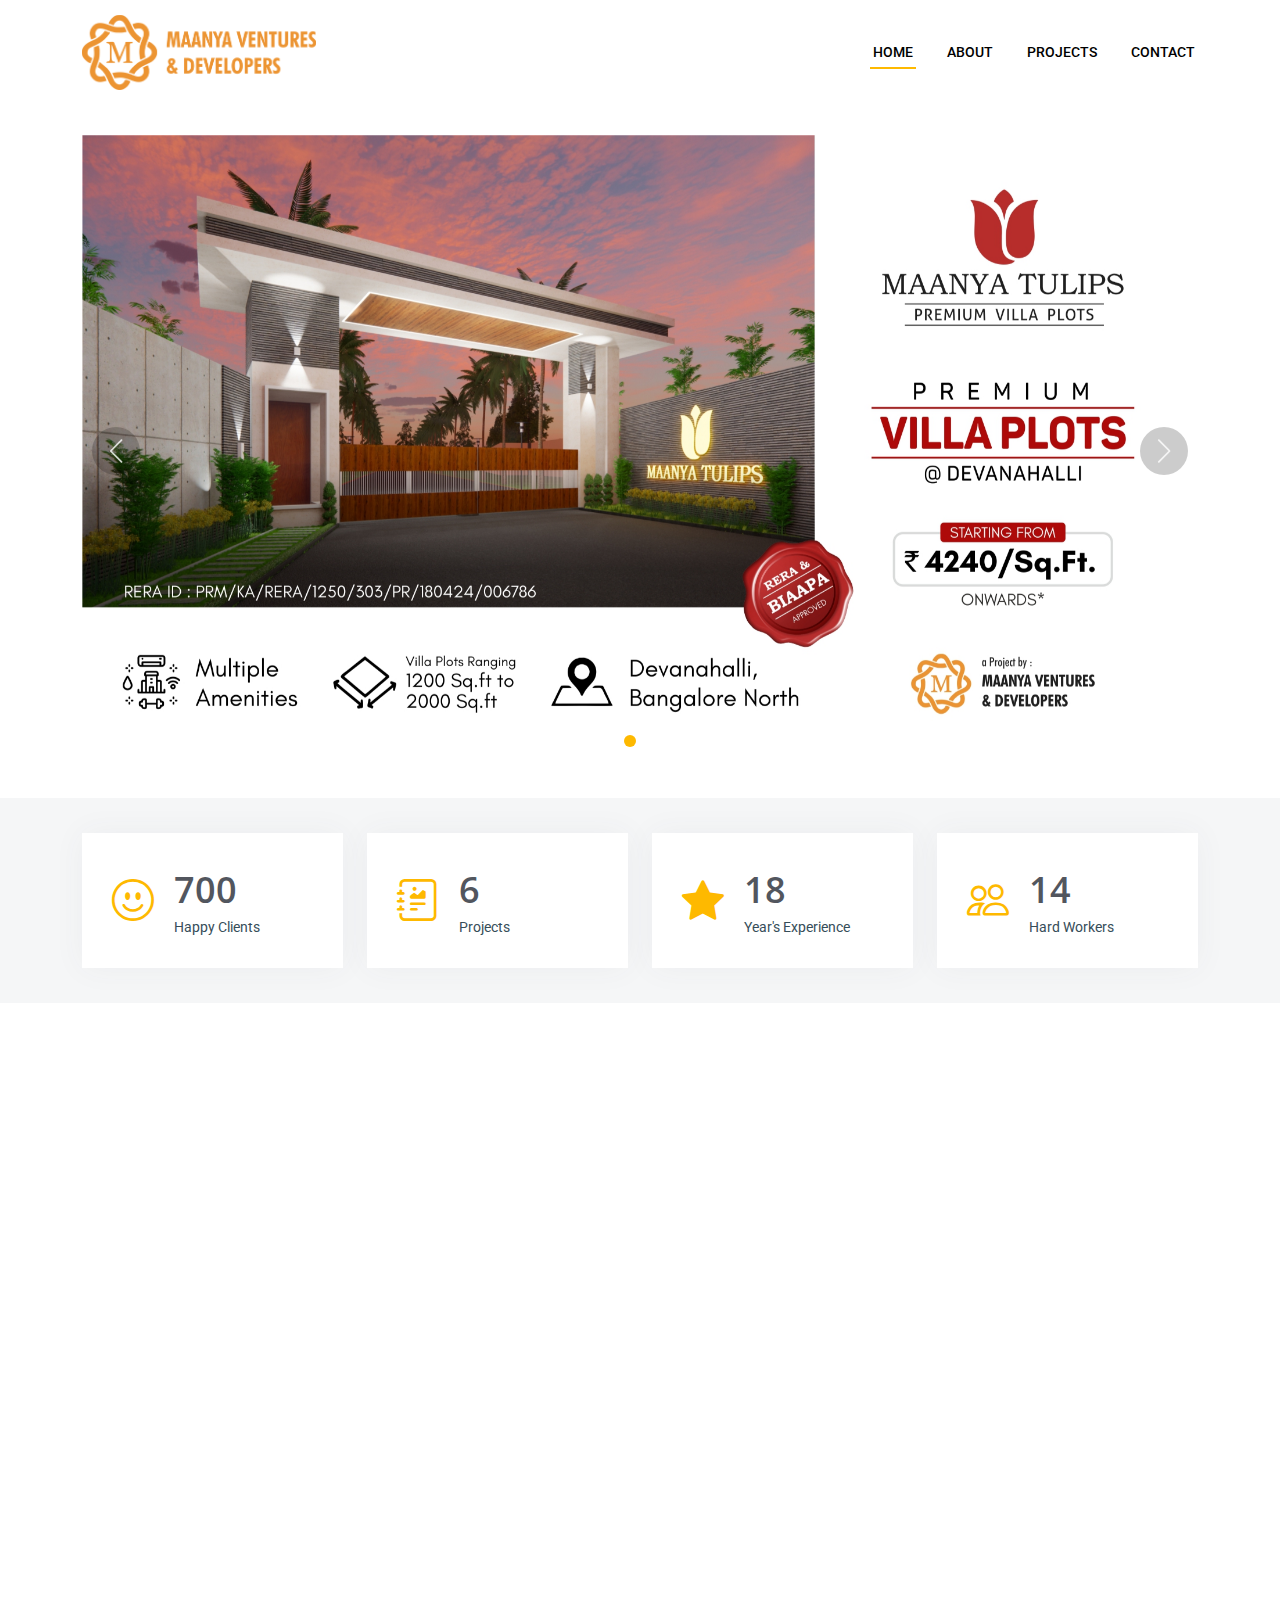
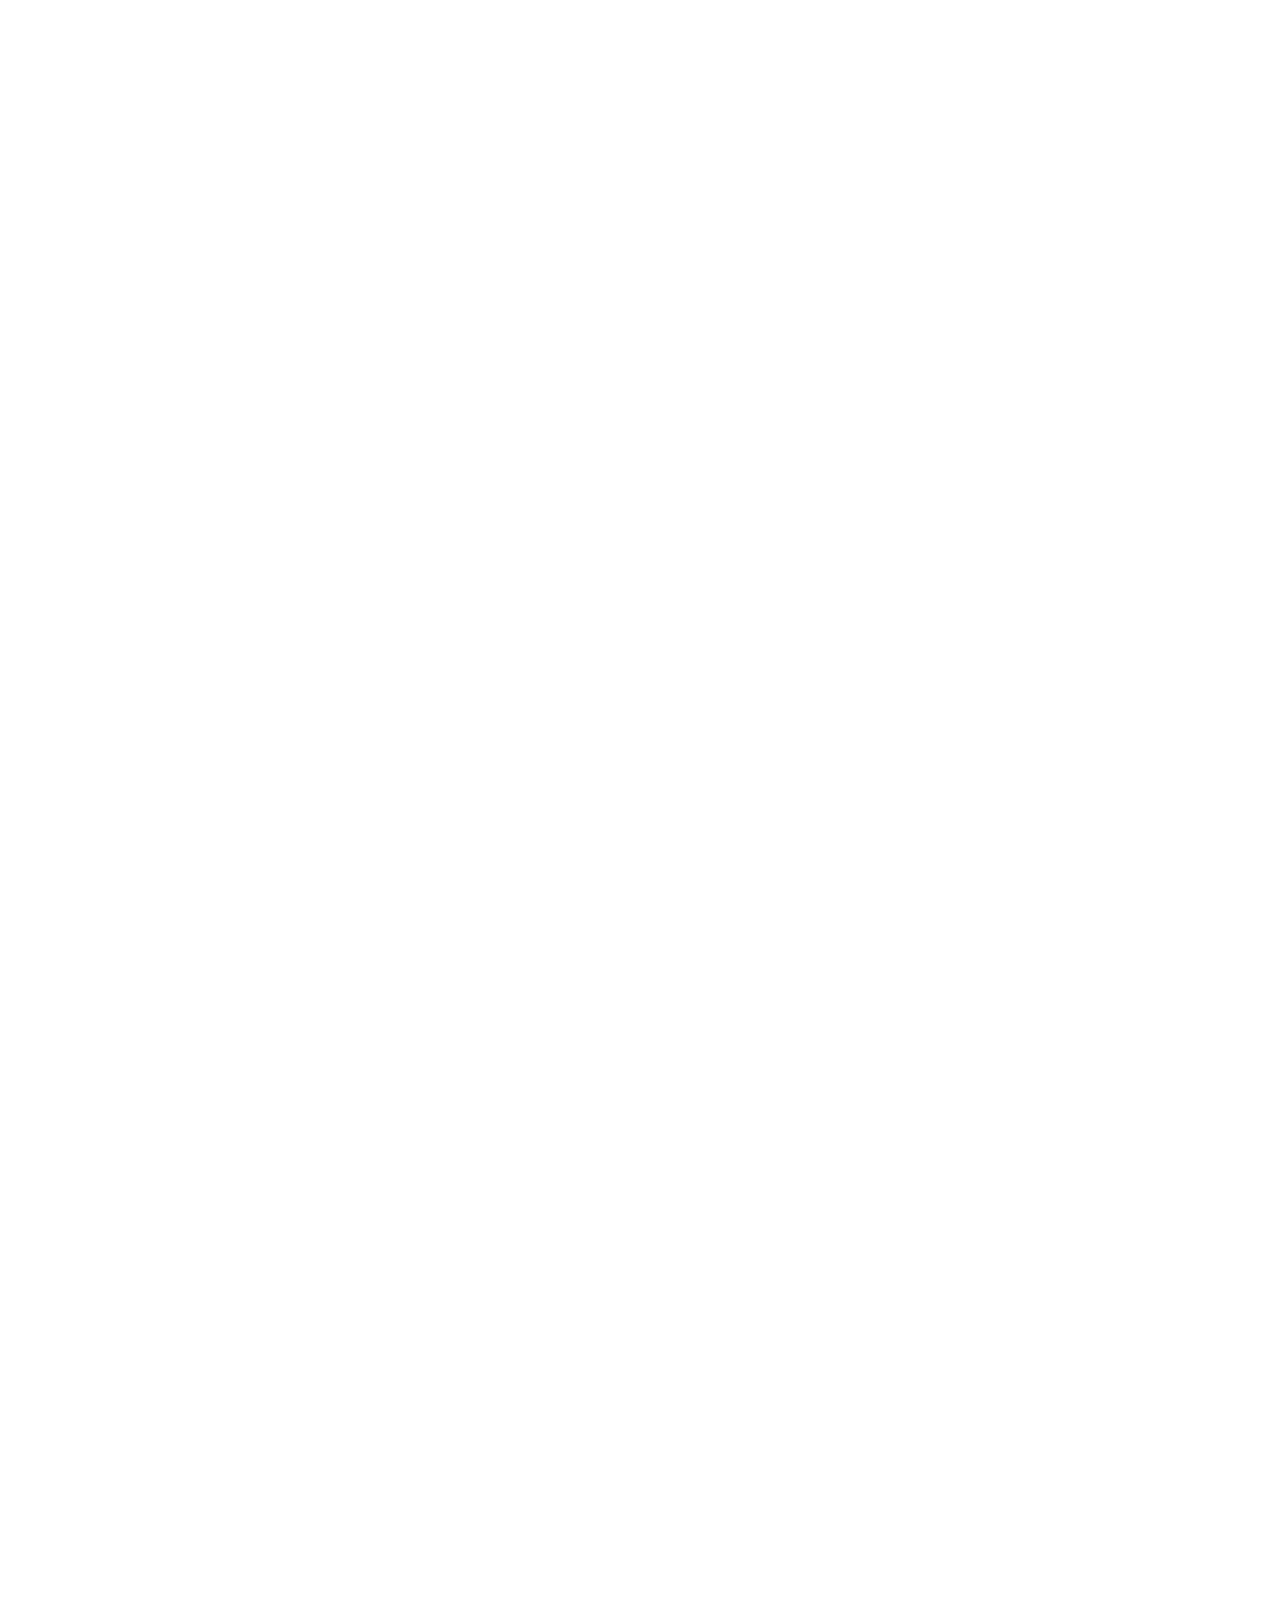
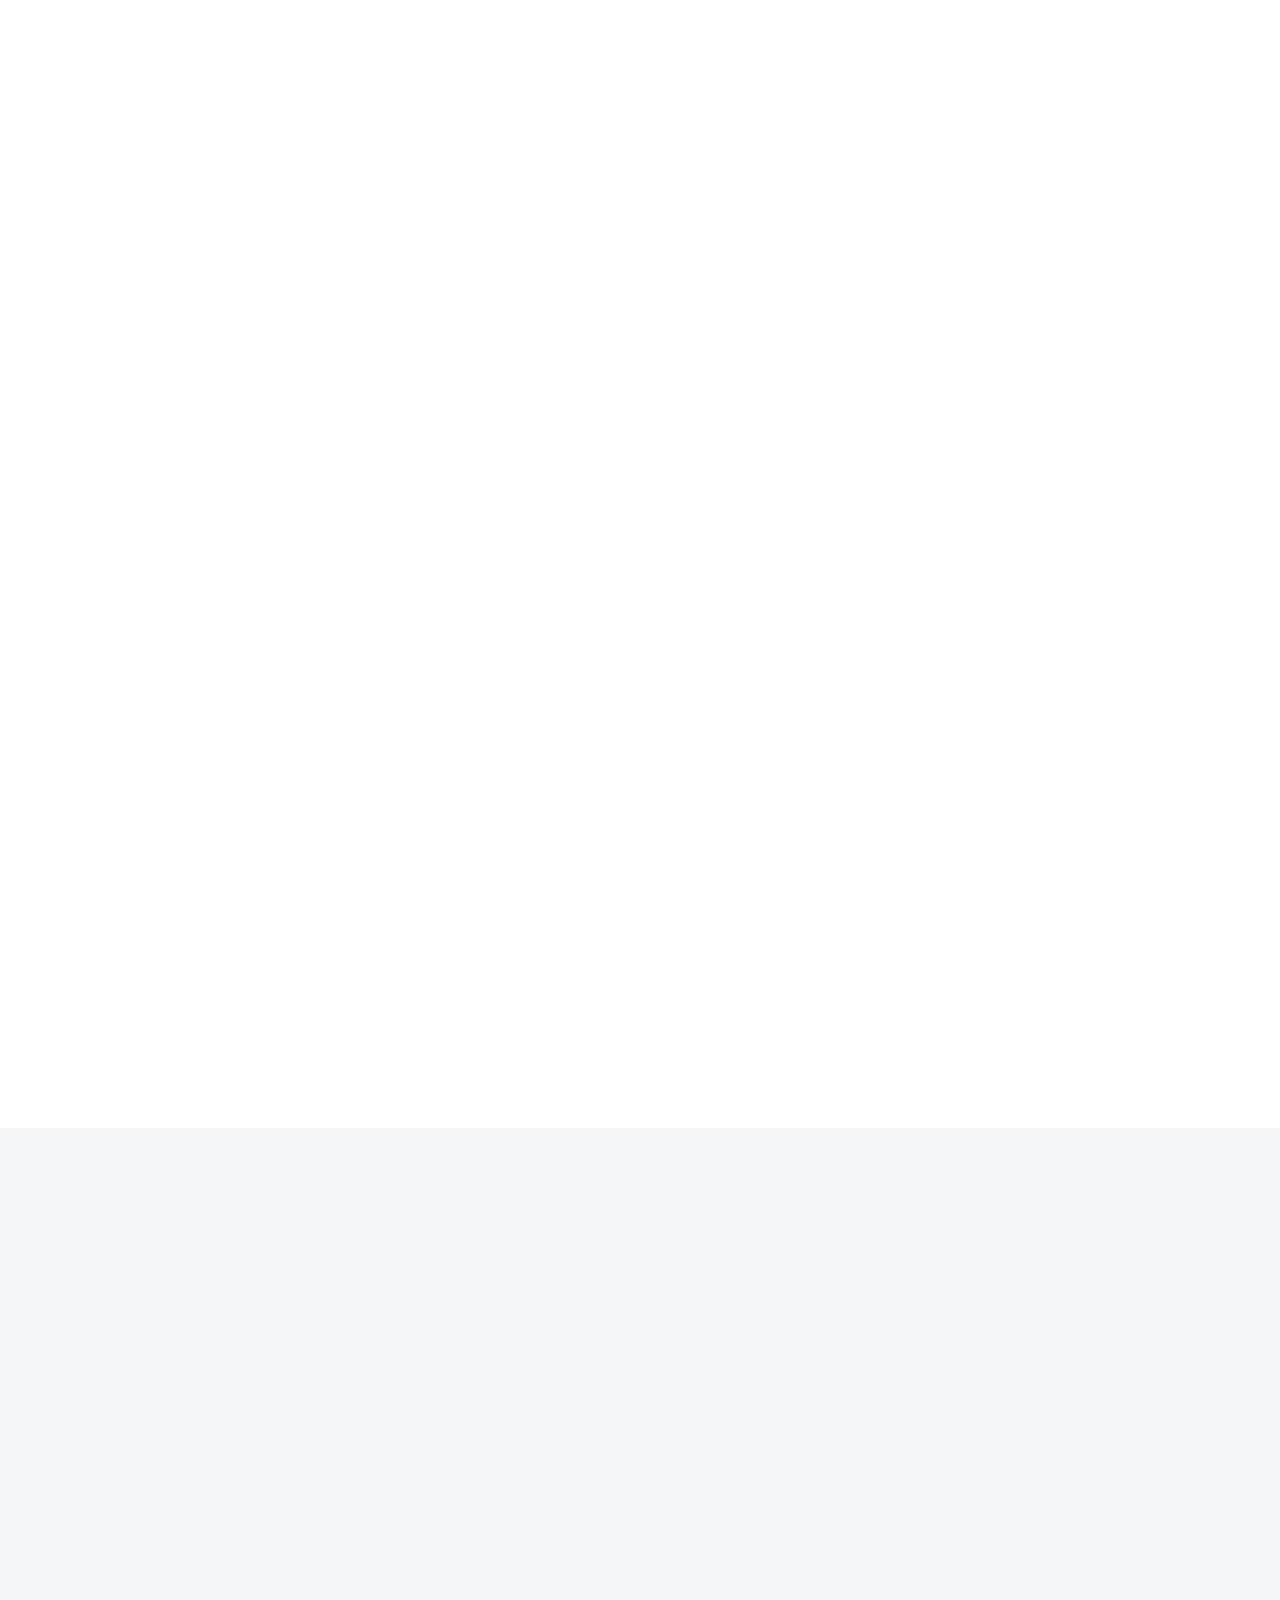
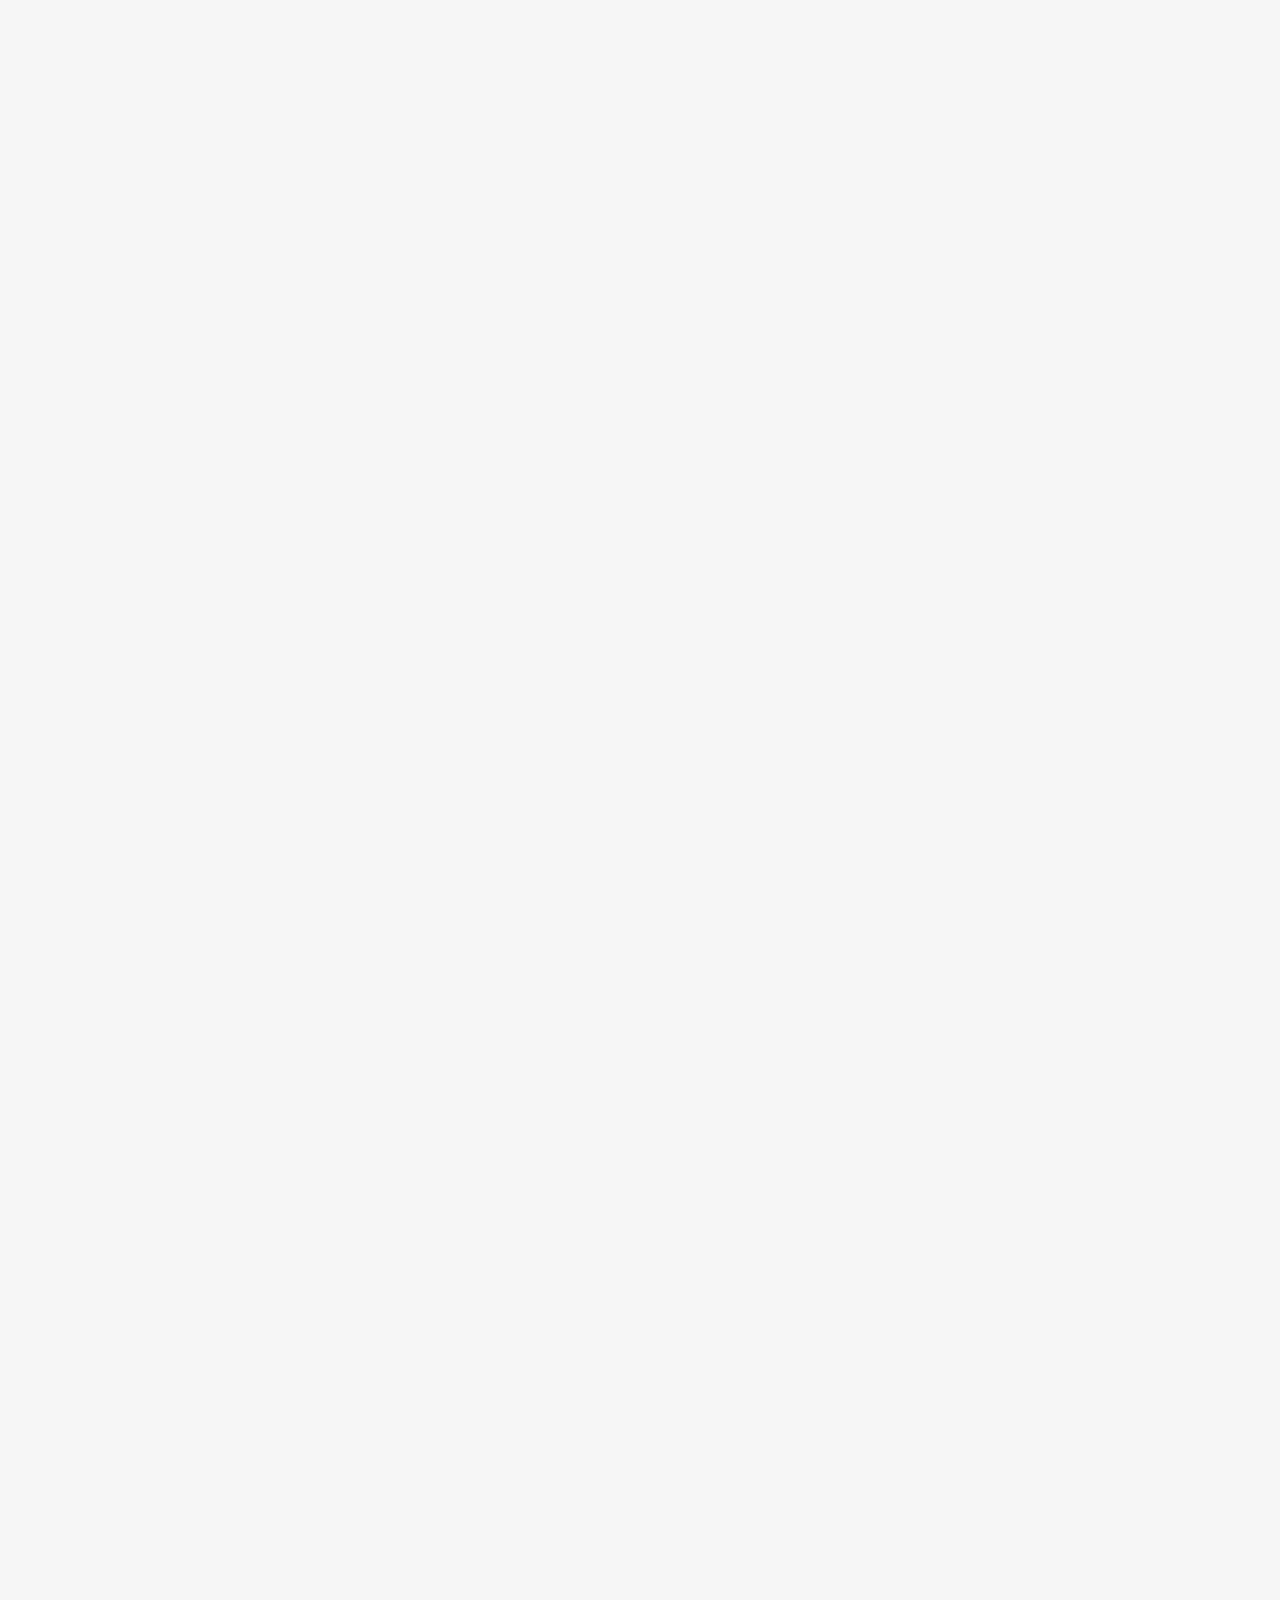
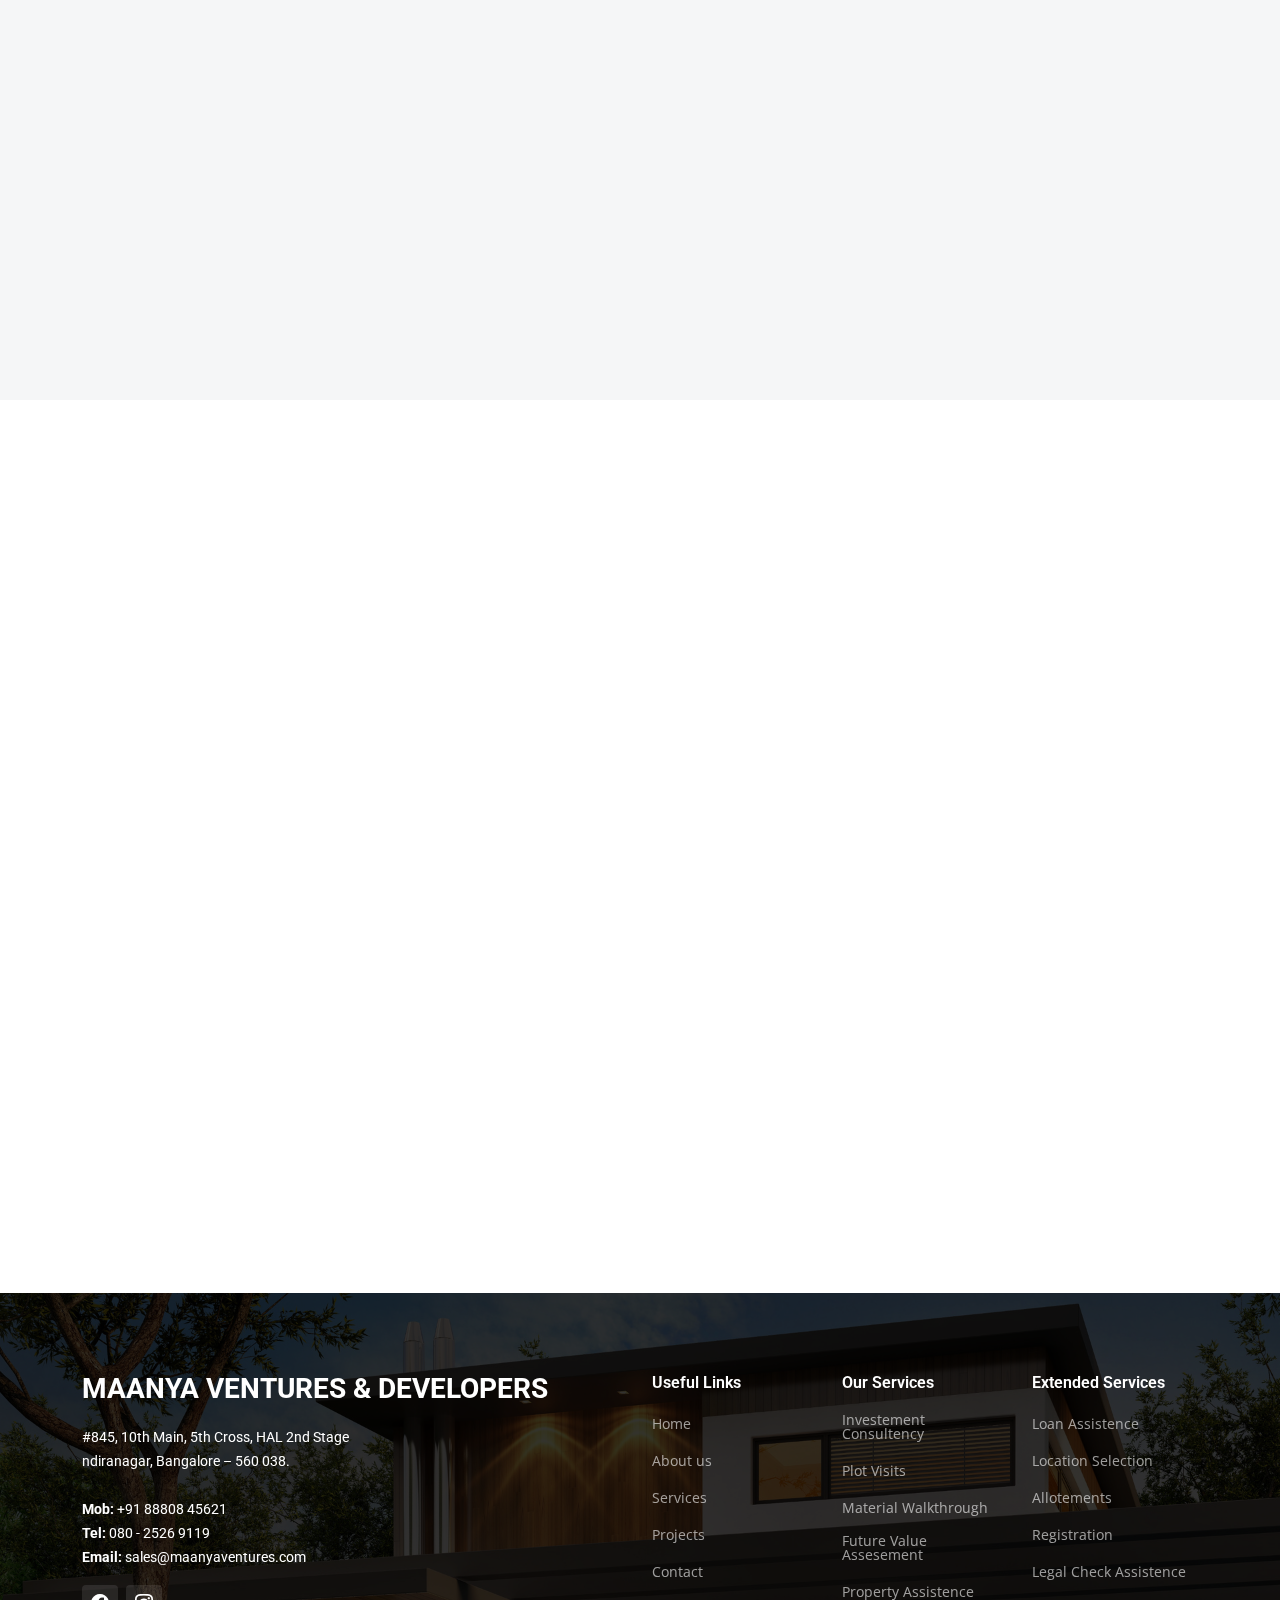
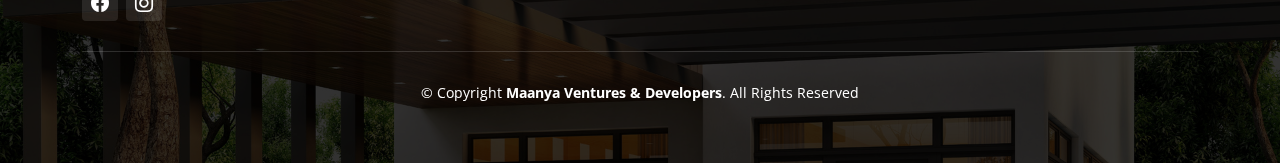
<file: index.html>
<!DOCTYPE html>
<html lang="en">
  <head>
    <meta charset="utf-8" />
    <meta content="width=device-width, initial-scale=1.0" name="viewport" />

    <title>Maanya Ventures & Developers - Index</title>
    <meta content="" name="description" />
    <meta content="" name="keywords" />

    <!-- Favicons -->
    <link href="assets/img/maanya-logo.png" rel="icon" />
    <link href="assets/img/maanya-logo.png" rel="apple-touch-icon" />

    <!-- Google Fonts -->
    <link rel="preconnect" href="https://fonts.googleapis.com" />
    <link rel="preconnect" href="https://fonts.gstatic.com" crossorigin />
    <link
      href="https://fonts.googleapis.com/css2?family=Open+Sans:ital,wght@0,300;0,400;0,500;0,600;0,700;1,300;1,400;1,600;1,700&family=Roboto:ital,wght@0,300;0,400;0,500;0,600;0,700;1,300;1,400;1,500;1,600;1,700&family=Work+Sans:ital,wght@0,300;0,400;0,500;0,600;0,700;1,300;1,400;1,500;1,600;1,700&display=swap"
      rel="stylesheet"
    />

    <!-- Vendor CSS Files -->
    <link
      href="assets/vendor/bootstrap/css/bootstrap.min.css"
      rel="stylesheet"
    />
    <link
      href="assets/vendor/bootstrap-icons/bootstrap-icons.css"
      rel="stylesheet"
    />
    <link
      href="assets/vendor/fontawesome-free/css/all.min.css"
      rel="stylesheet"
    />
    <link href="assets/vendor/aos/aos.css" rel="stylesheet" />    
    <link
      href="assets/vendor/glightbox/css/glightbox.min.css"
      rel="stylesheet"
    />
    <link href="assets/vendor/swiper/swiper-bundle.min.css" rel="stylesheet" />

    <!-- Template Main CSS File -->
    <link href="assets/css/main.css" rel="stylesheet" />
    <link href="assets/css/popup.css" rel="stylesheet" />

    <!-- =======================================================
  * Template Name: UpConstruction - v1.3.0
  * Template URL: https://bootstrapmade.com/upconstruction-bootstrap-construction-website-template/
  * Author: BootstrapMade.com
  * License: https://bootstrapmade.com/license/
  ======================================================== -->
    <script
      type="text/javascript"
      src="https://cdn.emailjs.com/dist/email.min.js"
    ></script>
    <script type="text/javascript">
      (function () {
        emailjs.init("X--WuJSN8HPmRe-GF");
      })();
    </script>
    <!-- Meta Pixel Code -->
    <script>
      !(function (f, b, e, v, n, t, s) {
        if (f.fbq) return;
        n = f.fbq = function () {
          n.callMethod
            ? n.callMethod.apply(n, arguments)
            : n.queue.push(arguments);
        };
        if (!f._fbq) f._fbq = n;
        n.push = n;
        n.loaded = !0;
        n.version = "2.0";
        n.queue = [];
        t = b.createElement(e);
        t.async = !0;
        t.src = v;
        s = b.getElementsByTagName(e)[0];
        s.parentNode.insertBefore(t, s);
      })(
        window,
        document,
        "script",
        "https://connect.facebook.net/en_US/fbevents.js"
      );
      fbq("init", "844946487449916");
      fbq("track", "PageView");
    </script>
    <noscript
      ><img
        height="1"
        width="1"
        style="display: none"
        src="https://www.facebook.com/tr?id=844946487449916&ev=PageView&noscript=1"
    /></noscript>
    <!-- End Meta Pixel Code -->

    <!-- Google tag (gtag.js) -->
    <script
      async
      src="https://www.googletagmanager.com/gtag/js?id=AW-16697902457"
    ></script>
    <script>
      window.dataLayer = window.dataLayer || [];
      function gtag() {
        dataLayer.push(arguments);
      }
      gtag("js", new Date());

      gtag("config", "AW-16697902457");
    </script>
  </head>

  <body>
    <script>
      window.onload = function () {
        document
          .getElementById("quote-form")
          .addEventListener("submit", function (event) {
            event.preventDefault();

            emailjs.sendForm("service_a81spew", "template_ahgdpai", this).then(
              function () {
                // alert('Email sent successfully!');
                document.getElementsByClassName(
                  "sent-message"
                )[0].style.display = "block";
                // console.log('SUCCESS!', response.status, response.text);
              },
              function (error) {
                console.log("FAILED...", error);
                alert("Failed to send email. Please try again later.");
              }
            );
          });
      };

      
      window.onload = function () {
        document
          .getElementById("popup-form")
          .addEventListener("submit", function (event) {
            event.preventDefault();

            // Hide the form and show the loader
            document.getElementsByClassName("popup-content")[0].style.display =
              "none";
            var loader = document.createElement("img");
            loader.src = "assets/img/loader.gif";
            loader.id = "loader";
            loader.className = "loader";
            document.getElementById("inject-loader").appendChild(loader);

            emailjs
              .sendForm("service_a81spew", "template_ahgdpai", this)
              .then(
                function (response) {
                  // Remove the loader
                  document.getElementById("loader").remove();

                  // Show the success message
                  var name = document.querySelector("input[name='name']").value;
                  var successMessage = document.createElement("div");
                  successMessage.className = "success-alert";
                  successMessage.innerHTML = `
          <div class="success-header"> Thank You ! </div>
          <p class="success-message"> Our team will get back to you soon.</p>          
        `;
                  document.getElementById("popup").appendChild(successMessage);
                  console.log("SUCCESS!", response.status, response.text);
                },
                function (error) {
                  // Remove the loader
                  document.getElementById("loader").remove();

                  // Show the error message
                  alert("Failed to send email. Please try again later.");
                  console.log("FAILED...", error);
                }
              );
          });
      };

      // Function to show the popup
      function showPopup() {
        document.getElementById("popup").style.display = "block";
      }

      // Example: Show the popup after 3 seconds
      setTimeout(showPopup, 8000);
    </script>
    <!-- ======= Header ======= -->
    <header id="header" class="header d-flex align-items-center">
      <div
        class="container-fluid container-xl d-flex align-items-center justify-content-between"
      >
        <a href="index.html" class="logo d-flex align-items-center">
          <!-- Uncomment the line below if you also wish to use an image logo -->
          <img src="assets/img/MAANYA_DEVLOPERS_LOGO.png" alt="" />
          <!-- <h1>Maanya Ventures & Developers<span>.</span></h1>-->
        </a>

        <i class="mobile-nav-toggle mobile-nav-show bi bi-list"></i>
        <i class="mobile-nav-toggle mobile-nav-hide d-none bi bi-x"></i>
        <nav id="navbar" class="navbar">
          <ul>
            <li>
              <a class="active" href="index.html" class="active">Home</a>
            </li>
            <li><a href="about.html">About</a></li>
            <li><a href="projects.html">Projects</a></li>
            <li><a href="contact.html">Contact</a></li>
          </ul>
        </nav>
        <!-- .navbar -->
      </div>
    </header>
    <!-- End Header -->

    <!-- ======= Hero Section ======= -->

    <section id="project-details" class="project-details">
      <div class="container" data-aos="fade-up" data-aos-delay="100">
        <div class="position-relative h-100">
          <div class="slides-1 portfolio-details-slider swiper">
            <div class="swiper-wrapper align-items-center">
              <div class="swiper-slide">
                <img
                  src="assets/img/hero-carousel/maanya_banner_1.jpg"
                  alt=""
                />
              </div>

              <div class="swiper-slide">
                <img
                  src="assets/img/hero-carousel/maanya_banner_2.jpg"
                  alt=""
                />
              </div>
            </div>
            <div class="swiper-pagination"></div>
          </div>
          <div class="swiper-button-prev"></div>
          <div class="swiper-button-next"></div>
        </div>
      </div>
    </section>
    <!-- End Hero Section -->

    <main id="main">
      <!-- ======= Stats Counter Section ======= -->
      <section id="stats-counter" class="stats-counter section-bg">
        <div class="container">
          <div class="row gy-4">
            <div class="col-lg-3 col-md-6">
              <div class="stats-item d-flex align-items-center w-100 h-100">
                <i class="bi bi-emoji-smile color-blue flex-shrink-0"></i>
                <div>
                  <span
                    data-purecounter-start="0"
                    data-purecounter-end="1000"
                    data-purecounter-duration="1"
                    class="purecounter"
                  ></span>
                  <p>Happy Clients</p>
                </div>
              </div>
            </div>
            <!-- End Stats Item -->

            <div class="col-lg-3 col-md-6">
              <div class="stats-item d-flex align-items-center w-100 h-100">
                <i
                  class="bi bi-journal-richtext color-orange flex-shrink-0"
                ></i>
                <div>
                  <span
                    data-purecounter-start="0"
                    data-purecounter-end="8"
                    data-purecounter-duration="1"
                    class="purecounter"
                  ></span>
                  <p>Projects</p>
                </div>
              </div>
            </div>
            <!-- End Stats Item -->

            <div class="col-lg-3 col-md-6">
              <div class="stats-item d-flex align-items-center w-100 h-100">
                <i class="bi bi-star-fill color-green flex-shrink-0"></i>
                <div>
                  <span
                    data-purecounter-start="0"
                    data-purecounter-end="25"
                    data-purecounter-duration="1"
                    class="purecounter"
                  ></span>
                  <p>Year's Experience</p>
                </div>
              </div>
            </div>
            <!-- End Stats Item -->

            <div class="col-lg-3 col-md-6">
              <div class="stats-item d-flex align-items-center w-100 h-100">
                <i class="bi bi-people color-pink flex-shrink-0"></i>
                <div>
                  <span
                    data-purecounter-start="0"
                    data-purecounter-end="20"
                    data-purecounter-duration="1"
                    class="purecounter"
                  ></span>
                  <p>Hard Workers</p>
                </div>
              </div>
            </div>
            <!-- End Stats Item -->
          </div>
        </div>
      </section>
      <!-- End Stats Counter Section -->

      <!-- ======= Our Projects Section ======= -->
      <section id="projects" class="projects">
        <div class="container" data-aos="fade-up">
          <div class="section-header">
            <h2>Our Projects</h2>
            <p>
              Discover prime plots in meticulously planned developments,
              offering ownership and opportunity for personalized construction.
            </p>
          </div>

          <!-- ======= main project Section ======= -->
          <section id="blog" class="blog">
            <div class="container" data-aos="fade-up" data-aos-delay="100">
              <div class="row gy-4 posts-list">
                <div class="col-xl-4 col-md-6">
                  <div class="post-item position-relative h-100">
                    <a href="project_maanyaTulips.html">
                      <div
                        class="post-img position-relative overflow-hidden d-flex align-items-center justify-content-center"
                      >
                        <img
                          src="assets/img/tulip_logo.svg"
                          class="img-fluid logo-img"
                          alt=""
                        />
                        <span class="post-date">May 2024</span>
                      </div>
                    </a>
                    <div class="post-content d-flex flex-column">
                      <p>
                        This residential project is located in North Bangalore
                        features the very best in Maanya’s signature luxury,
                        safety, facilities, and a host of other essentials
                        packaged with beautiful landscapes all around. Maanya
                        Tulips is guaranteed to bring a quality living
                        experience to the community of Devanahalli with
                        brilliant architecture and equivalent lifestyle.
                      </p>
                      <hr />

                      <a
                        href="project_maanyaTulips.html"
                        class="readmore stretched-link"
                        ><span>Read More</span><i class="bi bi-arrow-right"></i
                      ></a>
                    </div>
                  </div>
                </div>
                <!-- End post list item -->

                <div class="col-xl-4 col-md-6">
                  <div class="post-item position-relative h-100">
                    <a href="project_maanyaLotus.html">
                      <div
                        class="post-img position-relative overflow-hidden d-flex align-items-center justify-content-center"
                      >
                        <img
                          src="assets/img/lotus_logo.svg"
                          class="img-fluid logo-img"
                          alt=""
                        />
                        <span class="post-date">August 2022</span>
                      </div>
                    </a>
                    <div class="post-content d-flex flex-column">
                      <p>
                        Maanya Lotus is situated in a beautiful location,
                        surrounded by lush greenery and serene parks. The
                        property boasts of fresh air, abundant water, and the
                        blissful silence of the countryside, creating a perfect
                        escape from the hustle and bustle of city life. A short
                        pleasant drive across signal free roads of K R Puram
                        Biggest Hanging Bridge bring you to this green serene
                        location in less then few minutes drive from Old Madras
                        road junction.
                      </p>
                      <hr />

                      <a
                        href="project_maanyaLotus.html"
                        class="readmore stretched-link"
                        ><span>Read More</span><i class="bi bi-arrow-right"></i
                      ></a>
                    </div>
                  </div>
                </div>
                <!-- End post list item -->

                <div class="col-xl-4 col-md-6">
                  <div class="post-item position-relative h-100">
                    <a href="project_parijathaMeadows.html">
                      <div
                        class="post-img position-relative overflow-hidden d-flex align-items-center justify-content-center"
                      >
                        <img
                          src="assets/img/parijatha_logo.svg"
                          class="img-fluid logo-img"
                          alt=""
                        />
                        <span class="post-date">November 2014</span>
                      </div>
                    </a>
                    <div class="post-content d-flex flex-column">
                      <p>
                        Welcome to Parijatha Meadows, an ultra-premium
                        residential project in Hoskote, Bangalore. This
                        meticulously planned layout offers a perfect blend of
                        luxury and comfort, with every detail crafted to
                        perfection. With the final approval from BMRDA, you can
                        rest assured that your investment is secure and that you
                        are stepping into a community that meets the highest
                        standards of quality and excellence.
                      </p>
                      <hr />

                      <a
                        href="project_parijathaMeadows.html"
                        class="readmore stretched-link"
                        ><span>Read More</span><i class="bi bi-arrow-right"></i
                      ></a>
                    </div>
                  </div>
                </div>
                <!-- End post list item -->
              </div>
              <!-- End blog posts list -->
            </div>
          </section>
          <!--  main project Section -->

          <div
            class="portfolio-isotope"
            data-portfolio-filter="*"
            data-portfolio-layout="masonry"
            data-portfolio-sort="original-order"
          >
            <ul
              class="portfolio-flters"
              data-aos="fade-up"
              data-aos-delay="100"
            >
              <li data-filter="*" class="filter-active">All</li>
              <li data-filter=".filter-remodeling">Maanya Tulip</li>
              <li data-filter=".filter-construction">Maanya Lotus</li>
              <li data-filter=".filter-design">Parijatha Meadows</li>
              <!--  <li data-filter=".filter-design">Design</li> -->
            </ul>
            <!-- End Projects Filters -->

            <div
              class="row gy-4 portfolio-container"
              data-aos="fade-up"
              data-aos-delay="200"
            >
              <div class="col-lg-4 col-md-6 portfolio-item filter-remodeling">
                <div class="portfolio-content h-100">
                  <img
                    src="assets/img/projects/mt1.jpg"
                    class="img-fluid"
                    alt=""
                  />
                  <div class="portfolio-info">
                    <h4>Maanya Tulip</h4>
                    <p>Premium piece of paradise where lush greenery</p>
                    <a
                      href="assets/img/projects/mt1.jpg"
                      title="Remodeling 1"
                      data-gallery="portfolio-gallery-remodeling"
                      class="glightbox preview-link"
                      ><i class="bi bi-zoom-in"></i
                    ></a>
                    <a
                      href="project_maanyaTulips.html"
                      title="More Details"
                      class="details-link"
                      ><i class="bi bi-link-45deg"></i
                    ></a>
                  </div>
                </div>
              </div>
              <!-- End Projects Item -->

              <div class="col-lg-4 col-md-6 portfolio-item filter-remodeling">
                <div class="portfolio-content h-100">
                  <img
                    src="assets/img/projects/mt2.jpg"
                    class="img-fluid"
                    alt=""
                  />
                  <div class="portfolio-info">
                    <h4>Maanya Tulip</h4>
                    <p>Premium piece of paradise where lush greenery</p>
                    <a
                      href="assets/img/projects/mt2.jpg"
                      title="Remodeling 2"
                      data-gallery="portfolio-gallery-remodeling"
                      class="glightbox preview-link"
                      ><i class="bi bi-zoom-in"></i
                    ></a>
                    <a
                      href="project_maanyaTulips.html"
                      title="More Details"
                      class="details-link"
                      ><i class="bi bi-link-45deg"></i
                    ></a>
                  </div>
                </div>
              </div>
              <!-- End Projects Item -->

              <div class="col-lg-4 col-md-6 portfolio-item filter-remodeling">
                <div class="portfolio-content h-100">
                  <img
                    src="assets/img/projects/mt3.jpg"
                    class="img-fluid"
                    alt=""
                  />
                  <div class="portfolio-info">
                    <h4>Maanya Tulip</h4>
                    <p>Premium piece of paradise where lush greenery</p>
                    <a
                      href="assets/img/projects/mt3.jpg"
                      title="Remodeling 2"
                      data-gallery="portfolio-gallery-remodeling"
                      class="glightbox preview-link"
                      ><i class="bi bi-zoom-in"></i
                    ></a>
                    <a
                      href="project_maanyaTulips.html"
                      title="More Details"
                      class="details-link"
                      ><i class="bi bi-link-45deg"></i
                    ></a>
                  </div>
                </div>
              </div>
              <!-- End Projects Item -->

              <div class="col-lg-4 col-md-6 portfolio-item filter-remodeling">
                <div class="portfolio-content h-100">
                  <img
                    src="assets/img/projects/mt4.jpg"
                    class="img-fluid"
                    alt=""
                  />
                  <div class="portfolio-info">
                    <h4>Maanya Tulip</h4>
                    <p>Premium piece of paradise where lush greenery</p>
                    <a
                      href="assets/img/projects/mt4.jpg"
                      title="Remodeling 2"
                      data-gallery="portfolio-gallery-remodeling"
                      class="glightbox preview-link"
                      ><i class="bi bi-zoom-in"></i
                    ></a>
                    <a
                      href="project_maanyaTulips.html"
                      title="More Details"
                      class="details-link"
                      ><i class="bi bi-link-45deg"></i
                    ></a>
                  </div>
                </div>
              </div>
              <!-- End Projects Item -->

              <div class="col-lg-4 col-md-6 portfolio-item filter-remodeling">
                <div class="portfolio-content h-100">
                  <img
                    src="assets/img/projects/mt5.jpg"
                    class="img-fluid"
                    alt=""
                  />
                  <div class="portfolio-info">
                    <h4>Maanya Tulip</h4>
                    <p>Premium piece of paradise where lush greenery</p>
                    <a
                      href="assets/img/projects/mt5.jpg"
                      title="Remodeling 2"
                      data-gallery="portfolio-gallery-remodeling"
                      class="glightbox preview-link"
                      ><i class="bi bi-zoom-in"></i
                    ></a>
                    <a
                      href="project_maanyaTulips.html"
                      title="More Details"
                      class="details-link"
                      ><i class="bi bi-link-45deg"></i
                    ></a>
                  </div>
                </div>
              </div>
              <!-- End Projects Item -->

              <div class="col-lg-4 col-md-6 portfolio-item filter-remodeling">
                <div class="portfolio-content h-100">
                  <img
                    src="assets/img/projects/mt6.jpg"
                    class="img-fluid"
                    alt=""
                  />
                  <div class="portfolio-info">
                    <h4>Maanya Tulip</h4>
                    <p>Premium piece of paradise where lush greenery</p>
                    <a
                      href="assets/img/projects/mt6.jpg"
                      title="Remodeling 2"
                      data-gallery="portfolio-gallery-remodeling"
                      class="glightbox preview-link"
                      ><i class="bi bi-zoom-in"></i
                    ></a>
                    <a
                      href="project_maanyaTulips.html"
                      title="More Details"
                      class="details-link"
                      ><i class="bi bi-link-45deg"></i
                    ></a>
                  </div>
                </div>
              </div>
              <!-- End Projects Item -->

              <div class="col-lg-4 col-md-6 portfolio-item filter-construction">
                <div class="portfolio-content h-100">
                  <img
                    src="assets/img/projects/mlotus4.jpeg"
                    class="img-fluid"
                    alt=""
                  />
                  <div class="portfolio-info">
                    <h4>Maanya Lotus</h4>
                    <p>Each plot is harmonize with the natural environment</p>
                    <a
                      href="assets/img/projects/mlotus4.jpeg"
                      title="Construction 1"
                      data-gallery="portfolio-gallery-construction"
                      class="glightbox preview-link"
                      ><i class="bi bi-zoom-in"></i
                    ></a>
                    <a
                      href="project_maanyaLotus.html"
                      title="More Details"
                      class="details-link"
                      ><i class="bi bi-link-45deg"></i
                    ></a>
                  </div>
                </div>
              </div>
              <!-- End Projects Item -->

              <div class="col-lg-4 col-md-6 portfolio-item filter-construction">
                <div class="portfolio-content h-100">
                  <img
                    src="assets/img/projects/mlotus2.jpeg"
                    class="img-fluid"
                    alt=""
                  />
                  <div class="portfolio-info">
                    <h4>Maanya Lotus</h4>
                    <p>Each plot is harmonize with the natural environment</p>
                    <a
                      href="assets/img/projects/mlotus2.jpeg"
                      title="Repairs 1"
                      data-gallery="portfolio-gallery-repairs"
                      class="glightbox preview-link"
                      ><i class="bi bi-zoom-in"></i
                    ></a>
                    <a
                      href="project_maanyaLotus.html"
                      title="More Details"
                      class="details-link"
                      ><i class="bi bi-link-45deg"></i
                    ></a>
                  </div>
                </div>
              </div>
              <!-- End Projects Item -->

              <div class="col-lg-4 col-md-6 portfolio-item filter-construction">
                <div class="portfolio-content h-100">
                  <img
                    src="assets/img/projects/mlotus6.jpeg"
                    class="img-fluid"
                    alt=""
                  />
                  <div class="portfolio-info">
                    <h4>Maanya Lotus</h4>
                    <p>Each plot is harmonize with the natural environment</p>
                    <a
                      href="assets/img/projects/mlotus6.jpeg"
                      title="Repairs 1"
                      data-gallery="portfolio-gallery-book"
                      class="glightbox preview-link"
                      ><i class="bi bi-zoom-in"></i
                    ></a>
                    <a
                      href="project_maanyaLotus.html"
                      title="More Details"
                      class="details-link"
                      ><i class="bi bi-link-45deg"></i
                    ></a>
                  </div>
                </div>
              </div>
              <!-- End Projects Item -->

              <div class="col-lg-4 col-md-6 portfolio-item filter-design">
                <div class="portfolio-content h-100">
                  <img
                    src="assets/img/projects/pm.jpeg"
                    class="img-fluid"
                    alt=""
                  />
                  <div class="portfolio-info">
                    <h4>Parijatha Meadows</h4>
                    <p>Construct your house in your best plot</p>
                    <a
                      href="assets/img/projects/pm.jpeg"
                      title="Remodeling 2"
                      data-gallery="portfolio-gallery-remodeling"
                      class="glightbox preview-link"
                      ><i class="bi bi-zoom-in"></i
                    ></a>
                    <a
                      href="project-details.html"
                      title="More Details"
                      class="details-link"
                      ><i class="bi bi-link-45deg"></i
                    ></a>
                  </div>
                </div>
              </div>
              <!-- End Projects Item -->

              <div class="col-lg-4 col-md-6 portfolio-item filter-design">
                <div class="portfolio-content h-100">
                  <img
                    src="assets/img/projects/mlotus5.jpeg"
                    class="img-fluid"
                    alt=""
                  />
                  <div class="portfolio-info">
                    <h4>Parijatha Meadows</h4>
                    <p>Construct your house in your best plot</p>
                    <a
                      href="assets/img/projects/mlotus5.jpeg"
                      title="Construction 2"
                      data-gallery="portfolio-gallery-construction"
                      class="glightbox preview-link"
                      ><i class="bi bi-zoom-in"></i
                    ></a>
                    <a
                      href="project-details.html"
                      title="More Details"
                      class="details-link"
                      ><i class="bi bi-link-45deg"></i
                    ></a>
                  </div>
                </div>
              </div>
              <!-- End Projects Item -->

              <div class="col-lg-4 col-md-6 portfolio-item filter-design">
                <div class="portfolio-content h-100">
                  <img
                    src="assets/img/projects/pm2.jpeg"
                    class="img-fluid"
                    alt=""
                  />
                  <div class="portfolio-info">
                    <h4>Parijatha Meadows</h4>
                    <p>Construct your house in your best plot</p>
                    <a
                      href="assets/img/projects/pm2.jpeg"
                      title="Repairs 3"
                      data-gallery="portfolio-gallery-book"
                      class="glightbox preview-link"
                      ><i class="bi bi-zoom-in"></i
                    ></a>
                    <a
                      href="project-details.html"
                      title="More Details"
                      class="details-link"
                      ><i class="bi bi-link-45deg"></i
                    ></a>
                  </div>
                </div>
              </div>
              <!-- End Projects Item -->
            </div>
            <!-- End Projects Container -->
          </div>
        </div>
      </section>
      <!-- End Our Projects Section -->

      <!-- ======= Constructions Section ======= -->
      <section id="constructions" class="constructions">
        <div class="container" data-aos="fade-up">
          <div class="section-header">
            <h2>Quality of Constructions</h2>
            <p>
              Our developments exemplify superior construction quality, built
              with meticulous attention to detail and premium materials to
              ensure lasting value and satisfaction. All our infrastructure
              built by High-Grade concreate and steel of grade 25.
            </p>
          </div>

          <div class="row gy-4">
            <div class="col-lg-6" data-aos="fade-up" data-aos-delay="100">
              <div class="card-item">
                <div class="row">
                  <div class="col-xl-5">
                    <div
                      class="card-bg"
                      style="background-image: url(assets/img/astralpipes.jpg)"
                    ></div>
                  </div>
                  <div class="col-xl-7 d-flex align-items-center">
                    <div class="card-body">
                      <h4 class="card-title">High Grade UPVC PIPES</h4>
                      <p>
                        High grade Pipes/UPVCs offer a reliable and
                        cost-effective solution for a wide range of piping
                        applications, providing durability, versatility, and
                        ease of installation. We are using ASTRAL Brand which is
                        best brand available in the market.
                      </p>
                    </div>
                  </div>
                </div>
              </div>
            </div>
            <!-- End Card Item -->

            <div class="col-lg-6" data-aos="fade-up" data-aos-delay="200">
              <div class="card-item">
                <div class="row">
                  <div class="col-xl-5">
                    <div
                      class="card-bg"
                      style="
                        background-image: url(assets/img/Feeder\ Pillar\ Panel.jpg);
                      "
                    ></div>
                  </div>
                  <div class="col-xl-7 d-flex align-items-center">
                    <div class="card-body">
                      <h4 class="card-title">Saftey Electrical Setup</h4>
                      <p>
                        We work with brands which are safe & energy efficient
                        products and solutions delight our customers. In our
                        layouts we are using POLYCAB AND SCHINDLER ELECTRIC
                        Brands which is best available in the market. We set up
                        best brand LED Streetlights of across the layout.
                      </p>
                    </div>
                  </div>
                </div>
              </div>
            </div>
            <!-- End Card Item -->

            <div class="col-lg-6" data-aos="fade-up" data-aos-delay="300">
              <div class="card-item">
                <div class="row">
                  <div class="col-xl-5">
                    <div
                      class="card-bg"
                      style="background-image: url(assets/img/water_sus.jpg)"
                    ></div>
                  </div>
                  <div class="col-xl-7 d-flex align-items-center">
                    <div class="card-body">
                      <h4 class="card-title">Sustainable Water</h4>
                      <p>
                        Water tank with 1,30,000/- liters including 65,000 liter
                        sump and 65,000 liter overhead capacity. We are making
                        sure ample ammount of water, which can evantually save
                        the water harvesting cost in future.
                      </p>
                    </div>
                  </div>
                </div>
              </div>
            </div>
            <!-- End Card Item -->

            <div class="col-lg-6" data-aos="fade-up" data-aos-delay="400">
              <div class="card-item">
                <div class="row">
                  <div class="col-xl-5">
                    <div
                      class="card-bg"
                      style="background-image: url(assets/img/ECO_STP.jpeg)"
                    ></div>
                  </div>
                  <div class="col-xl-7 d-flex align-items-center">
                    <div class="card-body">
                      <h4 class="card-title">Eco Friendly STP</h4>
                      <p>
                        We incorporated ECO STP for sewerage treatment plant in
                        the layout which is the finest to provide the most
                        eco-friendly sewage treatment solution possible to meet
                        client needs.
                      </p>
                    </div>
                  </div>
                </div>
              </div>
            </div>

            <div class="col-lg-6" data-aos="fade-up" data-aos-delay="400">
              <div class="card-item">
                <div class="row">
                  <div class="col-xl-5">
                    <div
                      class="card-bg"
                      style="
                        background-image: url(assets/img/constructions-3.jpg);
                      "
                    ></div>
                  </div>
                  <div class="col-xl-7 d-flex align-items-center">
                    <div class="card-body">
                      <h4 class="card-title">
                        High quality concrete, steel and bricks
                      </h4>
                      <p>
                        We emphasize on using M25 or higher-grade concrete for
                        all our structural works. We use the best and good
                        quality grade steel that is available in the market. We
                        use best quality of engineered bricks and red bricks.
                      </p>
                    </div>
                  </div>
                </div>
              </div>
            </div>

            <div class="col-lg-6" data-aos="fade-up" data-aos-delay="400">
              <div class="card-item">
                <div class="row">
                  <div class="col-xl-5">
                    <div
                      class="card-bg"
                      style="
                        background-image: url(assets/img/water_harvest.jpeg);
                      "
                    ></div>
                  </div>
                  <div class="col-xl-7 d-flex align-items-center">
                    <div class="card-body">
                      <h4 class="card-title">Rain Water harvesting</h4>
                      <p>
                        We emphasize on rain water harvesting pits across the
                        layout so that maximum water will be recharged back to
                        the ground which helps raising the ground water levels.
                      </p>
                    </div>
                  </div>
                </div>
              </div>
            </div>
            <!-- End Card Item -->
          </div>
        </div>
      </section>
      <!-- End Constructions Section -->

      <!-- ======= Services Section ======= -->
      <section id="services" class="services section-bg">
        <div class="container" data-aos="fade-up">
          <div class="section-header">
            <h2>Services</h2>
            <p>
              Tailored solutions to meet your needs. Streamlined services for
              optimal results./p>
            </p>
          </div>

          <div class="row gy-4">
            <div
              class="col-lg-4 col-md-6"
              data-aos="fade-up"
              data-aos-delay="100"
            >
              <div class="service-item position-relative">
                <div class="icon">
                  <i class="fa-solid fa-mountain-city"></i>
                </div>
                <h3>Investement Consultency</h3>
                <p>
                  Providing specialized advice and guidance to individuals or
                  entities looking to invest in plots of land for various
                  purposes, such as residential development, commercial
                  projects, or investment opportunities.
                </p>
                <!--<a href="service-details.html" class="readmore stretched-link">Learn more <i
                  class="bi bi-arrow-right"></i></a> -->
              </div>
            </div>
            <!-- End Service Item -->

            <div
              class="col-lg-4 col-md-6"
              data-aos="fade-up"
              data-aos-delay="200"
            >
              <div class="service-item position-relative">
                <div class="icon">
                  <i class="fa-solid fa-arrow-up-from-ground-water"></i>
                </div>
                <h3>Plot Visits</h3>
                <p>
                  Providing an invaluable opportunity for potential buyers to
                  connect with the project, visualize their future investment,
                  and gain insights that facilitate confident decision-making..
                </p>
                <!-- <a href="service-details.html" class="readmore stretched-link">Learn more <i
                  class="bi bi-arrow-right"></i></a> -->
              </div>
            </div>
            <!-- End Service Item -->

            <div
              class="col-lg-4 col-md-6"
              data-aos="fade-up"
              data-aos-delay="300"
            >
              <div class="service-item position-relative">
                <div class="icon">
                  <i class="fa-solid fa-compass-drafting"></i>
                </div>
                <h3>Material Walkthrough</h3>
                <p>
                  Walkthrough aims to provide potential buyers with a
                  comprehensive understanding of the development's quality,
                  offerings, and value proposition.
                </p>
                <!-- <a href="service-details.html" class="readmore stretched-link">Learn more <i
                  class="bi bi-arrow-right"></i></a> -->
              </div>
            </div>
            <!-- End Service Item -->

            <div
              class="col-lg-4 col-md-6"
              data-aos="fade-up"
              data-aos-delay="400"
            >
              <div class="service-item position-relative">
                <div class="icon">
                  <i class="fa-solid fa-trowel-bricks"></i>
                </div>
                <h3>Future Value Assesement</h3>
                <p>
                  Our professionals use certain methodologies and considerations
                  to make informed assessments. Some key factors are Location
                  Factors, Market Trends, Economic Stability and Natural
                  Features.
                </p>
                <!--<a href="service-details.html" class="readmore stretched-link">Learn more <i
                  class="bi bi-arrow-right"></i></a>-->
              </div>
            </div>
            <!-- End Service Item -->

            <div
              class="col-lg-4 col-md-6"
              data-aos="fade-up"
              data-aos-delay="500"
            >
              <div class="service-item position-relative">
                <div class="icon">
                  <i class="fa-solid fa-helmet-safety"></i>
                </div>
                <h3>Property Assistence</h3>
                <p>
                  Our professionals conduct a detailed consultation with buyers
                  to understand their requirements, including budget, preferred
                  location, plot size, orientation, and specific amenities they
                  desire.
                </p>
                <!--<a href="service-details.html" class="readmore stretched-link">Learn more <i
                  class="bi bi-arrow-right"></i></a>-->
              </div>
            </div>
            <!-- End Service Item -->

            <div
              class="col-lg-4 col-md-6"
              data-aos="fade-up"
              data-aos-delay="600"
            >
              <div class="service-item position-relative">
                <div class="icon">
                  <i class="fa-solid fa-arrow-up-from-ground-water"></i>
                </div>
                <h3>Loan Assistence</h3>
                <p>
                  Our professionals specializing in plotted development leverage
                  their industry expertise and network of financial partners to
                  streamline the loan process, mitigate risks, and support
                  successful project execution.
                </p>
                <!--<a href="service-details.html" class="readmore stretched-link">Learn more <i
                  class="bi bi-arrow-right"></i></a>-->
              </div>
            </div>
            <!-- End Service Item -->
          </div>
        </div>
      </section>
      <!-- End Services Section -->

      <!-- ======= Get Started Section ======= -->
      <section id="get-started" class="get-started section-bg">
        <div class="container">
          <div class="row justify-content-between gy-4">
            <div class="col-lg-6 d-flex align-items-center" data-aos="fade-up">
              <div class="content">
                <h3>
                  Discover Your Dream Plot: Contact Us to Explore Available
                  Options.
                </h3>
                <p>
                  Are you envisioning the perfect location for your dream home,
                  vacation retreat, or investment property? Look no further! Our
                  exclusive selection of plots offers the opportunity to turn
                  your vision into reality. When you choose to "Discover Your
                  Dream Plot," you embark on a journey to find the ideal piece
                  of land that matches your aspirations and goals.
                </p>

                <p>
                  Why Contact Us? <br /><br />
                  <b>Expert Guidance:</b> Our experienced advisors are here to
                  assist you at every step of the process. From understanding
                  zoning regulations to evaluating investment potential, we
                  provide valuable insights to inform your decision.
                  <br />
                  <b>Tailored Solutions:</b> By reaching out to us, you open the
                  door to personalized solutions and recommendations based on
                  your preferences, budget, and long-term goals. Take the First
                  Step!
                </p>
                <p>
                  Contact us today to begin your journey of discovery. Let's
                  explore the available options together and find the plot that
                  promises a bright future for your dream project.
                </p>
              </div>
            </div>

            <div class="col-lg-5" data-aos="fade">
              <form id="quote-form" class="php1-email-form">
                <h3>Get a quote</h3>
                <p>
                  Request a Quote: Unlock Competitive Pricing and Superior
                  Selection.
                </p>
                <div class="row gy-3">
                  <div class="col-md-12">
                    <input
                      type="text"
                      name="name"
                      class="form-control"
                      placeholder="Name"
                      required
                    />
                  </div>

                  <div class="col-md-12">
                    <input
                      type="email"
                      class="form-control"
                      name="email"
                      placeholder="Email"
                      required
                    />
                  </div>

                  <div class="col-md-12">
                    <input
                      type="text"
                      class="form-control"
                      name="phone"
                      placeholder="Phone"
                      required
                    />
                  </div>

                  <div class="col-md-12">
                    <textarea
                      class="form-control"
                      name="message"
                      rows="6"
                      placeholder="Message"
                      required
                    ></textarea>
                  </div>

                  <div class="col-md-12 text-center">
                    <div class="loading">Loading</div>
                    <div class="error-message"></div>
                    <div class="sent-message">
                      Your quote request has been sent successfully. Thank you!
                    </div>

                    <button type="submit">Get a quote</button>
                  </div>
                </div>
              </form>
            </div>
            <!-- End Quote Form -->
          </div>
        </div>
      </section>
      <!-- End Get Started Section -->

      <!-- ======= Testimonials Section ======= -->
      <section id="testimonials" class="testimonials section-bg">
        <div class="container" data-aos="fade-up">
          <div class="section-header">
            <h2>Testimonials</h2>
            <p>
              At <b>Maanya Ventures & Developers</b>, we take pride in
              delivering exceptional service and helping our clients find their
              perfect plot of land. Don't just take our word for it—read what
              our valued customers have to say about their experience purchasing
              a plot with us:
            </p>
          </div>

          <div class="slides-2 swiper">
            <div class="swiper-wrapper">
              <div class="swiper-slide">
                <div class="testimonial-wrap">
                  <div class="testimonial-item">
                    <img
                      src="assets/img/testimonials/pnj.jpg"
                      class="testimonial-img"
                      alt=""
                    />
                    <h3>Pushkar Nath Jha</h3>
                    <h4>Director of Engineering</h4>
                    <div class="stars">
                      <i class="bi bi-star-fill"></i
                      ><i class="bi bi-star-fill"></i
                      ><i class="bi bi-star-fill"></i
                      ><i class="bi bi-star-fill"></i
                      ><i class="bi bi-star-fill"></i>
                    </div>
                    <p>
                      <i class="bi bi-quote quote-icon-left"></i>
                      I am thrilled with my decision to invest in 3 plots in
                      <a href="project_maanyaTulips.html">Maanya Tulip</a> and
                      <a href="project_maanyaLotus.html">Maanya Lotus</a> in
                      naturefull beautiful plotted development. The location is
                      ideal, surrounded by scenic landscapes and essential
                      amenities. The entire process, from selecting the plot to
                      completing the purchase, was smooth and well-managed by
                      the team. I am confident that this investment will yield
                      great returns in the future, thanks to the strategic
                      vision and quality of the development by
                      <b>Mr. Santhosh Reddy Tadi</b>. Highly recommended!
                      <i class="bi bi-quote quote-icon-right"></i>
                    </p>
                  </div>
                </div>
              </div>
              <!-- End testimonial item -->

              <div class="swiper-slide">
                <div class="testimonial-wrap">
                  <div class="testimonial-item">
                    <img
                      src="assets/img/testimonials/raviranjan.jpeg"
                      class="testimonial-img"
                      alt=""
                    />
                    <h3>Ravi Ranjan</h3>
                    <h4>SalesForce Architect (IT Professional)</h4>
                    <div class="stars">
                      <i class="bi bi-star-fill"></i
                      ><i class="bi bi-star-fill"></i
                      ><i class="bi bi-star-fill"></i
                      ><i class="bi bi-star-fill"></i
                      ><i class="bi bi-star-fill"></i>
                    </div>
                    <p>
                      <i class="bi bi-quote quote-icon-left"></i>
                      I purchased 2 plots in these exceptional plotted
                      development
                      <a href="project_maanyaTulips.html">Maanya Tulip</a> and
                      <a href="project_maanyaLotus.html">Maanya Lotus</a>. The
                      location is perfect, offering serene surroundings and
                      convenient access to Highways. The sales team was
                      incredibly helpful throughout the entire process,
                      providing detailed information and guidance at every step.
                      Most impressive thing is the professionalism and
                      transparency demonstrated by
                      <b>Mr. Santhosh Reddy Tadi</b>
                      and his assistence in loan process. I expect a good
                      appreciation of my plot in future.
                      <i class="bi bi-quote quote-icon-right"></i>
                    </p>
                  </div>
                </div>
              </div>
              <!-- End testimonial item -->

              <div class="swiper-slide">
                <div class="testimonial-wrap">
                  <div class="testimonial-item">
                    <img
                      src="assets/img/testimonials/sumit.jpeg"
                      class="testimonial-img"
                      alt=""
                    />
                    <h3>Sumit Kumar</h3>
                    <h4>Principle Engineer (IT Professional)</h4>
                    <div class="stars">
                      <i class="bi bi-star-fill"></i
                      ><i class="bi bi-star-fill"></i
                      ><i class="bi bi-star-fill"></i
                      ><i class="bi bi-star-fill"></i
                      ><i class="bi bi-star-fill"></i>
                    </div>
                    <p>
                      <i class="bi bi-quote quote-icon-left"></i>
                      My experience purchasing a plot in
                      <a href="project_maanyaLotus.html">Maanya Lotus</a>
                      plotted development has been outstanding. The location is
                      picturesque, nestled amidst greenery and with convenient
                      access to essential facilities. The sales team was
                      incredibly knowledgeable and guided me through the entire
                      process seamlessly. The best thing about this location is
                      it's surrounded by nature and highway's. I'm excited about
                      the potential of my plot and confident in the future
                      prospects of this well-planned development.
                      <i class="bi bi-quote quote-icon-right"></i>
                    </p>
                  </div>
                </div>
              </div>
              <!-- End testimonial item -->

              <div class="swiper-slide">
                <div class="testimonial-wrap">
                  <div class="testimonial-item">
                    <img
                      src="assets/img/testimonials/divyesh.jpeg"
                      class="testimonial-img"
                      alt=""
                    />
                    <h3>Divyesh Rupawala</h3>
                    <h4>Architect (IT Professional)</h4>
                    <div class="stars">
                      <i class="bi bi-star-fill"></i
                      ><i class="bi bi-star-fill"></i
                      ><i class="bi bi-star-fill"></i
                      ><i class="bi bi-star-fill"></i
                      ><i class="bi bi-star-fill"></i>
                    </div>
                    <p>
                      <i class="bi bi-quote quote-icon-left"></i>
                      I couldn't be happier with my purchase of a plot in
                      <a href="project_maanyaLotus.html">Maanya Lotus</a>
                      plotted development. The location is serene, away from the
                      hustle and bustle yet conveniently located near schools
                      and big highway's. The sales process was transparent, and
                      the developers were accommodating to my specific needs.
                      I'm confident that my plot will appreciate in value, given
                      the thoughtful planning and vision of this development.
                      Thanks to <b>Mr. Santhosh Reddy Tadi</b> for overall
                      guidance.
                      <i class="bi bi-quote quote-icon-right"></i>
                    </p>
                  </div>
                </div>
              </div>
              <!-- End testimonial item -->

              <div class="swiper-slide">
                <div class="testimonial-wrap">
                  <div class="testimonial-item">
                    <img
                      src="assets/img/testimonials/dhiraj.jpeg"
                      class="testimonial-img"
                      alt=""
                    />
                    <h3>Dhiraj Kumar</h3>
                    <h4>Infrastructure Professional</h4>
                    <div class="stars">
                      <i class="bi bi-star-fill"></i
                      ><i class="bi bi-star-fill"></i
                      ><i class="bi bi-star-fill"></i
                      ><i class="bi bi-star-fill"></i
                      ><i class="bi bi-star-fill"></i>
                    </div>
                    <p>
                      <i class="bi bi-quote quote-icon-left"></i>
                      From the moment I visited
                      <a href="project_maanyaLotus.html">Maanya Lotus</a>
                      plotted development, I knew it was the right choice for
                      me. The plots are well-laid out, offering privacy and
                      scenic views. The entire buying process was smooth and
                      efficient, thanks to the dedicated sales team. I'm excited
                      about the future prospects of this development and can't
                      wait to start building my dream home on my plot. I feel
                      optimistic about the future growth potential of this area
                      and confident in my decision to purchase a plot here.
                      <i class="bi bi-quote quote-icon-right"></i>
                    </p>
                  </div>
                </div>
              </div>
              <!-- End testimonial item -->
            </div>
            <div class="swiper-pagination"></div>
          </div>
        </div>
      </section>
      <!-- End Testimonials Section -->

      <!-- ======= Our Team Section ======= -->
      <section id="team" class="team">
        <div class="container" data-aos="fade-up">
          <div class="section-header">
            <h2>Our Team</h2>
            <p>
              Learn About the Talented Individuals Who Make Up
              <b>Maanya Ventures & Developers</b>.
            </p>
          </div>

          <div class="row gy-5">
            <div
              class="col-lg-4 col-md-6 member"
              data-aos="fade-up"
              data-aos-delay="100"
            >
              <div class="member-img">
                <img
                  src="assets/img/team/vreddy.jpeg"
                  class="img-fluid"
                  alt=""
                />
                <div class="social">
                  <a href="#"><i class="bi bi-twitter"></i></a>
                  <a href="#"><i class="bi bi-facebook"></i></a>
                  <a href="#"><i class="bi bi-instagram"></i></a>
                  <a href="#"><i class="bi bi-linkedin"></i></a>
                </div>
              </div>
              <div class="member-info text-center">
                <h4>Venkata Reddy</h4>
                <span>Visionary & Founder</span>
                <p>The Visionary Founder Behind Maanya Ventures & Developers</p>
              </div>
            </div>
            <!-- End Team Member -->

            <div
              class="col-lg-4 col-md-6 member"
              data-aos="fade-up"
              data-aos-delay="200"
            >
              <div class="member-img">
                <img
                  src="assets/img/team/sreddy2.jpeg"
                  class="img-fluid"
                  alt=""
                />
                <div class="social">
                  <a href="#"><i class="bi bi-twitter"></i></a>
                  <a href="#"><i class="bi bi-facebook"></i></a>
                  <a href="#"><i class="bi bi-instagram"></i></a>
                  <a href="#"><i class="bi bi-linkedin"></i></a>
                </div>
              </div>
              <div class="member-info text-center">
                <h4>Santhosh Reddy Tadi</h4>
                <span>Development & Sales Head</span>
                <p>Transforming Landscapes through Sales Excellence</p>
              </div>
            </div>
            <!-- End Team Member -->

            <div
              class="col-lg-4 col-md-6 member"
              data-aos="fade-up"
              data-aos-delay="300"
            >
              <div class="member-img">
                <img
                  src="assets/img/team/pruthivi.jpeg"
                  class="img-fluid"
                  alt=""
                />
                <div class="social">
                  <a href="#"><i class="bi bi-twitter"></i></a>
                  <a href="#"><i class="bi bi-facebook"></i></a>
                  <a href="#"><i class="bi bi-instagram"></i></a>
                  <a href="#"><i class="bi bi-linkedin"></i></a>
                </div>
              </div>
              <div class="member-info text-center">
                <h4>Pruthvi Reddy Kovvuri</h4>
                <span>Finance Head</span>
                <p>Empowering Growth through Financial Innovation</p>
              </div>
            </div>
            <!-- End Team Member -->

            <div
              class="col-lg-4 col-md-6 member"
              data-aos="fade-up"
              data-aos-delay="400"
            >
              <div class="member-img">
                <img
                  src="assets/img/team/ganesh.jpeg"
                  class="img-fluid"
                  alt=""
                />
                <div class="social">
                  <a href="#"><i class="bi bi-twitter"></i></a>
                  <a href="#"><i class="bi bi-facebook"></i></a>
                  <a href="#"><i class="bi bi-instagram"></i></a>
                  <a href="#"><i class="bi bi-linkedin"></i></a>
                </div>
              </div>
              <div class="member-info text-center">
                <h4>Kadum Ganesh Kumar</h4>
                <span>Operations Executive</span>
                <p>Leading Operational Strategy</p>
              </div>
            </div>
            <!-- End Team Member -->

            <div
              class="col-lg-4 col-md-6 member"
              data-aos="fade-up"
              data-aos-delay="500"
            >
              <div class="member-img">
                <img
                  src="assets/img/team/sunil.jpeg"
                  class="img-fluid"
                  alt=""
                />
                <div class="social">
                  <a href="#"><i class="bi bi-twitter"></i></a>
                  <a href="#"><i class="bi bi-facebook"></i></a>
                  <a href="#"><i class="bi bi-instagram"></i></a>
                  <a href="#"><i class="bi bi-linkedin"></i></a>
                </div>
              </div>
              <div class="member-info text-center">
                <h4>Sunil Kumar K</h4>
                <span>Legal Adovocate</span>
                <p>Navigating Legal Complexities</p>
              </div>
            </div>
            <!-- End Team Member -->

            <div
              class="col-lg-4 col-md-6 member"
              data-aos="fade-up"
              data-aos-delay="600"
            >
              <div class="member-img">
                <img
                  src="assets/img/team/hchauhan.png"
                  class="img-fluid"
                  alt=""
                />
                <div class="social">
                  <a href="#"><i class="bi bi-twitter"></i></a>
                  <a href="#"><i class="bi bi-facebook"></i></a>
                  <a href="#"><i class="bi bi-instagram"></i></a>
                  <a href="#"><i class="bi bi-linkedin"></i></a>
                </div>
              </div>
              <div class="member-info text-center">
                <h4>Hiral Chauhan</h4>
                <span>Brand & Marketing</span>
                <p>Elevating Brands with Creativity</p>
              </div>
            </div>
            <!-- End Team Member -->
          </div>
        </div>
      </section>
      <!-- End Our Team Section -->
    </main>
    <!-- End #main -->

    <!-- ======= Footer ======= -->
    <footer id="footer" class="footer">
      <div class="footer-content position-relative">
        <div class="container">
          <div class="row">
            <div class="col-lg-6 col-md-9">
              <div class="footer-info">
                <h3>Maanya Ventures & Developers</h3>
                <p>
                  #845, 10th Main, 5th Cross, HAL 2nd Stage <br />
                  ndiranagar, Bangalore – 560 038.<br /><br />
                  <strong>Mob:</strong> +91 88808 45621<br />
                  <strong>Tel:</strong> 080 - 2526 9119<br />
                  <strong>Email:</strong> sales@maanyaventures.com<br />
                </p>
                <div class="social-links d-flex mt-3">
                  <a
                    href="https://www.facebook.com/profile.php?id=61559555138668"
                    class="d-flex align-items-center justify-content-center"
                    target="_blank"
                    ><i class="bi bi-facebook"></i
                  ></a>
                  <a
                    href="https://www.instagram.com/maanyaventures_official/"
                    class="d-flex align-items-center justify-content-center"
                    ><i class="bi bi-instagram"></i
                  ></a>
                </div>
              </div>
            </div>
            <!-- End footer info column-->

            <div class="col-lg-2 col-md-3 footer-links">
              <h4>Useful Links</h4>
              <ul>
                <li><a href="#">Home</a></li>
                <li><a href="#">About us</a></li>
                <li><a href="#">Services</a></li>
                <li><a href="#">Projects</a></li>
                <li><a href="#">Contact</a></li>
              </ul>
            </div>
            <!-- End footer links column-->

            <div class="col-lg-2 col-md-3 footer-links">
              <h4>Our Services</h4>
              <ul>
                <li><a href="#">Investement Consultency</a></li>
                <li><a href="#">Plot Visits</a></li>
                <li><a href="#">Material Walkthrough</a></li>
                <li><a href="#">Future Value Assesement</a></li>
                <li><a href="#">Property Assistence</a></li>
              </ul>
            </div>
            <!-- End footer links column-->

            <div class="col-lg-2 col-md-3 footer-links">
              <h4>Extended Services</h4>
              <ul>
                <li><a href="#">Loan Assistence</a></li>
                <li><a href="#">Location Selection</a></li>
                <li><a href="#">Allotements</a></li>
                <li><a href="#">Registration</a></li>
                <li><a href="#">Legal Check Assistence</a></li>
              </ul>
            </div>
            <!-- End footer links column-->
          </div>
        </div>
      </div>

      <div class="footer-legal text-center position-relative">
        <div class="container">
          <div class="copyright">
            &copy; Copyright
            <strong><span>Maanya Ventures & Developers</span></strong
            >. All Rights Reserved
          </div>
        </div>
      </div>
    </footer>
    <!-- End Footer -->

    <!-- <div class="popup" id="popup">
      <div class="popup-header">Find Your Dream Property</div>
      <span class="close-btn" id="close-btn">&times;</span>
      <div class="popup-content">
        <div class="popup-form">
          <form id="popup-form">
            <input type="text" name="name" placeholder="Your Name" required />
            <input
              type="email"
              name="email"
              placeholder="Your Email"
              required
            />
            <input
              type="tel"
              name="phone"
              placeholder="Your Phone Number"
              required
            />
            <button type="submit">Get a quote</button>
          </form>
        </div>
      </div>
    </div> -->

    <div class="popup" id="popup">      
      <div class="popup-header">Find Your Dream Property</div>
      <span class="close-btn" id="close-btn">×</span>
      <div id="inject-loader"></div>
      <div class="popup-content">        
        <div class="popup-form">
          <form id="popup-form">
            <input type="text" name="name" placeholder="Your Name" required />
            <input
              type="email"
              name="email"
              placeholder="Your Email"
              required
            />
            <input
              type="tel"
              name="phone"
              placeholder="Your Phone Number"
              required
            />
            <button type="submit">Get a quote</button>
          </form>
        </div>
      </div>
    </div>

    <a
      href="#"
      class="scroll-top d-flex align-items-center justify-content-center"
      ><i class="bi bi-arrow-up-short"></i
    ></a>

    <div id="preloader"></div>

    <!-- Vendor JS Files -->
    <script src="assets/vendor/bootstrap/js/bootstrap.bundle.min.js"></script>
    <script src="assets/vendor/aos/aos.js"></script>
    <script src="assets/vendor/glightbox/js/glightbox.min.js"></script>
    <script src="assets/vendor/isotope-layout/isotope.pkgd.min.js"></script>
    <script src="assets/vendor/swiper/swiper-bundle.min.js"></script>
    <script src="assets/vendor/purecounter/purecounter_vanilla.js"></script>
    <script src="assets/vendor/php-email-form/validate.js"></script>

    <!-- Template Main JS File -->
    <script src="assets/js/main.js"></script>

    <script>
      document.addEventListener("DOMContentLoaded", function () {
        document
          .getElementById("close-btn")
          .addEventListener("click", function () {
            document.getElementById("popup").style.display = "none";
          });
      });
    </script>
  </body>
</html>
</file>
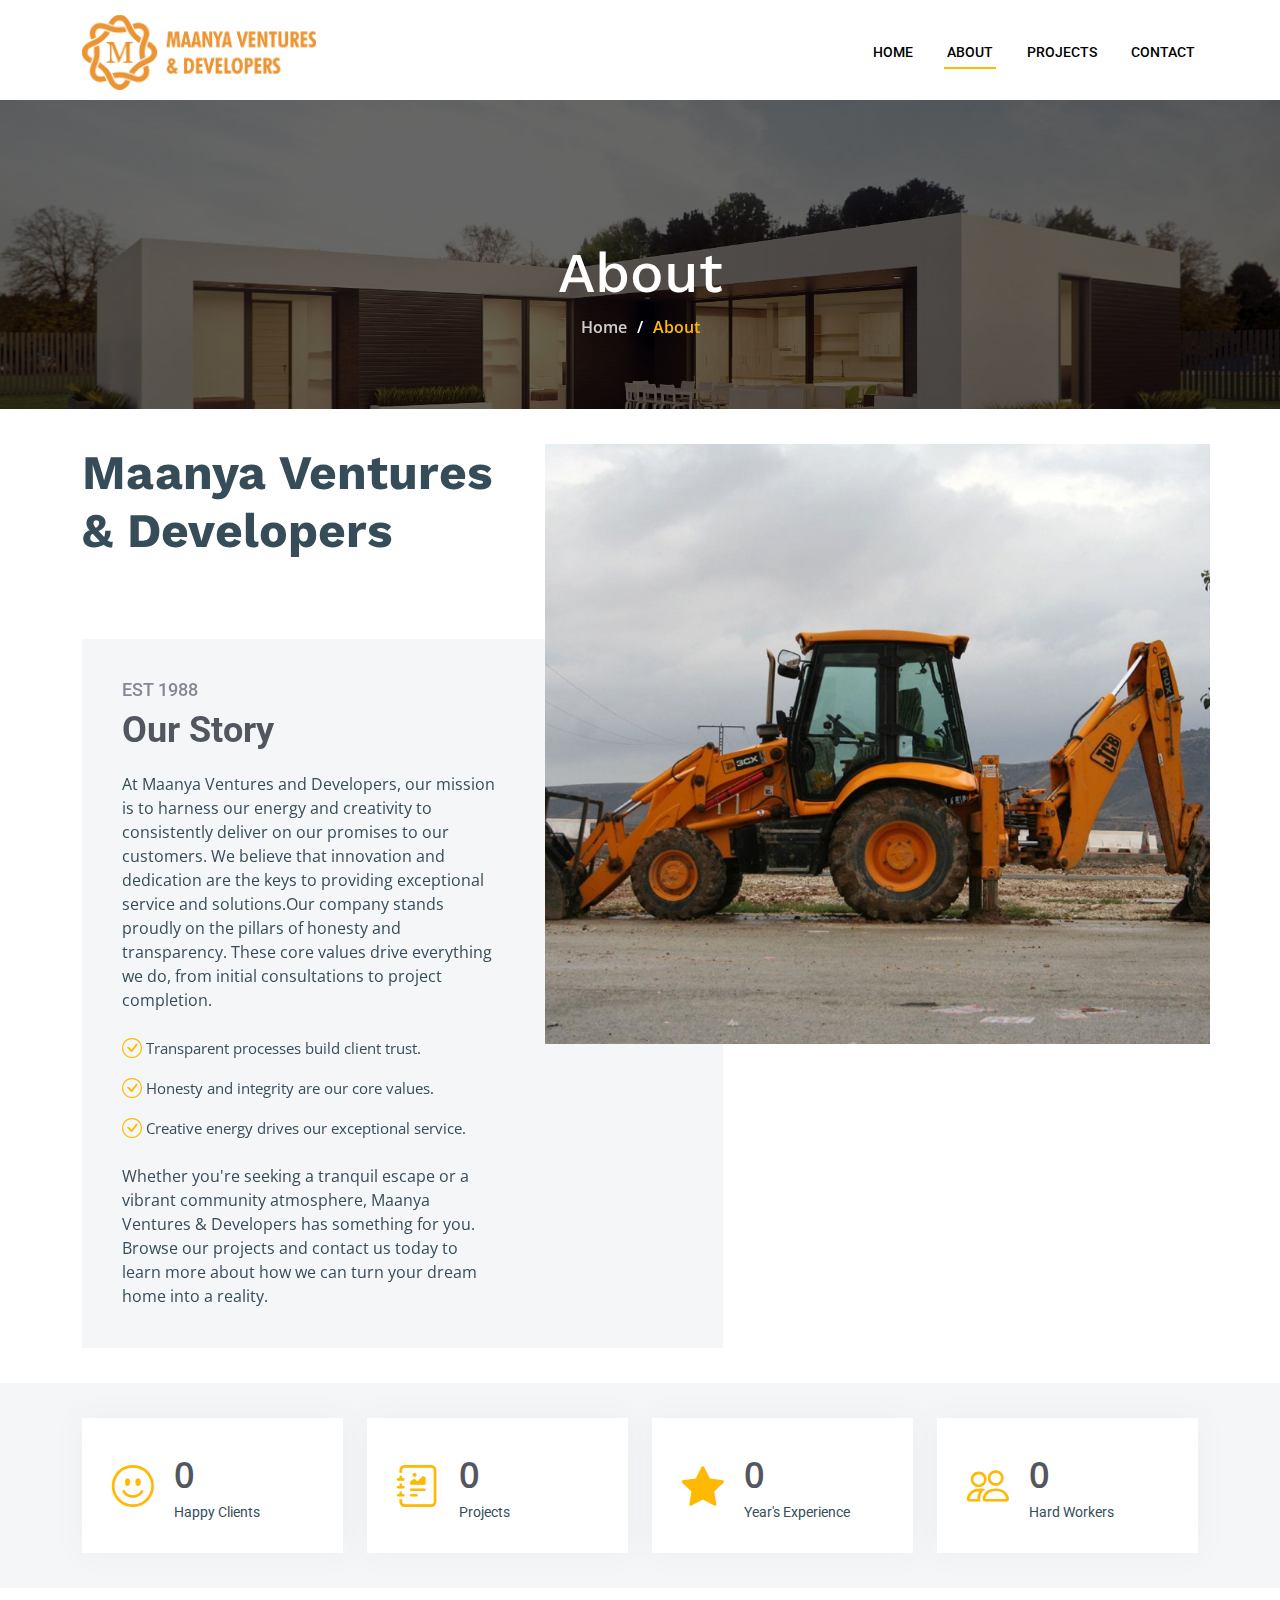
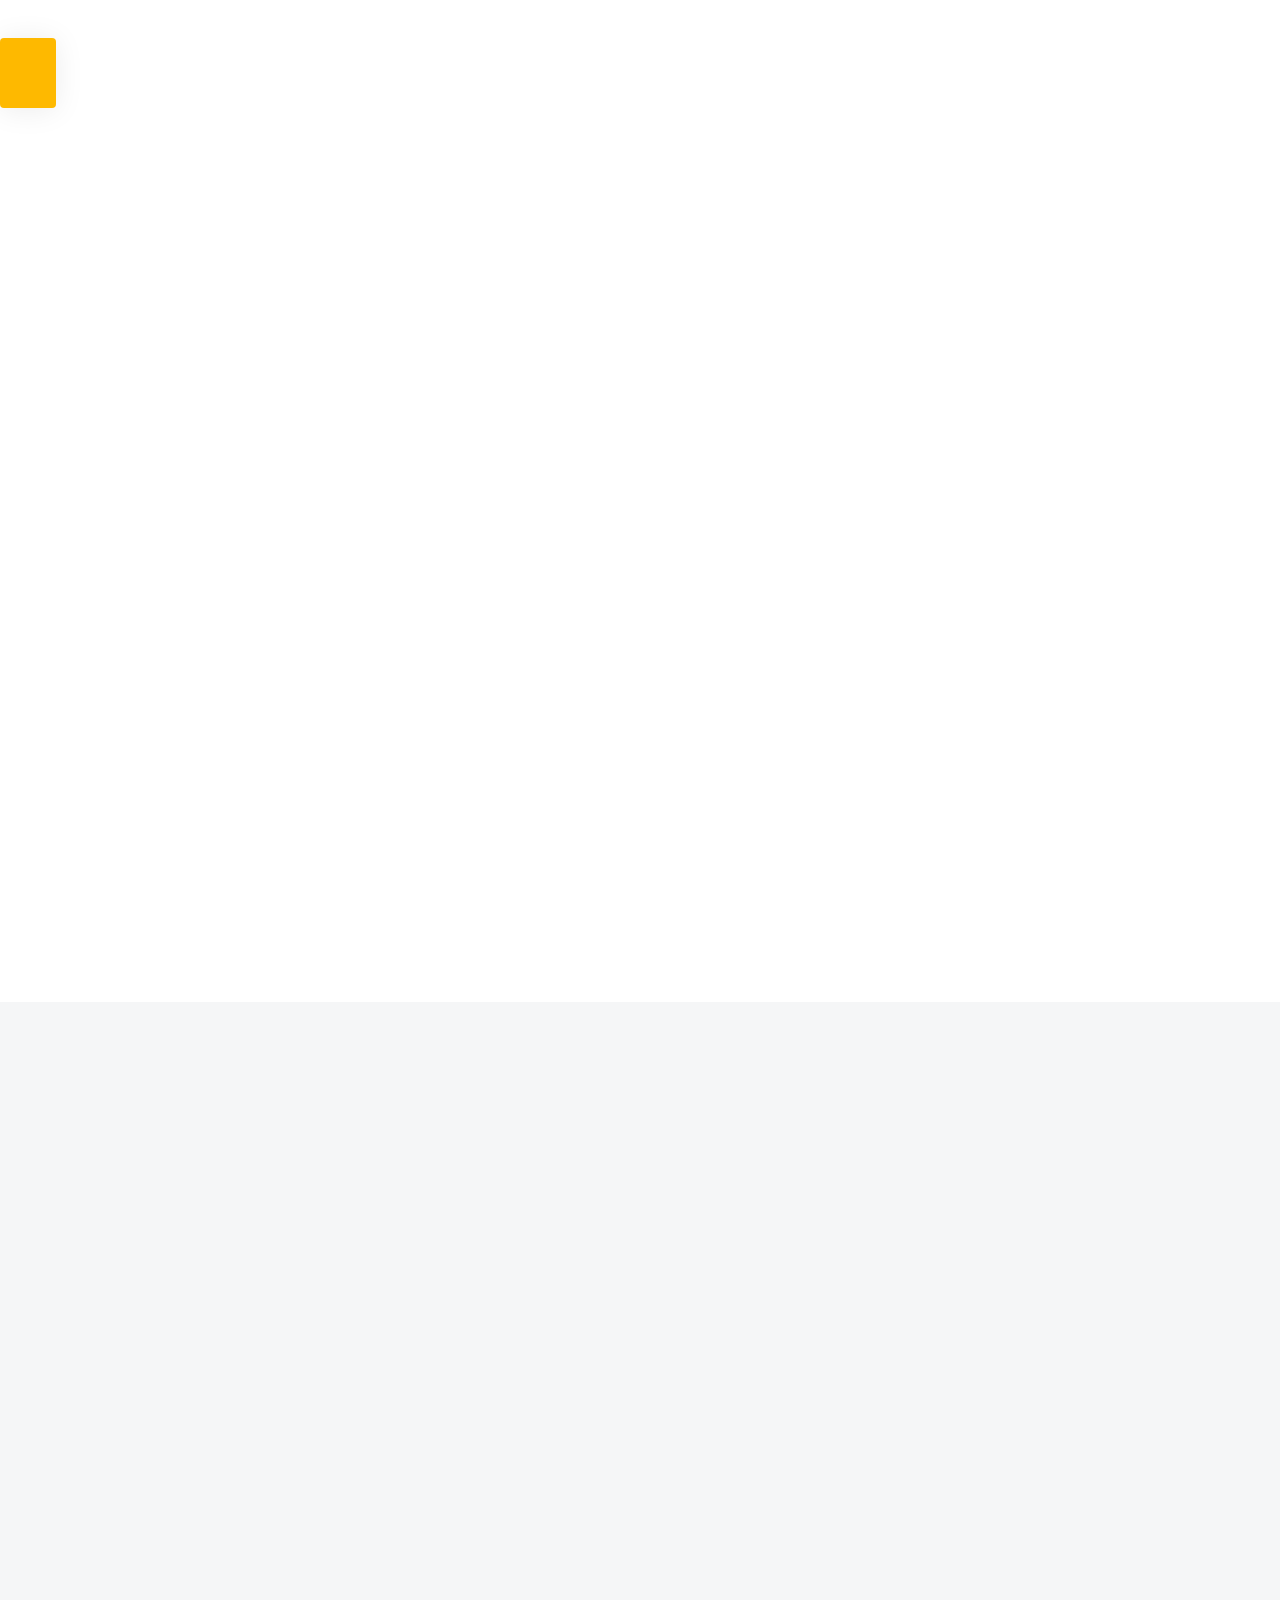
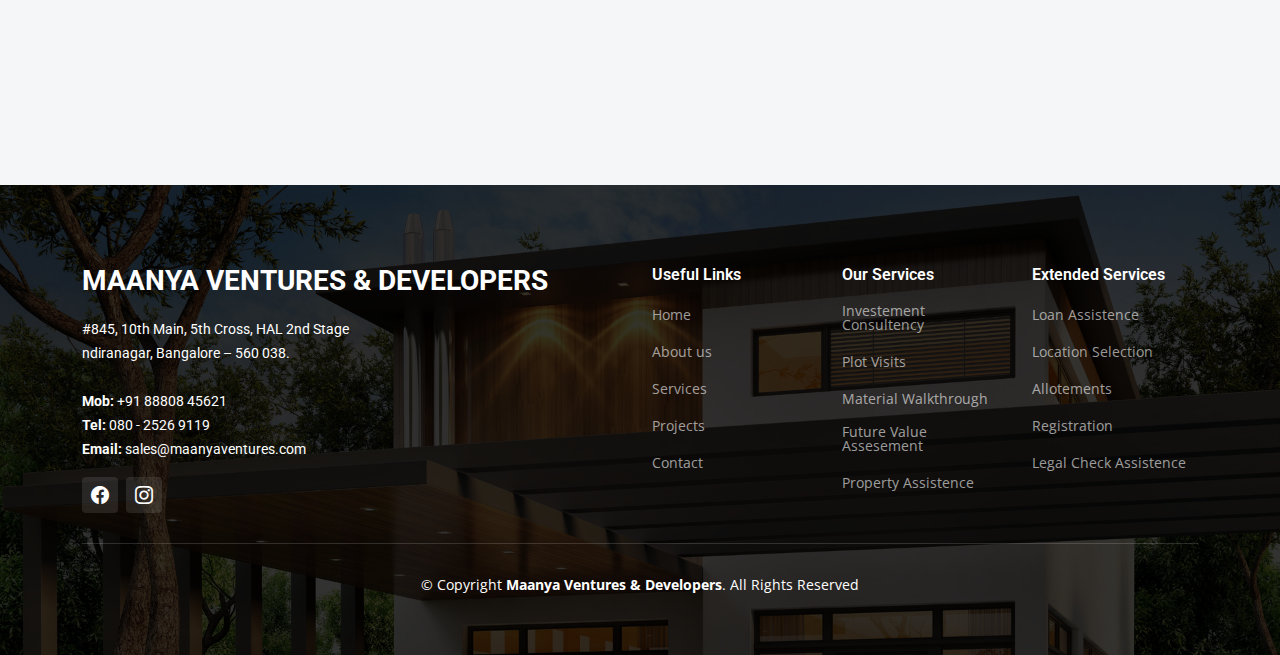
<file: about.html>
<!DOCTYPE html>
<html lang="en">
  <head>
    <meta charset="utf-8" />
    <meta content="width=device-width, initial-scale=1.0" name="viewport" />

    <title>Maanya Ventures & Developers - About</title>
    <meta content="" name="description" />
    <meta content="" name="keywords" />

    <!-- Favicons -->
    <link href="assets/img/maanya-logo.png" rel="icon" />
    <link href="assets/img/maanya-logo.png" rel="apple-touch-icon" />

    <!-- Google Fonts -->
    <link rel="preconnect" href="https://fonts.googleapis.com" />
    <link rel="preconnect" href="https://fonts.gstatic.com" crossorigin />
    <link
      href="https://fonts.googleapis.com/css2?family=Open+Sans:ital,wght@0,300;0,400;0,500;0,600;0,700;1,300;1,400;1,600;1,700&family=Roboto:ital,wght@0,300;0,400;0,500;0,600;0,700;1,300;1,400;1,500;1,600;1,700&family=Work+Sans:ital,wght@0,300;0,400;0,500;0,600;0,700;1,300;1,400;1,500;1,600;1,700&display=swap"
      rel="stylesheet"
    />

    <!-- Vendor CSS Files -->
    <link
      href="assets/vendor/bootstrap/css/bootstrap.min.css"
      rel="stylesheet"
    />
    <link
      href="assets/vendor/bootstrap-icons/bootstrap-icons.css"
      rel="stylesheet"
    />
    <link
      href="assets/vendor/fontawesome-free/css/all.min.css"
      rel="stylesheet"
    />
    <link href="assets/vendor/aos/aos.css" rel="stylesheet" />
    <link
      href="assets/vendor/glightbox/css/glightbox.min.css"
      rel="stylesheet"
    />
    <link href="assets/vendor/swiper/swiper-bundle.min.css" rel="stylesheet" />

    <!-- Template Main CSS File -->
    <link href="assets/css/main.css" rel="stylesheet" />

    <!-- =======================================================
  * Template Name: UpConstruction - v1.3.0
  * Template URL: https://bootstrapmade.com/upconstruction-bootstrap-construction-website-template/
  * Author: BootstrapMade.com
  * License: https://bootstrapmade.com/license/
  ======================================================== -->

    <!-- Meta Pixel Code -->
    <script>
      !(function (f, b, e, v, n, t, s) {
        if (f.fbq) return;
        n = f.fbq = function () {
          n.callMethod
            ? n.callMethod.apply(n, arguments)
            : n.queue.push(arguments);
        };
        if (!f._fbq) f._fbq = n;
        n.push = n;
        n.loaded = !0;
        n.version = "2.0";
        n.queue = [];
        t = b.createElement(e);
        t.async = !0;
        t.src = v;
        s = b.getElementsByTagName(e)[0];
        s.parentNode.insertBefore(t, s);
      })(
        window,
        document,
        "script",
        "https://connect.facebook.net/en_US/fbevents.js"
      );
      fbq("init", "844946487449916");
      fbq("track", "PageView");
    </script>
    <noscript
      ><img
        height="1"
        width="1"
        style="display: none"
        src="https://www.facebook.com/tr?id=844946487449916&ev=PageView&noscript=1"
    /></noscript>
    <!-- End Meta Pixel Code -->
    <!-- Google tag (gtag.js) -->
    <script
      async
      src="https://www.googletagmanager.com/gtag/js?id=AW-16697902457"
    ></script>
    <script>
      window.dataLayer = window.dataLayer || [];
      function gtag() {
        dataLayer.push(arguments);
      }
      gtag("js", new Date());

      gtag("config", "AW-16697902457");
    </script>
  </head>

  <body>
    <!-- ======= Header ======= -->
    <header id="header" class="header d-flex align-items-center">
      <div
        class="container-fluid container-xl d-flex align-items-center justify-content-between"
      >
        <a href="index.html" class="logo d-flex align-items-center">
          <!-- Uncomment the line below if you also wish to use an image logo -->
          <img src="assets/img/MAANYA_DEVLOPERS_LOGO.png" alt="" />
          <!-- <h1>UpConstruction<span>.</span></h1> -->
        </a>

        <i class="mobile-nav-toggle mobile-nav-show bi bi-list"></i>
        <i class="mobile-nav-toggle mobile-nav-hide d-none bi bi-x"></i>
        <nav id="navbar" class="navbar">
          <ul>
            <li><a href="index.html">Home</a></li>
            <li><a href="about.html" class="active">About</a></li>
            <li><a href="projects.html">Projects</a></li>
            <li><a href="contact.html">Contact</a></li>
          </ul>
        </nav>
        <!-- .navbar -->
      </div>
    </header>
    <!-- End Header -->

    <main id="main">
      <!-- ======= Breadcrumbs ======= -->
      <div
        class="breadcrumbs d-flex align-items-center"
        style="background-image: url('assets/img/breadcrumb.jpg')"
      >
        <div
          class="container position-relative d-flex flex-column align-items-center"
          data-aos="fade"
        >
          <h2>About</h2>
          <ol>
            <li><a href="index.html">Home</a></li>
            <li>About</li>
          </ol>
        </div>
      </div>
      <!-- End Breadcrumbs -->

      <!-- ======= About Section ======= -->
      <section id="about" class="about">
        <div class="container" data-aos="fade-up">
          <div class="row position-relative">
            <div
              class="col-lg-7 about-img"
              style="background-image: url(assets/img/about.jpg)"
            ></div>

            <div class="col-lg-7">
              <h2>Maanya Ventures & Developers</h2>
              <div class="our-story">
                <h4>Est 1988</h4>
                <h3>Our Story</h3>
                <p>
                  At Maanya Ventures and Developers, our mission is to harness
                  our energy and creativity to consistently deliver on our
                  promises to our customers. We believe that innovation and
                  dedication are the keys to providing exceptional service and
                  solutions.Our company stands proudly on the pillars of honesty
                  and transparency. These core values drive everything we do,
                  from initial consultations to project completion.
                </p>
                <ul>
                  <li>
                    <i class="bi bi-check-circle"></i>
                    <span>Transparent processes build client trust.</span>
                  </li>
                  <li>
                    <i class="bi bi-check-circle"></i>
                    <span>Honesty and integrity are our core values.</span>
                  </li>
                  <li>
                    <i class="bi bi-check-circle"></i>
                    <span
                      >Creative energy drives our exceptional service.
                    </span>
                  </li>
                </ul>
                <p>
                  Whether you're seeking a tranquil escape or a vibrant
                  community atmosphere, Maanya Ventures & Developers has
                  something for you. Browse our projects and contact us today to
                  learn more about how we can turn your dream home into a
                  reality.
                </p>

                <!-- <div
                  class="watch-video d-flex align-items-center position-relative"
                >
                  <i class="bi bi-play-circle"></i>
                  <a
                    href="https://www.youtube.com/watch?v=LXb3EKWsInQ"
                    class="glightbox stretched-link"
                    >Watch Video</a
                  >
                </div> -->
              </div>
            </div>
          </div>
        </div>
      </section>
      <!-- End About Section -->

      <!-- ======= Stats Counter Section ======= -->
      <section id="stats-counter" class="stats-counter section-bg">
        <div class="container">
          <div class="row gy-4">
            <div class="col-lg-3 col-md-6">
              <div class="stats-item d-flex align-items-center w-100 h-100">
                <i class="bi bi-emoji-smile color-blue flex-shrink-0"></i>
                <div>
                  <span
                    data-purecounter-start="0"
                    data-purecounter-end="1000"
                    data-purecounter-duration="1"
                    class="purecounter"
                  ></span>
                  <p>Happy Clients</p>
                </div>
              </div>
            </div>
            <!-- End Stats Item -->

            <div class="col-lg-3 col-md-6">
              <div class="stats-item d-flex align-items-center w-100 h-100">
                <i
                  class="bi bi-journal-richtext color-orange flex-shrink-0"
                ></i>
                <div>
                  <span
                    data-purecounter-start="0"
                    data-purecounter-end="8"
                    data-purecounter-duration="1"
                    class="purecounter"
                  ></span>
                  <p>Projects</p>
                </div>
              </div>
            </div>
            <!-- End Stats Item -->

            <div class="col-lg-3 col-md-6">
              <div class="stats-item d-flex align-items-center w-100 h-100">
                <i class="bi bi-star-fill color-green flex-shrink-0"></i>
                <div>
                  <span
                    data-purecounter-start="0"
                    data-purecounter-end="25"
                    data-purecounter-duration="1"
                    class="purecounter"
                  ></span>
                  <p>Year's Experience</p>
                </div>
              </div>
            </div>
            <!-- End Stats Item -->

            <div class="col-lg-3 col-md-6">
              <div class="stats-item d-flex align-items-center w-100 h-100">
                <i class="bi bi-people color-pink flex-shrink-0"></i>
                <div>
                  <span
                    data-purecounter-start="0"
                    data-purecounter-end="20"
                    data-purecounter-duration="1"
                    class="purecounter"
                  ></span>
                  <p>Hard Workers</p>
                </div>
              </div>
            </div>
            <!-- End Stats Item -->
          </div>
        </div>
      </section>
      <!-- End Stats Counter Section -->

      <!-- ======= Alt Services Section ======= -->
      <section id="alt-services" class="alt-services">
        <div class="container" data-aos="fade-up">
          <div class="row justify-content-around gy-4">
            <div
              class="col-lg-6 img-bg"
              style="background-image: url(assets/img/values.jpg)"
              data-aos="zoom-in"
              data-aos-delay="100"
            ></div>

            <div class="col-lg-5 d-flex flex-column justify-content-center">
              <h3>Our Values</h3>
              <p>
                The Guiding Principles That Drive Our Commitment to Excellence
              </p>

              <div
                class="icon-box d-flex position-relative"
                data-aos="fade-up"
                data-aos-delay="100"
              >
                <i class="bi bi-patch-check flex-shrink-0"></i>
                <div>
                  <h4><a href="" class="stretched-link">Integrity</a></h4>
                  <p>
                    We uphold the highest standards of honesty and ethical
                    conduct in all our actions. Integrity is the cornerstone of
                    our relationships with clients and partners.
                  </p>
                </div>
              </div>
              <!-- End Icon Box -->

              <div
                class="icon-box d-flex position-relative"
                data-aos="fade-up"
                data-aos-delay="200"
              >
                <i class="bi bi-cpu-fill flex-shrink-0"></i>
                <div>
                  <h4><a href="" class="stretched-link">Innovation</a></h4>
                  <p>
                    We constantly seek creative solutions and embrace new ideas.
                    Our innovative approach ensures we deliver cutting-edge
                    services and stay ahead in the industry.
                  </p>
                </div>
              </div>
              <!-- End Icon Box -->

              <div
                class="icon-box d-flex position-relative"
                data-aos="fade-up"
                data-aos-delay="300"
              >
                <i class="bi bi-brightness-high flex-shrink-0"></i>
                <div>
                  <h4><a href="" class="stretched-link">Transparency</a></h4>
                  <p>
                    We maintain open and clear communication throughout every
                    project. Transparency ensures our clients are well-informed
                    and confident in our processes.
                  </p>
                </div>
              </div>
              <!-- End Icon Box -->

              <div
                class="icon-box d-flex position-relative"
                data-aos="fade-up"
                data-aos-delay="400"
              >
                <i class="bi bi-person-check-fill flex-shrink-0"></i>
                <div>
                  <h4>
                    <a href="" class="stretched-link">Customer-Centricity</a>
                  </h4>
                  <p>
                    We prioritize our clients' needs and strive to exceed their
                    expectations. Our success is measured by the satisfaction
                    and success of our customers.
                  </p>
                </div>
              </div>
              <!-- End Icon Box -->
            </div>
          </div>
        </div>
      </section>
      <!-- End Alt Services Section -->

      <!-- ======= Our Team Section ======= -->
      <section id="team" class="team">
        <div class="container" data-aos="fade-up">
          <div class="section-header">
            <h2>Our Team</h2>
            <p>
              Learn About the Talented Individuals Who Make Up
              <b>Maanya Ventures & Developers</b>.
            </p>
          </div>

          <div class="row gy-5">
            <div
              class="col-lg-4 col-md-6 member"
              data-aos="fade-up"
              data-aos-delay="100"
            >
              <div class="member-img">
                <img
                  src="assets/img/team/vreddy.jpeg"
                  class="img-fluid"
                  alt=""
                />
                <div class="social">
                  <a href="#"><i class="bi bi-twitter"></i></a>
                  <a href="#"><i class="bi bi-facebook"></i></a>
                  <a href="#"><i class="bi bi-instagram"></i></a>
                  <a href="#"><i class="bi bi-linkedin"></i></a>
                </div>
              </div>
              <div class="member-info text-center">
                <h4>Venkata Reddy</h4>
                <span>Visionary & Founder</span>
                <p>The Visionary Founder Behind Maanya Ventures & Developers</p>
              </div>
            </div>
            <!-- End Team Member -->

            <div
              class="col-lg-4 col-md-6 member"
              data-aos="fade-up"
              data-aos-delay="200"
            >
              <div class="member-img">
                <img
                  src="assets/img/team/sreddy2.jpeg"
                  class="img-fluid"
                  alt=""
                />
                <div class="social">
                  <a href="#"><i class="bi bi-twitter"></i></a>
                  <a href="#"><i class="bi bi-facebook"></i></a>
                  <a href="#"><i class="bi bi-instagram"></i></a>
                  <a href="#"><i class="bi bi-linkedin"></i></a>
                </div>
              </div>
              <div class="member-info text-center">
                <h4>Santhosh Reddy Tadi</h4>
                <span>Development & Sales Head</span>
                <p>Transforming Landscapes through Sales Excellence</p>
              </div>
            </div>
            <!-- End Team Member -->

            <div
              class="col-lg-4 col-md-6 member"
              data-aos="fade-up"
              data-aos-delay="300"
            >
              <div class="member-img">
                <img
                  src="assets/img/team/pruthivi.jpeg"
                  class="img-fluid"
                  alt=""
                />
                <div class="social">
                  <a href="#"><i class="bi bi-twitter"></i></a>
                  <a href="#"><i class="bi bi-facebook"></i></a>
                  <a href="#"><i class="bi bi-instagram"></i></a>
                  <a href="#"><i class="bi bi-linkedin"></i></a>
                </div>
              </div>
              <div class="member-info text-center">
                <h4>Pruthvi Reddy Kovvuri</h4>
                <span>Finance Head</span>
                <p>Empowering Growth through Financial Innovation</p>
              </div>
            </div>
            <!-- End Team Member -->

            <div
              class="col-lg-4 col-md-6 member"
              data-aos="fade-up"
              data-aos-delay="400"
            >
              <div class="member-img">
                <img
                  src="assets/img/team/ganesh.jpeg"
                  class="img-fluid"
                  alt=""
                />
                <div class="social">
                  <a href="#"><i class="bi bi-twitter"></i></a>
                  <a href="#"><i class="bi bi-facebook"></i></a>
                  <a href="#"><i class="bi bi-instagram"></i></a>
                  <a href="#"><i class="bi bi-linkedin"></i></a>
                </div>
              </div>
              <div class="member-info text-center">
                <h4>Kadum Ganesh Kumar</h4>
                <span>Operations Executive</span>
                <p>Leading Operational Strategy</p>
              </div>
            </div>
            <!-- End Team Member -->

            <div
              class="col-lg-4 col-md-6 member"
              data-aos="fade-up"
              data-aos-delay="500"
            >
              <div class="member-img">
                <img
                  src="assets/img/team/sunil.jpeg"
                  class="img-fluid"
                  alt=""
                />
                <div class="social">
                  <a href="#"><i class="bi bi-twitter"></i></a>
                  <a href="#"><i class="bi bi-facebook"></i></a>
                  <a href="#"><i class="bi bi-instagram"></i></a>
                  <a href="#"><i class="bi bi-linkedin"></i></a>
                </div>
              </div>
              <div class="member-info text-center">
                <h4>Sunil Kumar K</h4>
                <span>Legal Adovocate</span>
                <p>Navigating Legal Complexities</p>
              </div>
            </div>
            <!-- End Team Member -->

            <div
              class="col-lg-4 col-md-6 member"
              data-aos="fade-up"
              data-aos-delay="600"
            >
              <div class="member-img">
                <img
                  src="assets/img/team/hchauhan.png"
                  class="img-fluid"
                  alt=""
                />
                <div class="social">
                  <a href="#"><i class="bi bi-twitter"></i></a>
                  <a href="#"><i class="bi bi-facebook"></i></a>
                  <a href="#"><i class="bi bi-instagram"></i></a>
                  <a href="#"><i class="bi bi-linkedin"></i></a>
                </div>
              </div>
              <div class="member-info text-center">
                <h4>Hiral Chauhan</h4>
                <span>Brand & Marketing</span>
                <p>Elevating Brands with Creativity</p>
              </div>
            </div>
            <!-- End Team Member -->
          </div>
        </div>
      </section>
      <!-- End Our Team Section -->

      <!-- ======= Testimonials Section ======= -->
      <section id="testimonials" class="testimonials section-bg">
        <div class="container" data-aos="fade-up">
          <div class="section-header">
            <h2>Testimonials</h2>
            <p>
              At <b>Maanya Ventures & Developers</b>, we take pride in
              delivering exceptional service and helping our clients find their
              perfect plot of land. Don't just take our word for it—read what
              our valued customers have to say about their experience purchasing
              a plot with us:
            </p>
          </div>

          <div class="slides-2 swiper">
            <div class="swiper-wrapper">
              <div class="swiper-slide">
                <div class="testimonial-wrap">
                  <div class="testimonial-item">
                    <img
                      src="assets/img/testimonials/pnj.jpg"
                      class="testimonial-img"
                      alt=""
                    />
                    <h3>Pushkar Nath Jha</h3>
                    <h4>Director of Engineering</h4>
                    <div class="stars">
                      <i class="bi bi-star-fill"></i
                      ><i class="bi bi-star-fill"></i
                      ><i class="bi bi-star-fill"></i
                      ><i class="bi bi-star-fill"></i
                      ><i class="bi bi-star-fill"></i>
                    </div>
                    <p>
                      <i class="bi bi-quote quote-icon-left"></i>
                      I am thrilled with my decision to invest in 3 plots in
                      <a href="project_maanyaTulips.html">Maanya Tulip</a> and
                      <a href="project_maanyaLotus.html">Maanya Lotus</a> in
                      naturefull beautiful plotted development. The location is
                      ideal, surrounded by scenic landscapes and essential
                      amenities. The entire process, from selecting the plot to
                      completing the purchase, was smooth and well-managed by
                      the team. I am confident that this investment will yield
                      great returns in the future, thanks to the strategic
                      vision and quality of the development by
                      <b>Mr. Santhosh Reddy Tadi</b>. Highly recommended!
                      <i class="bi bi-quote quote-icon-right"></i>
                    </p>
                  </div>
                </div>
              </div>
              <!-- End testimonial item -->

              <div class="swiper-slide">
                <div class="testimonial-wrap">
                  <div class="testimonial-item">
                    <img
                      src="assets/img/testimonials/raviranjan.jpeg"
                      class="testimonial-img"
                      alt=""
                    />
                    <h3>Ravi Ranjan</h3>
                    <h4>SalesForce Architect (IT Professional)</h4>
                    <div class="stars">
                      <i class="bi bi-star-fill"></i
                      ><i class="bi bi-star-fill"></i
                      ><i class="bi bi-star-fill"></i
                      ><i class="bi bi-star-fill"></i
                      ><i class="bi bi-star-fill"></i>
                    </div>
                    <p>
                      <i class="bi bi-quote quote-icon-left"></i>
                      I purchased 2 plots in these exceptional plotted
                      development
                      <a href="project_maanyaTulips.html">Maanya Tulip</a> and
                      <a href="project_maanyaLotus.html">Maanya Lotus</a>. The
                      location is perfect, offering serene surroundings and
                      convenient access to Highways. The sales team was
                      incredibly helpful throughout the entire process,
                      providing detailed information and guidance at every step.
                      Most impressive thing is the professionalism and
                      transparency demonstrated by
                      <b>Mr. Santhosh Reddy Tadi</b>
                      and his assistence in loan process. I expect a good
                      appreciation of my plot in future.
                      <i class="bi bi-quote quote-icon-right"></i>
                    </p>
                  </div>
                </div>
              </div>
              <!-- End testimonial item -->

              <div class="swiper-slide">
                <div class="testimonial-wrap">
                  <div class="testimonial-item">
                    <img
                      src="assets/img/testimonials/sumit.jpeg"
                      class="testimonial-img"
                      alt=""
                    />
                    <h3>Sumit Kumar</h3>
                    <h4>Principle Engineer (IT Professional)</h4>
                    <div class="stars">
                      <i class="bi bi-star-fill"></i
                      ><i class="bi bi-star-fill"></i
                      ><i class="bi bi-star-fill"></i
                      ><i class="bi bi-star-fill"></i
                      ><i class="bi bi-star-fill"></i>
                    </div>
                    <p>
                      <i class="bi bi-quote quote-icon-left"></i>
                      My experience purchasing a plot in
                      <a href="project_maanyaLotus.html">Maanya Lotus</a>
                      plotted development has been outstanding. The location is
                      picturesque, nestled amidst greenery and with convenient
                      access to essential facilities. The sales team was
                      incredibly knowledgeable and guided me through the entire
                      process seamlessly. The best thing about this location is
                      it's surrounded by nature and highway's. I'm excited about
                      the potential of my plot and confident in the future
                      prospects of this well-planned development.
                      <i class="bi bi-quote quote-icon-right"></i>
                    </p>
                  </div>
                </div>
              </div>
              <!-- End testimonial item -->

              <div class="swiper-slide">
                <div class="testimonial-wrap">
                  <div class="testimonial-item">
                    <img
                      src="assets/img/testimonials/divyesh.jpeg"
                      class="testimonial-img"
                      alt=""
                    />
                    <h3>Divyesh Rupawala</h3>
                    <h4>Architect (IT Professional)</h4>
                    <div class="stars">
                      <i class="bi bi-star-fill"></i
                      ><i class="bi bi-star-fill"></i
                      ><i class="bi bi-star-fill"></i
                      ><i class="bi bi-star-fill"></i
                      ><i class="bi bi-star-fill"></i>
                    </div>
                    <p>
                      <i class="bi bi-quote quote-icon-left"></i>
                      I couldn't be happier with my purchase of a plot in
                      <a href="project_maanyaLotus.html">Maanya Lotus</a>
                      plotted development. The location is serene, away from the
                      hustle and bustle yet conveniently located near schools
                      and big highway's. The sales process was transparent, and
                      the developers were accommodating to my specific needs.
                      I'm confident that my plot will appreciate in value, given
                      the thoughtful planning and vision of this development.
                      Thanks to <b>Mr. Santhosh Reddy Tadi</b> for overall
                      guidance.
                      <i class="bi bi-quote quote-icon-right"></i>
                    </p>
                  </div>
                </div>
              </div>
              <!-- End testimonial item -->

              <div class="swiper-slide">
                <div class="testimonial-wrap">
                  <div class="testimonial-item">
                    <img
                      src="assets/img/testimonials/dhiraj.jpeg"
                      class="testimonial-img"
                      alt=""
                    />
                    <h3>Dhiraj Kumar</h3>
                    <h4>Infrastructure Professional</h4>
                    <div class="stars">
                      <i class="bi bi-star-fill"></i
                      ><i class="bi bi-star-fill"></i
                      ><i class="bi bi-star-fill"></i
                      ><i class="bi bi-star-fill"></i
                      ><i class="bi bi-star-fill"></i>
                    </div>
                    <p>
                      <i class="bi bi-quote quote-icon-left"></i>
                      From the moment I visited
                      <a href="project_maanyaLotus.html">Maanya Lotus</a>
                      plotted development, I knew it was the right choice for
                      me. The plots are well-laid out, offering privacy and
                      scenic views. The entire buying process was smooth and
                      efficient, thanks to the dedicated sales team. I'm excited
                      about the future prospects of this development and can't
                      wait to start building my dream home on my plot. I feel
                      optimistic about the future growth potential of this area
                      and confident in my decision to purchase a plot here.
                      <i class="bi bi-quote quote-icon-right"></i>
                    </p>
                  </div>
                </div>
              </div>
              <!-- End testimonial item -->
            </div>
            <div class="swiper-pagination"></div>
          </div>
        </div>
      </section>
      <!-- End Testimonials Section -->
    </main>
    <!-- End #main -->

    <!-- ======= Footer ======= -->
    <footer id="footer" class="footer">
      <div class="footer-content position-relative">
        <div class="container">
          <div class="row">
            <div class="col-lg-6 col-md-9">
              <div class="footer-info">
                <h3>Maanya Ventures & Developers</h3>
                <p>
                  #845, 10th Main, 5th Cross, HAL 2nd Stage <br />
                  ndiranagar, Bangalore – 560 038.<br /><br />
                  <strong>Mob:</strong> +91 88808 45621<br />
                  <strong>Tel:</strong> 080 - 2526 9119<br />
                  <strong>Email:</strong> sales@maanyaventures.com<br />
                </p>
                <div class="social-links d-flex mt-3">
                  <a
                    href="https://www.facebook.com/profile.php?id=61559555138668"
                    class="d-flex align-items-center justify-content-center"
                    target="_blank"
                    ><i class="bi bi-facebook"></i
                  ></a>
                  <a
                    href="https://www.instagram.com/maanyaventures_official/"
                    class="d-flex align-items-center justify-content-center"
                    ><i class="bi bi-instagram"></i
                  ></a>
                </div>
              </div>
            </div>
            <!-- End footer info column-->

            <div class="col-lg-2 col-md-3 footer-links">
              <h4>Useful Links</h4>
              <ul>
                <li><a href="#">Home</a></li>
                <li><a href="#">About us</a></li>
                <li><a href="#">Services</a></li>
                <li><a href="#">Projects</a></li>
                <li><a href="#">Contact</a></li>
              </ul>
            </div>
            <!-- End footer links column-->

            <div class="col-lg-2 col-md-3 footer-links">
              <h4>Our Services</h4>
              <ul>
                <li><a href="#">Investement Consultency</a></li>
                <li><a href="#">Plot Visits</a></li>
                <li><a href="#">Material Walkthrough</a></li>
                <li><a href="#">Future Value Assesement</a></li>
                <li><a href="#">Property Assistence</a></li>
              </ul>
            </div>
            <!-- End footer links column-->

            <div class="col-lg-2 col-md-3 footer-links">
              <h4>Extended Services</h4>
              <ul>
                <li><a href="#">Loan Assistence</a></li>
                <li><a href="#">Location Selection</a></li>
                <li><a href="#">Allotements</a></li>
                <li><a href="#">Registration</a></li>
                <li><a href="#">Legal Check Assistence</a></li>
              </ul>
            </div>
            <!-- End footer links column-->
          </div>
        </div>
      </div>

      <div class="footer-legal text-center position-relative">
        <div class="container">
          <div class="copyright">
            &copy; Copyright
            <strong><span>Maanya Ventures & Developers</span></strong
            >. All Rights Reserved
          </div>
        </div>
      </div>
    </footer>
    <!-- End Footer -->

    <a
      href="#"
      class="scroll-top d-flex align-items-center justify-content-center"
      ><i class="bi bi-arrow-up-short"></i
    ></a>

    <div id="preloader"></div>

    <!-- Vendor JS Files -->
    <script src="assets/vendor/bootstrap/js/bootstrap.bundle.min.js"></script>
    <script src="assets/vendor/aos/aos.js"></script>
    <script src="assets/vendor/glightbox/js/glightbox.min.js"></script>
    <script src="assets/vendor/isotope-layout/isotope.pkgd.min.js"></script>
    <script src="assets/vendor/swiper/swiper-bundle.min.js"></script>
    <script src="assets/vendor/purecounter/purecounter_vanilla.js"></script>
    <script src="assets/vendor/php-email-form/validate.js"></script>

    <!-- Template Main JS File -->
    <script src="assets/js/main.js"></script>
  </body>
</html>
</file>
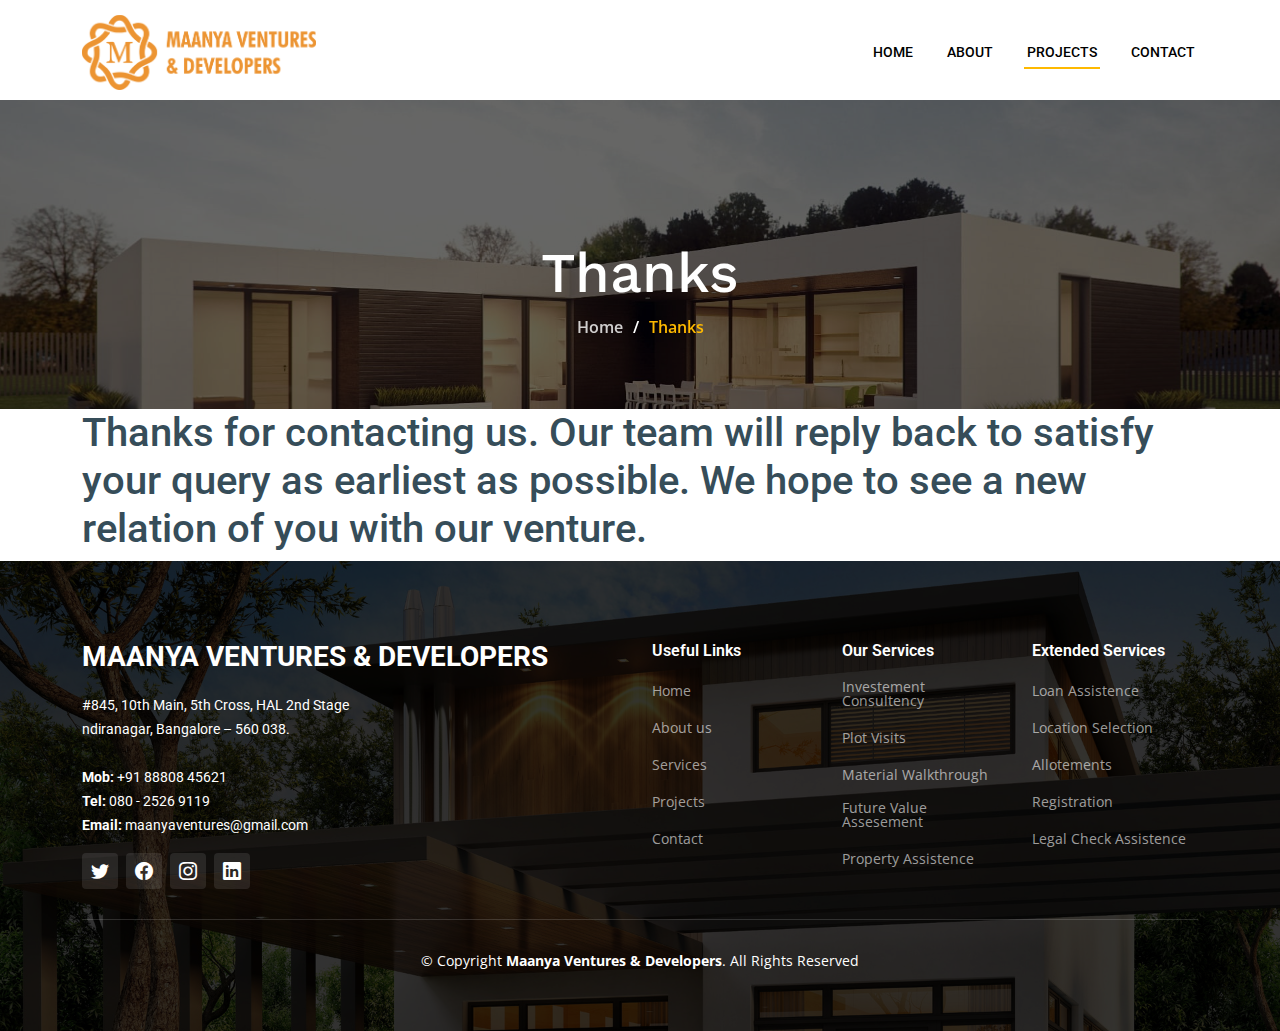
<file: blog.html>
<!DOCTYPE html>
<html lang="en">
  <head>
    <meta charset="utf-8" />
    <meta content="width=device-width, initial-scale=1.0" name="viewport" />

    <title>Maanya Ventures & Developers - Thanks</title>
    <meta content="" name="description" />
    <meta content="" name="keywords" />

    <!-- Favicons -->
    <link href="assets/img/maanya-logo.png" rel="icon" />
    <link href="assets/img/maanya-logo.png" rel="apple-touch-icon" />

    <!-- Google Fonts -->
    <link rel="preconnect" href="https://fonts.googleapis.com" />
    <link rel="preconnect" href="https://fonts.gstatic.com" crossorigin />
    <link
      href="https://fonts.googleapis.com/css2?family=Open+Sans:ital,wght@0,300;0,400;0,500;0,600;0,700;1,300;1,400;1,600;1,700&family=Roboto:ital,wght@0,300;0,400;0,500;0,600;0,700;1,300;1,400;1,500;1,600;1,700&family=Work+Sans:ital,wght@0,300;0,400;0,500;0,600;0,700;1,300;1,400;1,500;1,600;1,700&display=swap"
      rel="stylesheet"
    />

    <!-- Vendor CSS Files -->
    <link
      href="assets/vendor/bootstrap/css/bootstrap.min.css"
      rel="stylesheet"
    />
    <link
      href="assets/vendor/bootstrap-icons/bootstrap-icons.css"
      rel="stylesheet"
    />
    <link
      href="assets/vendor/fontawesome-free/css/all.min.css"
      rel="stylesheet"
    />
    <link href="assets/vendor/aos/aos.css" rel="stylesheet" />
    <link
      href="assets/vendor/glightbox/css/glightbox.min.css"
      rel="stylesheet"
    />
    <link href="assets/vendor/swiper/swiper-bundle.min.css" rel="stylesheet" />

    <!-- Template Main CSS File -->
    <link href="assets/css/main.css" rel="stylesheet" />

    <!-- =======================================================
  * Template Name: UpConstruction - v1.3.0
  * Template URL: https://bootstrapmade.com/upconstruction-bootstrap-construction-website-template/
  * Author: BootstrapMade.com
  * License: https://bootstrapmade.com/license/
  ======================================================== -->
  </head>

  <body>
    <!-- ======= Header ======= -->
    <header id="header" class="header d-flex align-items-center">
      <div
        class="container-fluid container-xl d-flex align-items-center justify-content-between"
      >
        <a href="index.html" class="logo d-flex align-items-center">
          <!-- Uncomment the line below if you also wish to use an image logo -->
          <img src="assets/img/MAANYA_DEVLOPERS_LOGO.png" alt="" height="75" />
          <!-- <h1>UpConstruction<span>.</span></h1> -->
        </a>

        <i class="mobile-nav-toggle mobile-nav-show bi bi-list"></i>
        <i class="mobile-nav-toggle mobile-nav-hide d-none bi bi-x"></i>
        <nav id="navbar" class="navbar">
          <ul>
            <li><a href="index.html">Home</a></li>
            <li><a href="about.html">About</a></li>
            <li><a href="projects.html" class="active">Projects</a></li>
            <li><a href="contact.html">Contact</a></li>
          </ul>
        </nav>
        <!-- .navbar -->
      </div>
    </header>
    <!-- End Header -->

    <main id="main">
      <!-- ======= Breadcrumbs ======= -->
      <div
        class="breadcrumbs d-flex align-items-center"
        style="background-image: url('assets/img/breadcrumb.jpg')"
      >
        <div
          class="container position-relative d-flex flex-column align-items-center"
          data-aos="fade"
        >
          <h2>Thanks</h2>
          <ol>
            <li><a href="index.html">Home</a></li>
            <li>Thanks</li>
          </ol>
        </div>
      </div>
      <!-- End Breadcrumbs -->

      <!-- ======= Thanks Section ======= -->
      <main id="main">
        <div
        class="container d-flex align-items-center">
      <H1>Thanks for contacting us. Our team will reply back to satisfy your query as earliest as possible. 
        We hope to see a new relation of you with our venture.</H1>
      </div>
      <!--  Thanks Section -->
      </main>


    </main>
    <!-- End #main -->

    <!-- ======= Footer ======= -->
    <footer id="footer" class="footer">
      <div class="footer-content position-relative">
        <div class="container">
          <div class="row">
            <div class="col-lg-6 col-md-9">
              <div class="footer-info">
                <h3>Maanya Ventures & Developers</h3>
                <p>
                  #845, 10th Main, 5th Cross, HAL 2nd Stage <br />
                  ndiranagar, Bangalore – 560 038.<br /><br />
                  <strong>Mob:</strong> +91 88808 45621<br />
                  <strong>Tel:</strong> 080 - 2526 9119<br />
                  <strong>Email:</strong> maanyaventures@gmail.com<br />
                </p>
                <div class="social-links d-flex mt-3">
                  <a
                    href="#"
                    class="d-flex align-items-center justify-content-center"
                    ><i class="bi bi-twitter"></i
                  ></a>
                  <a
                    href="#"
                    class="d-flex align-items-center justify-content-center"
                    ><i class="bi bi-facebook"></i
                  ></a>
                  <a
                    href="#"
                    class="d-flex align-items-center justify-content-center"
                    ><i class="bi bi-instagram"></i
                  ></a>
                  <a
                    href="#"
                    class="d-flex align-items-center justify-content-center"
                    ><i class="bi bi-linkedin"></i
                  ></a>
                </div>
              </div>
            </div>
            <!-- End footer info column-->

            <div class="col-lg-2 col-md-3 footer-links">
              <h4>Useful Links</h4>
              <ul>
                <li><a href="#">Home</a></li>
                <li><a href="#">About us</a></li>
                <li><a href="#">Services</a></li>
                <li><a href="#">Projects</a></li>
                <li><a href="#">Contact</a></li>
              </ul>
            </div>
            <!-- End footer links column-->

            <div class="col-lg-2 col-md-3 footer-links">
              <h4>Our Services</h4>
              <ul>
                <li><a href="#">Investement Consultency</a></li>
                <li><a href="#">Plot Visits</a></li>
                <li><a href="#">Material Walkthrough</a></li>
                <li><a href="#">Future Value Assesement</a></li>
                <li><a href="#">Property Assistence</a></li>
              </ul>
            </div>
            <!-- End footer links column-->

            <div class="col-lg-2 col-md-3 footer-links">
              <h4>Extended Services</h4>
              <ul>
                <li><a href="#">Loan Assistence</a></li>
                <li><a href="#">Location Selection</a></li>
                <li><a href="#">Allotements</a></li>
                <li><a href="#">Registration</a></li>
                <li><a href="#">Legal Check Assistence</a></li>
              </ul>
            </div>
            <!-- End footer links column-->
          </div>
        </div>
      </div>

      <div class="footer-legal text-center position-relative">
        <div class="container">
          <div class="copyright">
            &copy; Copyright
            <strong><span>Maanya Ventures & Developers</span></strong
            >. All Rights Reserved
          </div>
          
        </div>
      </div>
    </footer>
    <!-- End Footer -->

    <a
      href="#"
      class="scroll-top d-flex align-items-center justify-content-center"
      ><i class="bi bi-arrow-up-short"></i
    ></a>

    <div id="preloader"></div>

    <!-- Vendor JS Files -->
    <script src="assets/vendor/bootstrap/js/bootstrap.bundle.min.js"></script>
    <script src="assets/vendor/aos/aos.js"></script>
    <script src="assets/vendor/glightbox/js/glightbox.min.js"></script>
    <script src="assets/vendor/isotope-layout/isotope.pkgd.min.js"></script>
    <script src="assets/vendor/swiper/swiper-bundle.min.js"></script>
    <script src="assets/vendor/purecounter/purecounter_vanilla.js"></script>
    <script src="assets/vendor/php-email-form/validate.js"></script>

    <!-- Template Main JS File -->
    <script src="assets/js/main.js"></script>
  </body>
</html>
</file>
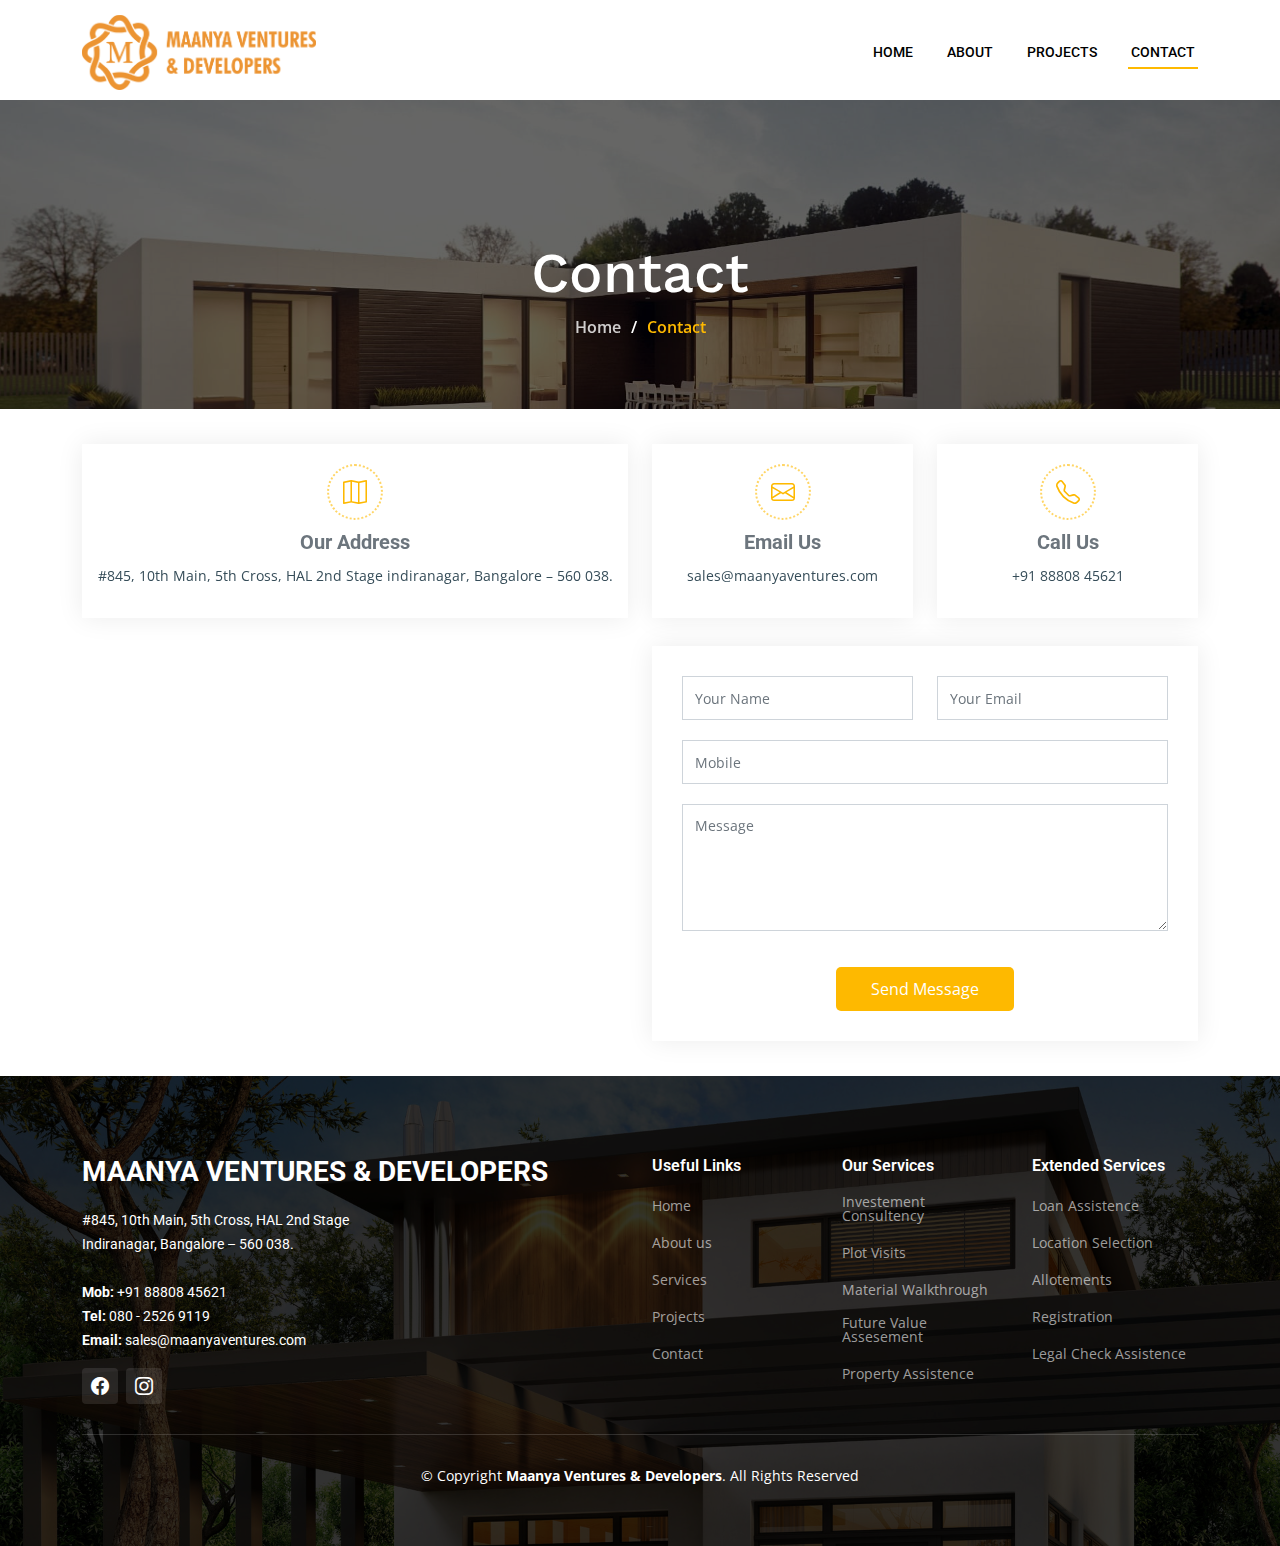
<file: contact.html>
<!DOCTYPE html>
<html lang="en">
  <head>
    <meta charset="utf-8" />
    <meta content="width=device-width, initial-scale=1.0" name="viewport" />

    <title>Maanya Ventures & Developers - Contact</title>
    <meta content="" name="description" />
    <meta content="" name="keywords" />

    <!-- Favicons -->
    <link href="assets/img/maanya-logo.png" rel="icon" />
    <link href="assets/img/maanya-logo.png" rel="apple-touch-icon" />

    <!-- Google Fonts -->
    <link rel="preconnect" href="https://fonts.googleapis.com" />
    <link rel="preconnect" href="https://fonts.gstatic.com" crossorigin />
    <link
      href="https://fonts.googleapis.com/css2?family=Open+Sans:ital,wght@0,300;0,400;0,500;0,600;0,700;1,300;1,400;1,600;1,700&family=Roboto:ital,wght@0,300;0,400;0,500;0,600;0,700;1,300;1,400;1,500;1,600;1,700&family=Work+Sans:ital,wght@0,300;0,400;0,500;0,600;0,700;1,300;1,400;1,500;1,600;1,700&display=swap"
      rel="stylesheet"
    />

    <!-- Vendor CSS Files -->
    <link
      href="assets/vendor/bootstrap/css/bootstrap.min.css"
      rel="stylesheet"
    />
    <link
      href="assets/vendor/bootstrap-icons/bootstrap-icons.css"
      rel="stylesheet"
    />
    <link
      href="assets/vendor/fontawesome-free/css/all.min.css"
      rel="stylesheet"
    />
    <link href="assets/vendor/aos/aos.css" rel="stylesheet" />
    <link
      href="assets/vendor/glightbox/css/glightbox.min.css"
      rel="stylesheet"
    />
    <link href="assets/vendor/swiper/swiper-bundle.min.css" rel="stylesheet" />

    <!-- Template Main CSS File -->
    <link href="assets/css/main.css" rel="stylesheet" />

    <!-- =======================================================
  * Template Name: UpConstruction - v1.3.0
  * Template URL: https://bootstrapmade.com/upconstruction-bootstrap-construction-website-template/
  * Author: BootstrapMade.com
  * License: https://bootstrapmade.com/license/
  ======================================================== -->
    <script
      type="text/javascript"
      src="https://cdn.emailjs.com/dist/email.min.js"
    ></script>
    <script type="text/javascript">
      (function () {
        emailjs.init("X--WuJSN8HPmRe-GF");
      })();
    </script>
    <!-- Meta Pixel Code -->
    <script>
      !(function (f, b, e, v, n, t, s) {
        if (f.fbq) return;
        n = f.fbq = function () {
          n.callMethod
            ? n.callMethod.apply(n, arguments)
            : n.queue.push(arguments);
        };
        if (!f._fbq) f._fbq = n;
        n.push = n;
        n.loaded = !0;
        n.version = "2.0";
        n.queue = [];
        t = b.createElement(e);
        t.async = !0;
        t.src = v;
        s = b.getElementsByTagName(e)[0];
        s.parentNode.insertBefore(t, s);
      })(
        window,
        document,
        "script",
        "https://connect.facebook.net/en_US/fbevents.js"
      );
      fbq("init", "844946487449916");
      fbq("track", "PageView");
    </script>
    <noscript
      ><img
        height="1"
        width="1"
        style="display: none"
        src="https://www.facebook.com/tr?id=844946487449916&ev=PageView&noscript=1"
    /></noscript>
    <!-- End Meta Pixel Code -->

    <!-- Google tag (gtag.js) -->
    <script
      async
      src="https://www.googletagmanager.com/gtag/js?id=AW-16697902457"
    ></script>
    <script>
      window.dataLayer = window.dataLayer || [];
      function gtag() {
        dataLayer.push(arguments);
      }
      gtag("js", new Date());

      gtag("config", "AW-16697902457");
    </script>
  </head>

  <body>
    <script>
      window.onload = function () {
        document
          .getElementById("contact-form")
          .addEventListener("submit", function (event) {
            event.preventDefault();

            emailjs.sendForm("service_a81spew", "template_raxyw0e", this).then(
              function () {
                // alert('Email sent successfully!');
                document.getElementsByClassName(
                  "sent-message"
                )[0].style.display = "block";
                // console.log('SUCCESS!', response.status, response.text);
              },
              function (error) {
                console.log("FAILED...", error);
                alert("Failed to send email. Please try again later.");
              }
            );
          });
      };
    </script>
    <!-- ======= Header ======= -->
    <header id="header" class="header d-flex align-items-center">
      <div
        class="container-fluid container-xl d-flex align-items-center justify-content-between"
      >
        <a href="index.html" class="logo d-flex align-items-center">
          <!-- Uncomment the line below if you also wish to use an image logo -->
          <img src="assets/img/MAANYA_DEVLOPERS_LOGO.png" alt="" />
        </a>

        <i class="mobile-nav-toggle mobile-nav-show bi bi-list"></i>
        <i class="mobile-nav-toggle mobile-nav-hide d-none bi bi-x"></i>
        <nav id="navbar" class="navbar">
          <ul>
            <li><a href="index.html">Home</a></li>
            <li><a href="about.html">About</a></li>
            <li><a href="projects.html">Projects</a></li>
            <li><a href="contact.html" class="active">Contact</a></li>
          </ul>
        </nav>
        <!-- .navbar -->
      </div>
    </header>
    <!-- End Header -->

    <main id="main">
      <!-- ======= Breadcrumbs ======= -->
      <div
        class="breadcrumbs d-flex align-items-center"
        style="background-image: url('assets/img/breadcrumb.jpg')"
      >
        <div
          class="container position-relative d-flex flex-column align-items-center"
          data-aos="fade"
        >
          <h2>Contact</h2>
          <ol>
            <li><a href="index.html">Home</a></li>
            <li>Contact</li>
          </ol>
        </div>
      </div>
      <!-- End Breadcrumbs -->

      <!-- ======= Contact Section ======= -->
      <section id="contact" class="contact">
        <div class="container" data-aos="fade-up" data-aos-delay="100">
          <div class="row gy-4">
            <div class="col-lg-6">
              <div
                class="info-item d-flex flex-column justify-content-center align-items-center"
              >
                <i class="bi bi-map"></i>
                <h3>Our Address</h3>
                <p>
                  #845, 10th Main, 5th Cross, HAL 2nd Stage indiranagar,
                  Bangalore – 560 038.
                </p>
              </div>
            </div>
            <!-- End Info Item -->

            <div class="col-lg-3 col-md-6">
              <div
                class="info-item d-flex flex-column justify-content-center align-items-center"
              >
                <i class="bi bi-envelope"></i>
                <h3>Email Us</h3>
                <p>sales@maanyaventures.com</p>
              </div>
            </div>
            <!-- End Info Item -->

            <div class="col-lg-3 col-md-6">
              <div
                class="info-item d-flex flex-column justify-content-center align-items-center"
              >
                <i class="bi bi-telephone"></i>
                <h3>Call Us</h3>
                <p>+91 88808 45621</p>
              </div>
            </div>
            <!-- End Info Item -->
          </div>

          <div class="row gy-4 mt-1">
            <div class="col-lg-6">
              <iframe
                src="https://www.google.com/maps/embed?pb=!1m18!1m12!1m3!1d1168.787037117144!2d77.64327191829086!3d12.970934499837881!2m3!1f0!2f0!3f0!3m2!1i1024!2i768!4f13.1!3m3!1m2!1s0x3bae16a842964fd9%3A0x1aff842c5ebb4447!2s10th%20Main%20Rd%20%26%205th%20Cross%2C%208th%20cross%2C%20HAL%202nd%20Stage%2C%20Indiranagar%2C%20Bengaluru%2C%20Karnataka%20560038!5e0!3m2!1sen!2sin!4v1716034439931!5m2!1sen!2sin"
                style="border: 0; width: 100%; height: 384px"
                allowfullscreen
              ></iframe>
            </div>
            <!-- End Google Maps -->

            <div class="col-lg-6">
              <form id="contact-form" class="php1-email-form">
                <div class="row gy-4">
                  <div class="col-lg-6 form-group">
                    <input
                      type="text"
                      name="name"
                      class="form-control"
                      id="name"
                      placeholder="Your Name"
                      required
                    />
                  </div>
                  <div class="col-lg-6 form-group">
                    <input
                      type="email"
                      class="form-control"
                      name="email"
                      id="email"
                      placeholder="Your Email"
                      required
                    />
                  </div>
                </div>
                <div class="form-group">
                  <input
                    type="number"
                    class="form-control"
                    name="mobile"
                    id="mobile"
                    placeholder="Mobile"
                    required
                  />
                </div>
                <div class="form-group">
                  <textarea
                    class="form-control"
                    name="message"
                    rows="5"
                    placeholder="Message"
                    required
                  ></textarea>
                </div>
                <div class="my-3">
                  <div class="loading">Loading</div>
                  <div class="sent-message">
                    Your message has been sent. Thank you!
                  </div>
                </div>
                <div class="text-center">
                  <button type="submit">Send Message</button>
                </div>
              </form>
            </div>
            <!-- End Contact Form -->
          </div>
        </div>
      </section>
      <!-- End Contact Section -->
    </main>
    <!-- End #main -->

    <!-- ======= Footer ======= -->
    <footer id="footer" class="footer">
      <div class="footer-content position-relative">
        <div class="container">
          <div class="row">
            <div class="col-lg-6 col-md-9">
              <div class="footer-info">
                <h3>Maanya Ventures & Developers</h3>
                <p>
                  #845, 10th Main, 5th Cross, HAL 2nd Stage <br />
                  Indiranagar, Bangalore – 560 038.<br /><br />
                  <strong>Mob:</strong> +91 88808 45621<br />
                  <strong>Tel:</strong> 080 - 2526 9119<br />
                  <strong>Email:</strong> sales@maanyaventures.com<br />
                </p>
                <div class="social-links d-flex mt-3">
                  <a
                    href="https://www.facebook.com/profile.php?id=61559555138668"
                    class="d-flex align-items-center justify-content-center"
                    target="_blank"
                    ><i class="bi bi-facebook"></i
                  ></a>
                  <a
                    href="https://www.instagram.com/maanyaventures_official/"
                    class="d-flex align-items-center justify-content-center"
                    ><i class="bi bi-instagram"></i
                  ></a>
                </div>
              </div>
            </div>
            <!-- End footer info column-->

            <div class="col-lg-2 col-md-3 footer-links">
              <h4>Useful Links</h4>
              <ul>
                <li><a href="#">Home</a></li>
                <li><a href="#">About us</a></li>
                <li><a href="#">Services</a></li>
                <li><a href="#">Projects</a></li>
                <li><a href="#">Contact</a></li>
              </ul>
            </div>
            <!-- End footer links column-->

            <div class="col-lg-2 col-md-3 footer-links">
              <h4>Our Services</h4>
              <ul>
                <li><a href="#">Investement Consultency</a></li>
                <li><a href="#">Plot Visits</a></li>
                <li><a href="#">Material Walkthrough</a></li>
                <li><a href="#">Future Value Assesement</a></li>
                <li><a href="#">Property Assistence</a></li>
              </ul>
            </div>
            <!-- End footer links column-->

            <div class="col-lg-2 col-md-3 footer-links">
              <h4>Extended Services</h4>
              <ul>
                <li><a href="#">Loan Assistence</a></li>
                <li><a href="#">Location Selection</a></li>
                <li><a href="#">Allotements</a></li>
                <li><a href="#">Registration</a></li>
                <li><a href="#">Legal Check Assistence</a></li>
              </ul>
            </div>
            <!-- End footer links column-->
          </div>
        </div>
      </div>

      <div class="footer-legal text-center position-relative">
        <div class="container">
          <div class="copyright">
            &copy; Copyright
            <strong><span>Maanya Ventures & Developers</span></strong
            >. All Rights Reserved
          </div>
        </div>
      </div>
    </footer>
    <!-- End Footer -->

    <a
      href="#"
      class="scroll-top d-flex align-items-center justify-content-center"
      ><i class="bi bi-arrow-up-short"></i
    ></a>

    <div id="preloader"></div>

    <!-- Vendor JS Files -->
    <script src="assets/vendor/bootstrap/js/bootstrap.bundle.min.js"></script>
    <script src="assets/vendor/aos/aos.js"></script>
    <script src="assets/vendor/glightbox/js/glightbox.min.js"></script>
    <script src="assets/vendor/isotope-layout/isotope.pkgd.min.js"></script>
    <script src="assets/vendor/swiper/swiper-bundle.min.js"></script>
    <script src="assets/vendor/purecounter/purecounter_vanilla.js"></script>
    <script src="assets/vendor/php-email-form/validate.js"></script>

    <!-- Template Main JS File -->
    <script src="assets/js/main.js"></script>
  </body>
</html>
</file>
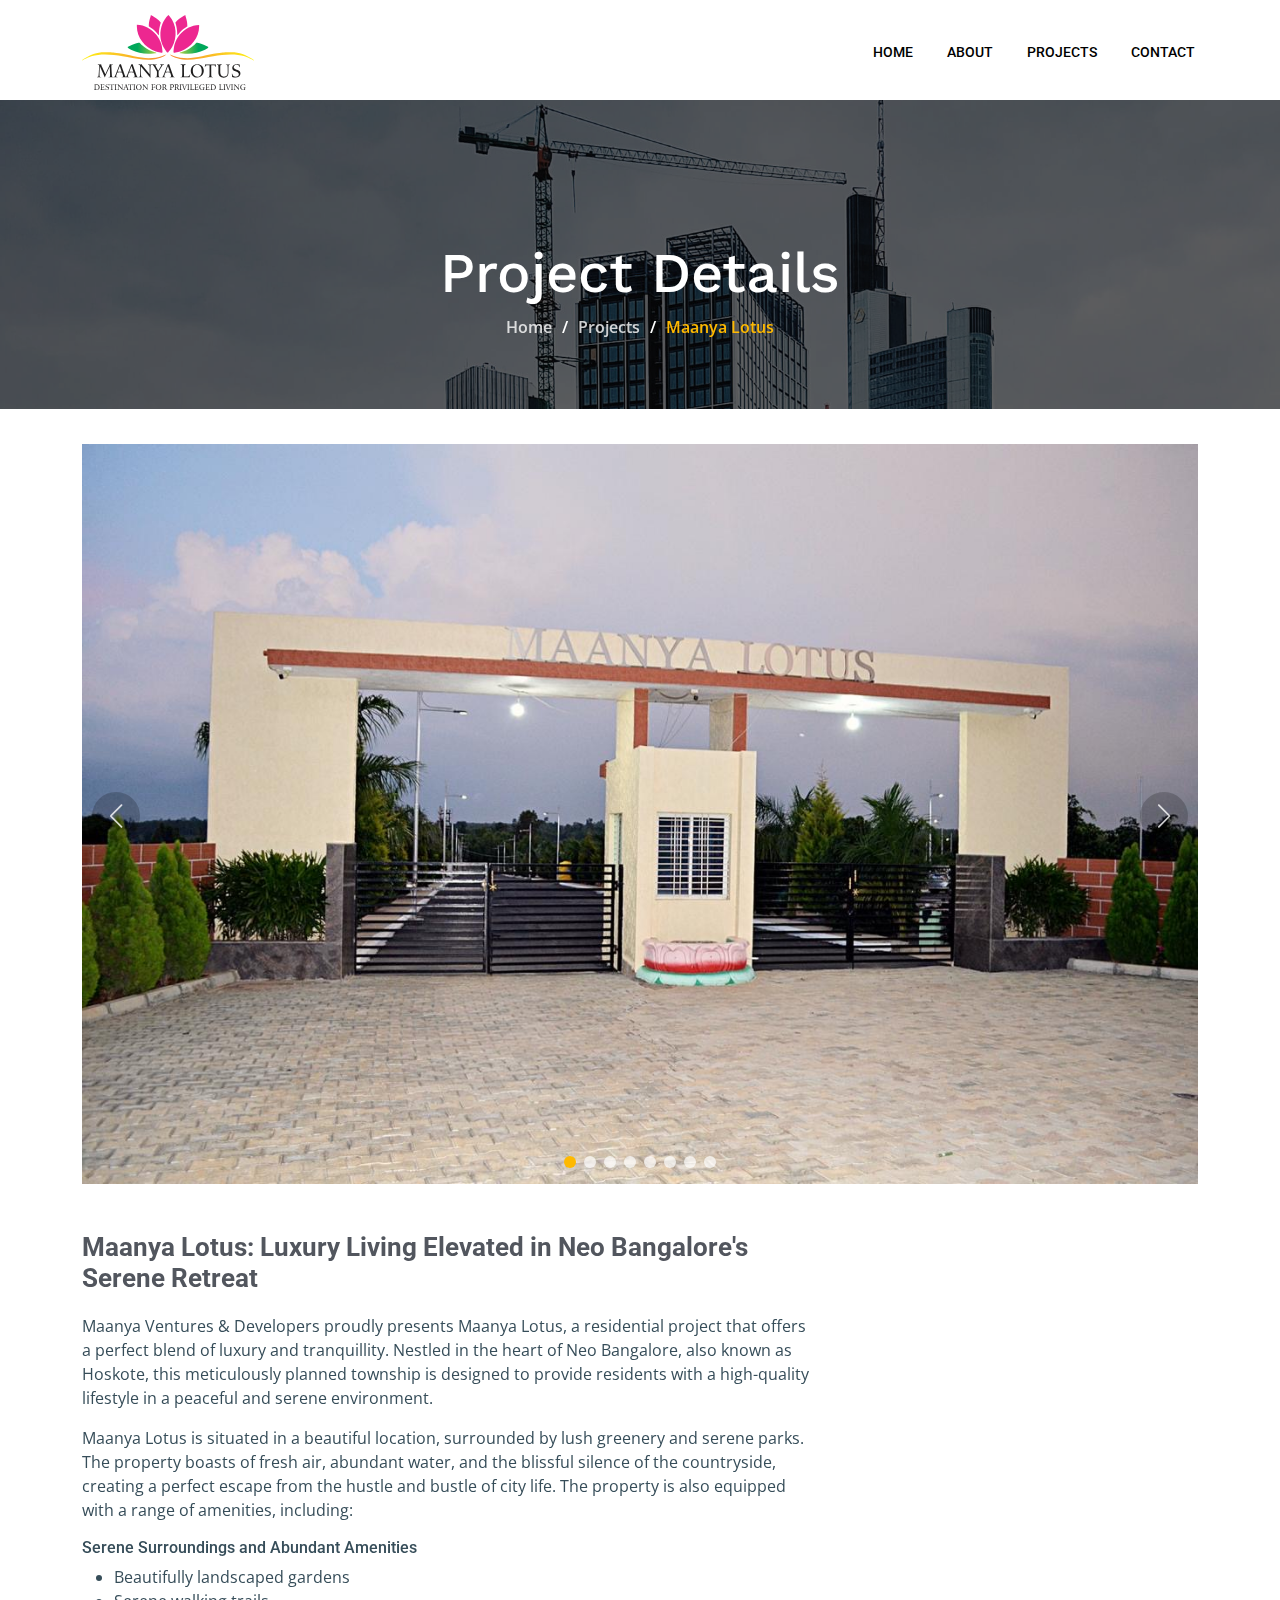
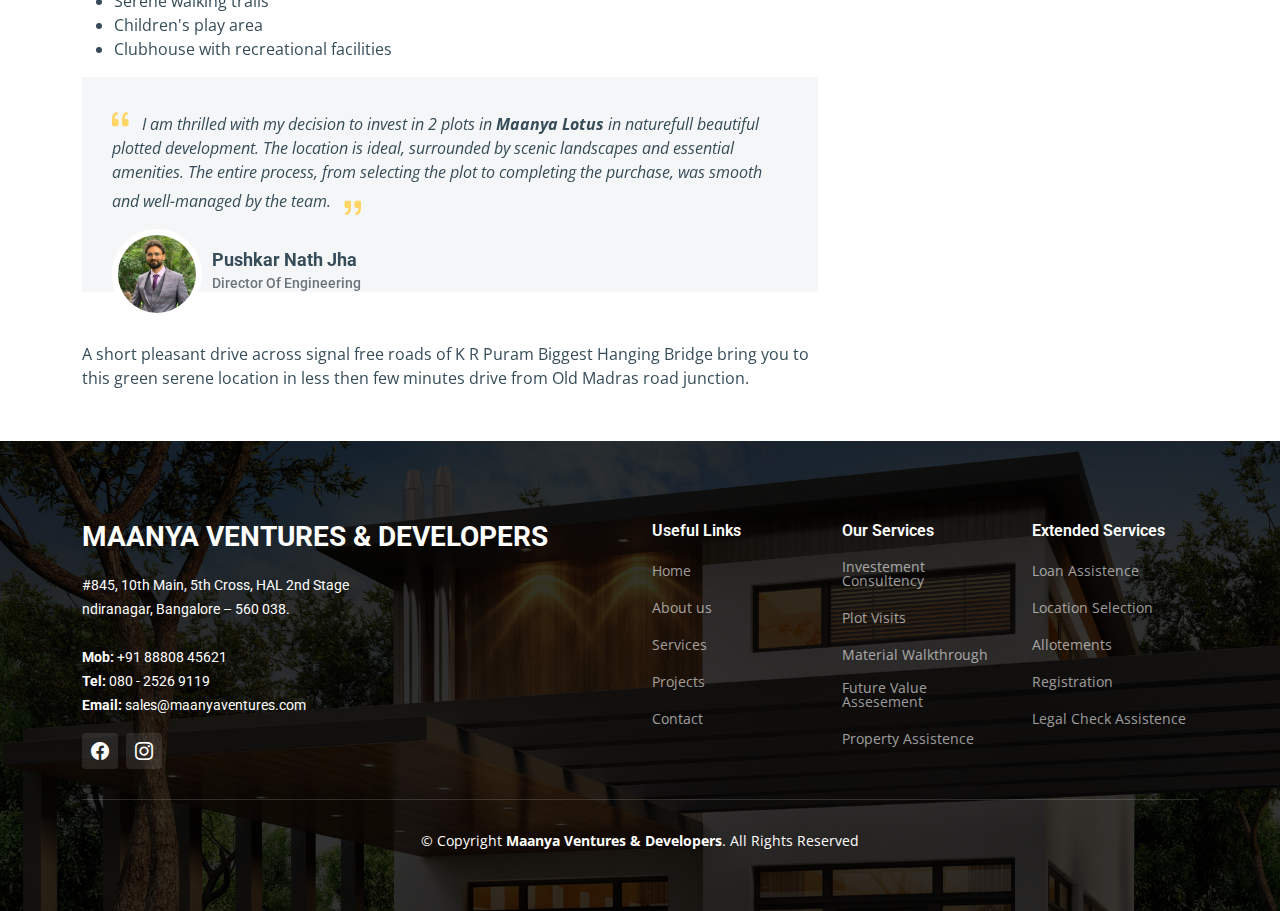
<file: project_maanyaLotus.html>
<!DOCTYPE html>
<html lang="en">
  <head>
    <meta charset="utf-8" />
    <meta content="width=device-width, initial-scale=1.0" name="viewport" />

    <title>Maanya Ventures & Developers - Project Details</title>
    <meta content="" name="description" />
    <meta content="" name="keywords" />

    <!-- Favicons -->
  <link href="assets/img/maanya-logo.png" rel="icon">
  <link href="assets/img/maanya-logo.png" rel="apple-touch-icon">

    <!-- Google Fonts -->
    <link rel="preconnect" href="https://fonts.googleapis.com" />
    <link rel="preconnect" href="https://fonts.gstatic.com" crossorigin />
    <link
      href="https://fonts.googleapis.com/css2?family=Open+Sans:ital,wght@0,300;0,400;0,500;0,600;0,700;1,300;1,400;1,600;1,700&family=Roboto:ital,wght@0,300;0,400;0,500;0,600;0,700;1,300;1,400;1,500;1,600;1,700&family=Work+Sans:ital,wght@0,300;0,400;0,500;0,600;0,700;1,300;1,400;1,500;1,600;1,700&display=swap"
      rel="stylesheet"
    />

    <!-- Vendor CSS Files -->
    <link
      href="assets/vendor/bootstrap/css/bootstrap.min.css"
      rel="stylesheet"
    />
    <link
      href="assets/vendor/bootstrap-icons/bootstrap-icons.css"
      rel="stylesheet"
    />
    <link
      href="assets/vendor/fontawesome-free/css/all.min.css"
      rel="stylesheet"
    />
    <link href="assets/vendor/aos/aos.css" rel="stylesheet" />
    <link
      href="assets/vendor/glightbox/css/glightbox.min.css"
      rel="stylesheet"
    />
    <link href="assets/vendor/swiper/swiper-bundle.min.css" rel="stylesheet" />

    <!-- Template Main CSS File -->
    <link href="assets/css/main.css" rel="stylesheet" />

    <!-- =======================================================
  * Template Name: UpConstruction - v1.3.0
  * Template URL: https://bootstrapmade.com/upconstruction-bootstrap-construction-website-template/
  * Author: BootstrapMade.com
  * License: https://bootstrapmade.com/license/
  ======================================================== -->
     <!-- Meta Pixel Code -->
     <script>
      !function(f,b,e,v,n,t,s)
      {if(f.fbq)return;n=f.fbq=function(){n.callMethod?
      n.callMethod.apply(n,arguments):n.queue.push(arguments)};
      if(!f._fbq)f._fbq=n;n.push=n;n.loaded=!0;n.version='2.0';
      n.queue=[];t=b.createElement(e);t.async=!0;
      t.src=v;s=b.getElementsByTagName(e)[0];
      s.parentNode.insertBefore(t,s)}(window, document,'script',
      'https://connect.facebook.net/en_US/fbevents.js');
      fbq('init', '844946487449916');
      fbq('track', 'PageView');
      </script>
      <noscript><img height="1" width="1" style="display:none"
      src="https://www.facebook.com/tr?id=844946487449916&ev=PageView&noscript=1"
      /></noscript>
      <!-- End Meta Pixel Code -->

      <!-- Google tag (gtag.js) -->
    <script
    async
    src="https://www.googletagmanager.com/gtag/js?id=AW-16697902457"
  ></script>
  <script>
    window.dataLayer = window.dataLayer || [];
    function gtag() {
      dataLayer.push(arguments);
    }
    gtag("js", new Date());

    gtag("config", "AW-16697902457");
  </script>
  </head>

  <body>
    <!-- ======= Header ======= -->
    <header id="header" class="header d-flex align-items-center">
      <div
        class="container-fluid container-xl d-flex align-items-center justify-content-between"
      >
        <!-- <a href="index.html" class="logo d-flex align-items-center"> -->
        <!-- Uncomment the line below if you also wish to use an image logo -->
        <img
          src="assets/projectsLogo/lotus_logo.svg"
          alt=""
          height="75"
        />
        <!-- <h1>UpConstruction<span>.</span></h1> -->
        <!-- </a> -->

        <i class="mobile-nav-toggle mobile-nav-show bi bi-list"></i>
        <i class="mobile-nav-toggle mobile-nav-hide d-none bi bi-x"></i>
        <nav id="navbar" class="navbar">
          <ul>
            <li><a href="index.html">Home</a></li>
            <li><a href="about.html">About</a></li>
            <li><a href="projects.html">Projects</a></li>
            <li><a href="contact.html">Contact</a></li>
          </ul>
        </nav>
        <!-- .navbar -->
      </div>
    </header>
    <!-- End Header -->

    <main id="main">
      <!-- ======= Breadcrumbs ======= -->
      <div
        class="breadcrumbs d-flex align-items-center"
        style="background-image: url('assets/img/breadcrumbs-bg.jpg')"
      >
        <div
          class="container position-relative d-flex flex-column align-items-center"
          data-aos="fade"
        >
          <h2>Project Details</h2>
          <ol>
            <li><a href="index.html">Home</a></li>
            <li><a href="projects.html">Projects</a></li>
            <li>Maanya Lotus</li>
          </ol>
        </div>
      </div>
      <!-- End Breadcrumbs -->

      <!-- ======= Projet Details Section ======= -->
      <section id="project-details" class="project-details">
        <div class="container" data-aos="fade-up" data-aos-delay="100">
          <div class="position-relative h-100">
            <div class="slides-1 portfolio-details-slider swiper">
              <div class="swiper-wrapper align-items-center">
                <div class="swiper-slide">
                  <img src="assets/img/projects/mlotus.jpeg" alt="" />
                </div>

                <div class="swiper-slide">
                  <img src="assets/img/projects/mlotus2.jpeg" alt="" />
                </div>

                <div class="swiper-slide">
                  <img src="assets/img/projects/mlotus3.jpeg" alt="" />
                </div>

                <div class="swiper-slide">
                  <img src="assets/img/projects/mlotus4.jpeg" alt="" />
                </div>

                <div class="swiper-slide">
                  <img src="assets/img/projects/mlotus5.jpeg" alt="" />
                </div>

                <div class="swiper-slide">
                  <img src="assets/img/projects/mlotus6.jpeg" alt="" />
                </div>

                <div class="swiper-slide">
                  <img src="assets/img/projects/mlotus7.jpeg" alt="" />
                </div>

                <div class="swiper-slide">
                  <img src="assets/img/projects/mlotus8.jpeg" alt="" />
                </div>
              </div>
              <div class="swiper-pagination"></div>
            </div>
            <div class="swiper-button-prev"></div>
            <div class="swiper-button-next"></div>
          </div>

          <div class="row justify-content-between gy-4 mt-4">
            <div class="col-lg-8">
              <div class="portfolio-description">
                <h2>
                  Maanya Lotus: Luxury Living Elevated in Neo Bangalore's Serene
                  Retreat
                </h2>
                <p>
                  Maanya Ventures & Developers proudly presents Maanya Lotus, a
                  residential project that offers a perfect blend of luxury and
                  tranquillity. Nestled in the heart of Neo Bangalore, also
                  known as Hoskote, this meticulously planned township is
                  designed to provide residents with a high-quality lifestyle in
                  a peaceful and serene environment.
                </p>
                <p>
                  Maanya Lotus is situated in a beautiful location, surrounded
                  by lush greenery and serene parks. The property boasts of
                  fresh air, abundant water, and the blissful silence of the
                  countryside, creating a perfect escape from the hustle and
                  bustle of city life. The property is also equipped with a
                  range of amenities, including:
                </p>

                <p>
                  <h6>
                    Serene Surroundings and Abundant Amenities
                  </h6>
                  <ul>
                    <li>Beautifully landscaped gardens</li>
                    <li>Serene walking trails</li>
                    <li>Children's play area</li>
                    <li>Clubhouse with recreational facilities</li>
                  </ul>
                </p>

                <div class="testimonial-item">
                  <p>
                    <i class="bi bi-quote quote-icon-left"></i>
                    I am thrilled with my decision to invest in 2 plots in <b>Maanya Lotus</b> in naturefull beautiful plotted development. The location is ideal, surrounded by scenic landscapes and essential amenities. The entire process, from selecting the plot to completing the purchase, was smooth and well-managed by the team.
                    <i class="bi bi-quote quote-icon-right"></i>
                  </p>
                  <div>
                    <img
                      src="assets/img/testimonials/pnj.jpg"
                      class="testimonial-img"
                      alt=""
                    />
                    <h3>Pushkar Nath Jha</h3>
                    <h4>Director Of Engineering</h4>
                  </div>
                </div>

                <p>
                  A short pleasant drive across signal free roads of K R Puram Biggest Hanging Bridge bring you to this green serene location in less then few minutes drive from Old Madras road junction.
                </p>
              </div>
            </div>

            <!-- <div class="col-lg-3">
              <div class="portfolio-info">
                <h3>Project information</h3>
                <ul>                  
                  <a
                    href="assets/img/samplePDF.pdf"
                    download
                    class="btn-visit align-self-start"
                    >Download brochure</a
                  >
                </ul>
              </div>
            </div> -->
          </div>
        </div>
      </section>
      <!-- End Projet Details Section -->
    </main>
    <!-- End #main -->

    <!-- ======= Footer ======= -->
    <footer id="footer" class="footer">
      <div class="footer-content position-relative">
        <div class="container">
          <div class="row">
            <div class="col-lg-6 col-md-9">
              <div class="footer-info">
                <h3>Maanya Ventures & Developers</h3>
                <p>
                  #845, 10th Main, 5th Cross, HAL 2nd Stage <br />
                  ndiranagar, Bangalore – 560 038.<br /><br />
                  <strong>Mob:</strong> +91 88808 45621<br />
                  <strong>Tel:</strong> 080 - 2526 9119<br />
                  <strong>Email:</strong> sales@maanyaventures.com<br />
                </p>
                <div class="social-links d-flex mt-3">
                  <a
                  href="https://www.facebook.com/profile.php?id=61559555138668"
                  class="d-flex align-items-center justify-content-center"
                  target="_blank"
                  ><i class="bi bi-facebook"></i
                ></a>
                <a
                  href="https://www.instagram.com/maanyaventures_official/"
                  class="d-flex align-items-center justify-content-center"
                  ><i class="bi bi-instagram"></i
                ></a>   
                </div>
              </div>
            </div>
            <!-- End footer info column-->

            <div class="col-lg-2 col-md-3 footer-links">
              <h4>Useful Links</h4>
              <ul>
                <li><a href="#">Home</a></li>
                <li><a href="#">About us</a></li>
                <li><a href="#">Services</a></li>
                <li><a href="#">Projects</a></li>
                <li><a href="#">Contact</a></li>
              </ul>
            </div>
            <!-- End footer links column-->

            <div class="col-lg-2 col-md-3 footer-links">
              <h4>Our Services</h4>
              <ul>
                <li><a href="#">Investement Consultency</a></li>
                <li><a href="#">Plot Visits</a></li>
                <li><a href="#">Material Walkthrough</a></li>
                <li><a href="#">Future Value Assesement</a></li>
                <li><a href="#">Property Assistence</a></li>
              </ul>
            </div>
            <!-- End footer links column-->

            <div class="col-lg-2 col-md-3 footer-links">
              <h4>Extended Services</h4>
              <ul>
                <li><a href="#">Loan Assistence</a></li>
                <li><a href="#">Location Selection</a></li>
                <li><a href="#">Allotements</a></li>
                <li><a href="#">Registration</a></li>
                <li><a href="#">Legal Check Assistence</a></li>
              </ul>
            </div>
            <!-- End footer links column-->
          </div>
        </div>
      </div>

      <div class="footer-legal text-center position-relative">
        <div class="container">
          <div class="copyright">
            &copy; Copyright
            <strong><span>Maanya Ventures & Developers</span></strong
            >. All Rights Reserved
          </div>
          
        </div>
      </div>
    </footer>
    <!-- End Footer -->

    <a
      href="#"
      class="scroll-top d-flex align-items-center justify-content-center"
      ><i class="bi bi-arrow-up-short"></i
    ></a>

    <div id="preloader"></div>

    <!-- Vendor JS Files -->
    <script src="assets/vendor/bootstrap/js/bootstrap.bundle.min.js"></script>
    <script src="assets/vendor/aos/aos.js"></script>
    <script src="assets/vendor/glightbox/js/glightbox.min.js"></script>
    <script src="assets/vendor/isotope-layout/isotope.pkgd.min.js"></script>
    <script src="assets/vendor/swiper/swiper-bundle.min.js"></script>
    <script src="assets/vendor/purecounter/purecounter_vanilla.js"></script>
    <script src="assets/vendor/php-email-form/validate.js"></script>

    <!-- Template Main JS File -->
    <script src="assets/js/main.js"></script>
  </body>
</html>
</file>
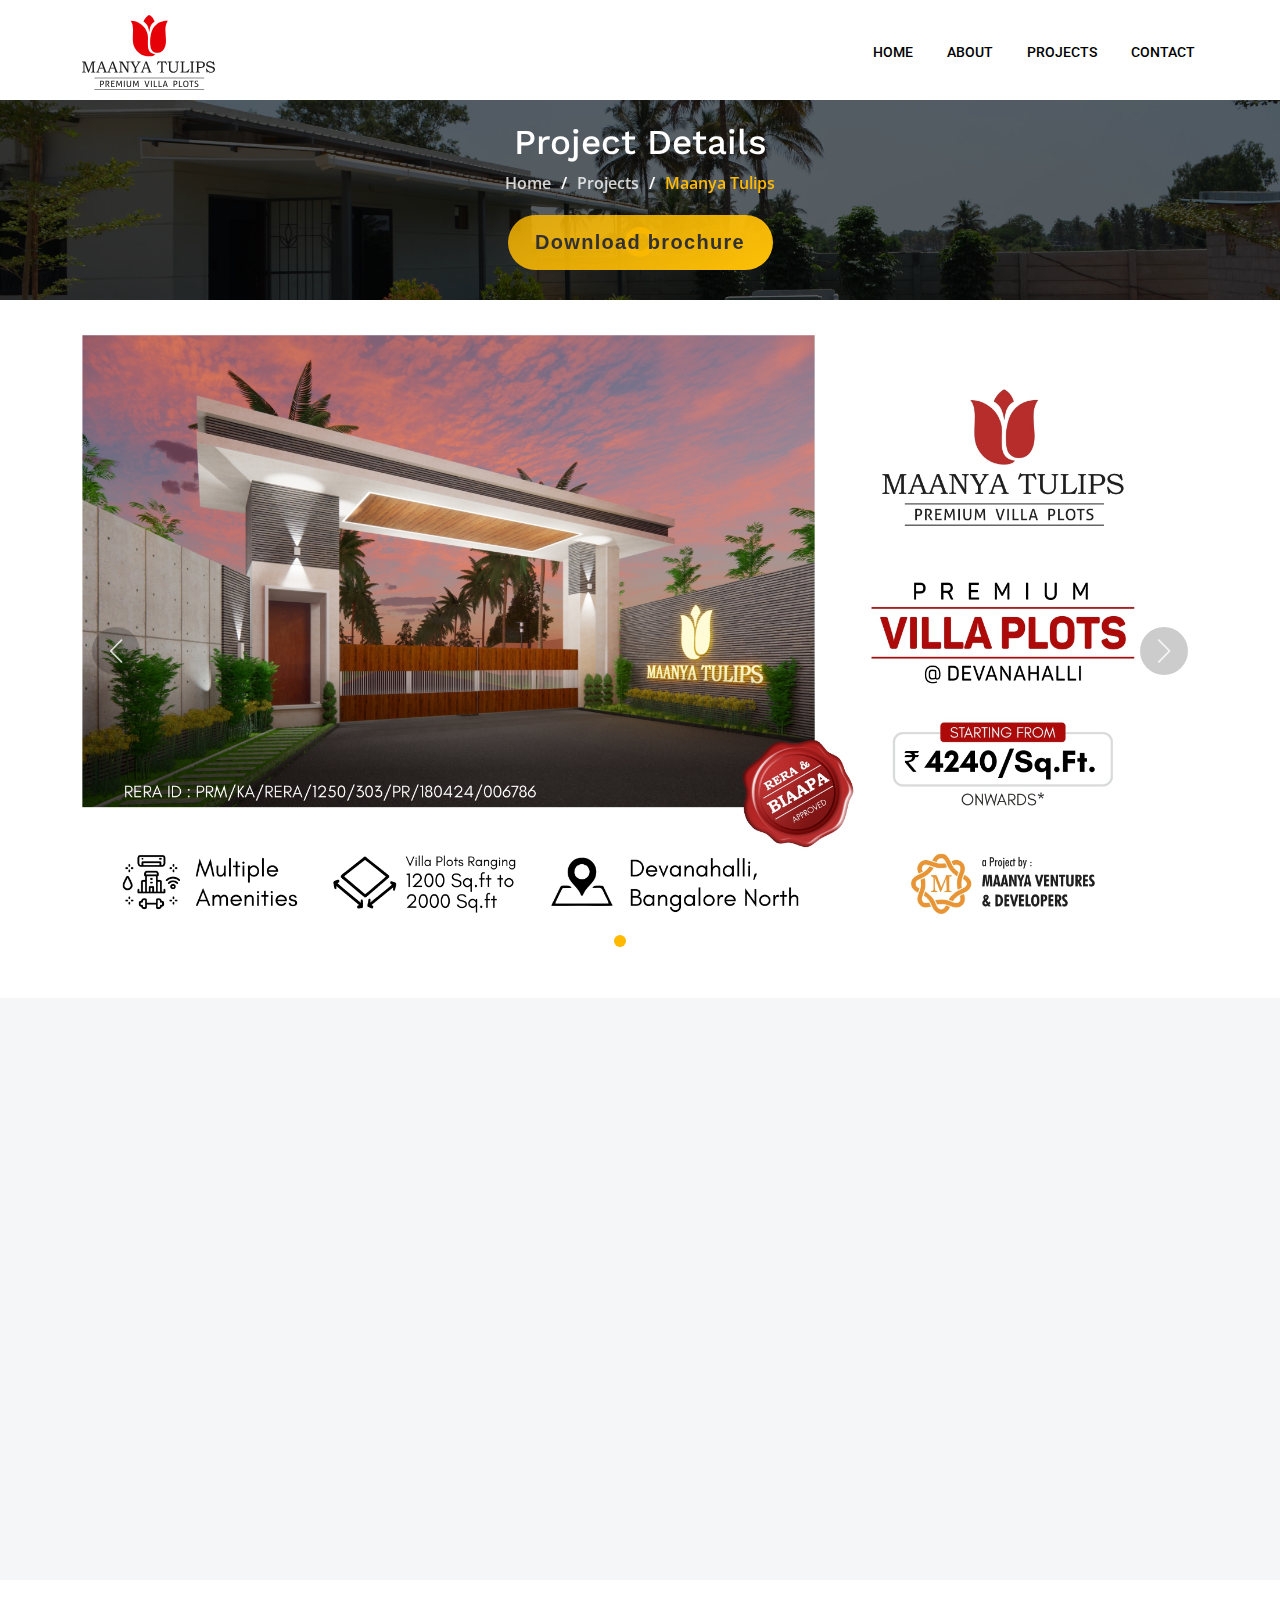
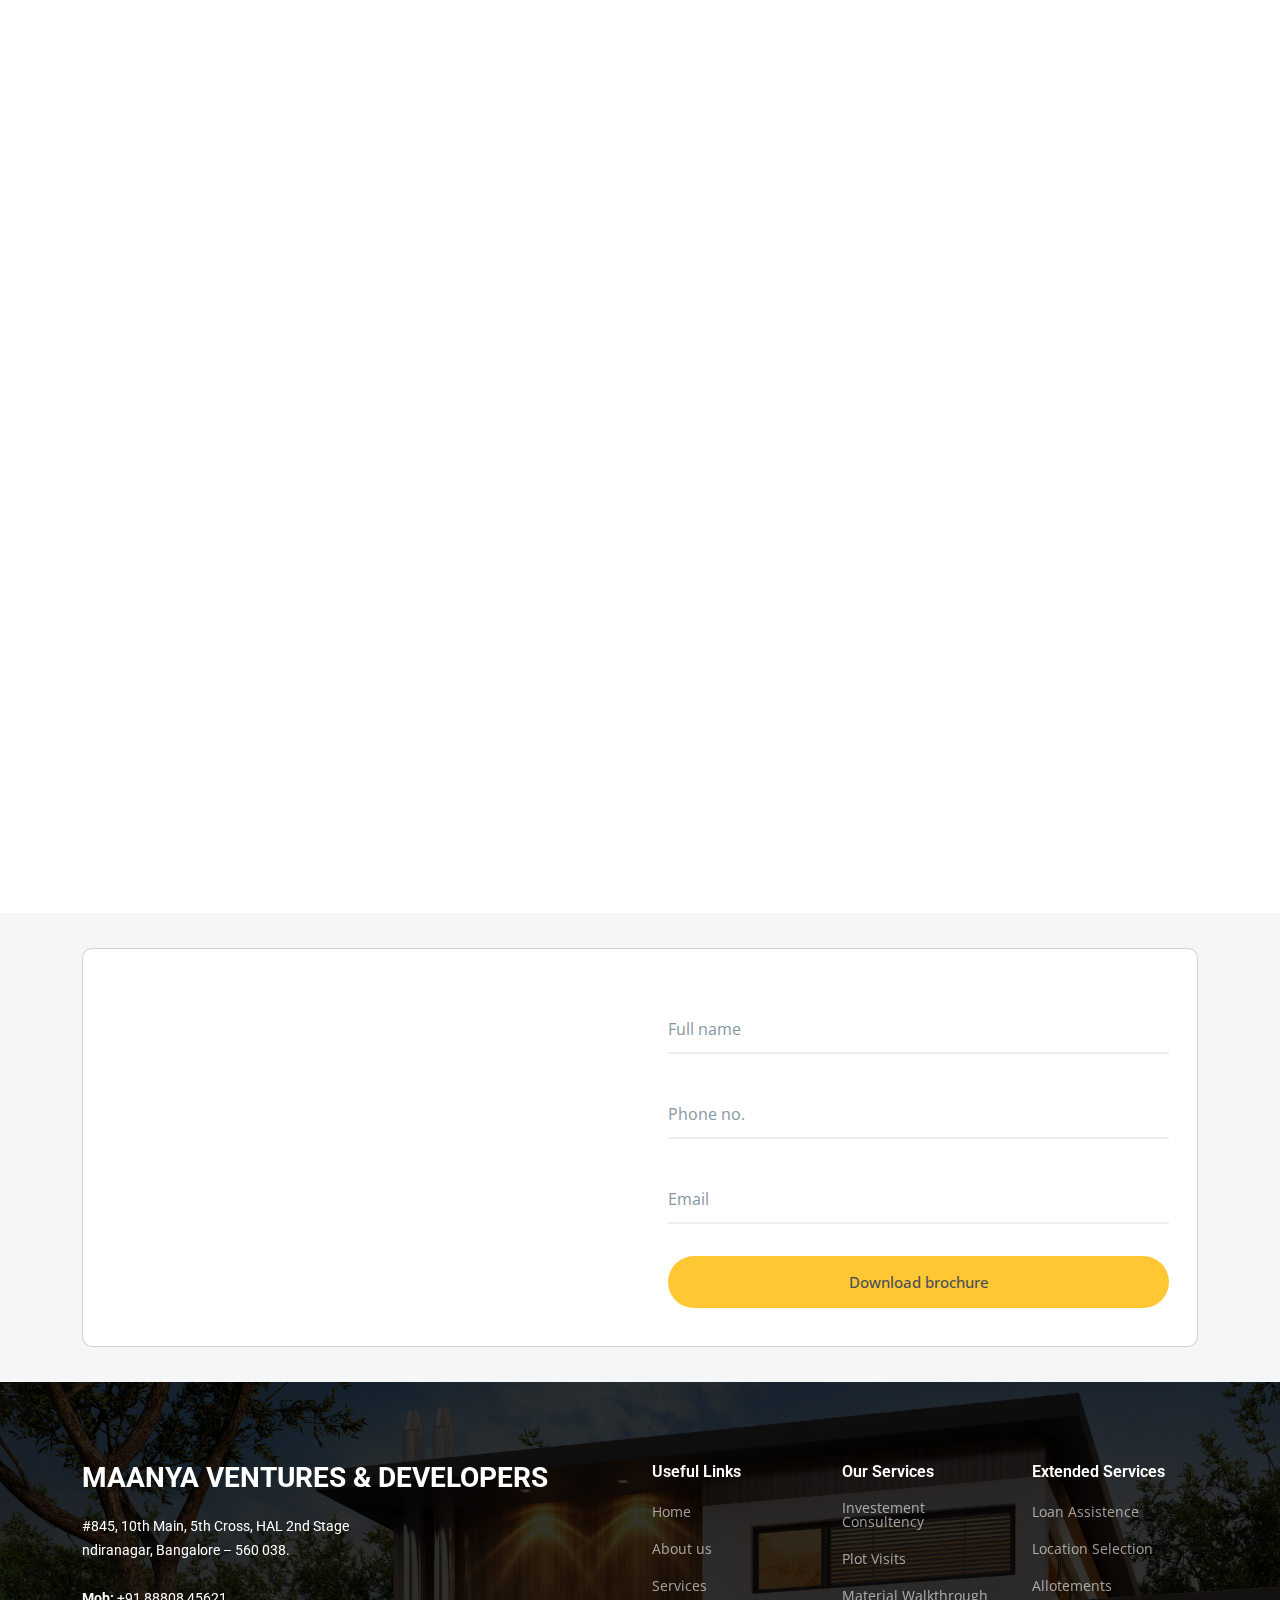
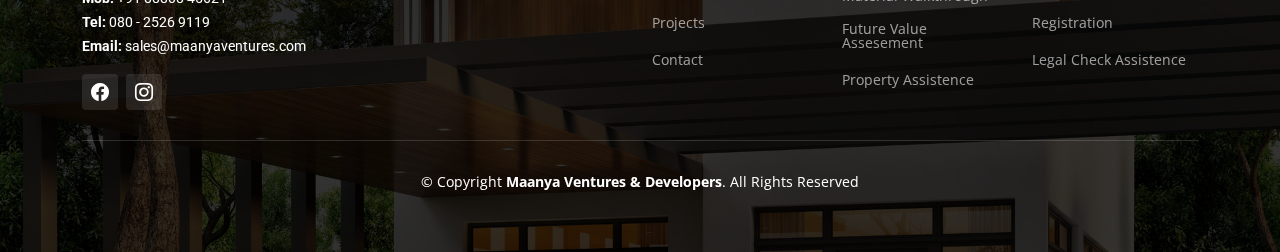
<file: project_maanyaTulips.html>
<!DOCTYPE html>
<html lang="en">
  <head>
    <meta charset="utf-8" />
    <meta content="width=device-width, initial-scale=1.0" name="viewport" />

    <title>Maanya Ventures & Developers - Project Details</title>
    <meta content="" name="description" />
    <meta content="" name="keywords" />

    <!-- Favicons -->
    <link href="assets/img/maanya-logo.png" rel="icon" />
    <link href="assets/img/maanya-logo.png" rel="apple-touch-icon" />

    <!-- Google Fonts -->
    <link rel="preconnect" href="https://fonts.googleapis.com" />
    <link rel="preconnect" href="https://fonts.gstatic.com" crossorigin />
    <link
      href="https://fonts.googleapis.com/css2?family=Open+Sans:ital,wght@0,300;0,400;0,500;0,600;0,700;1,300;1,400;1,600;1,700&family=Roboto:ital,wght@0,300;0,400;0,500;0,600;0,700;1,300;1,400;1,500;1,600;1,700&family=Work+Sans:ital,wght@0,300;0,400;0,500;0,600;0,700;1,300;1,400;1,500;1,600;1,700&display=swap"
      rel="stylesheet"
    />

    <!-- Vendor CSS Files -->
    <link
      href="assets/vendor/bootstrap/css/bootstrap.min.css"
      rel="stylesheet"
    />
    <link
      href="assets/vendor/bootstrap-icons/bootstrap-icons.css"
      rel="stylesheet"
    />
    <link
      href="assets/vendor/fontawesome-free/css/all.min.css"
      rel="stylesheet"
    />
    <link href="assets/vendor/aos/aos.css" rel="stylesheet" />
    <link
      href="assets/vendor/glightbox/css/glightbox.min.css"
      rel="stylesheet"
    />
    <link href="assets/vendor/swiper/swiper-bundle.min.css" rel="stylesheet" />

    <!-- Template Main CSS File -->
    <link href="assets/css/main.css" rel="stylesheet" />

    <link href="assets/css/animated_btn.css" rel="stylesheet" />
    <link href="assets/css/download-brochure.css" rel="stylesheet" />
    <link href="assets/css/marquee.css" rel="stylesheet" />

    <!-- =======================================================
  * Template Name: UpConstruction - v1.3.0
  * Template URL: https://bootstrapmade.com/upconstruction-bootstrap-construction-website-template/
  * Author: BootstrapMade.com
  * License: https://bootstrapmade.com/license/
  ======================================================== -->
    <script
      type="text/javascript"
      src="https://cdn.emailjs.com/dist/email.min.js"
    ></script>
    <script type="text/javascript">
      (function () {
        emailjs.init("X--WuJSN8HPmRe-GF");
      })();
    </script>
    <!-- Meta Pixel Code -->
    <script>
      !(function (f, b, e, v, n, t, s) {
        if (f.fbq) return;
        n = f.fbq = function () {
          n.callMethod
            ? n.callMethod.apply(n, arguments)
            : n.queue.push(arguments);
        };
        if (!f._fbq) f._fbq = n;
        n.push = n;
        n.loaded = !0;
        n.version = "2.0";
        n.queue = [];
        t = b.createElement(e);
        t.async = !0;
        t.src = v;
        s = b.getElementsByTagName(e)[0];
        s.parentNode.insertBefore(t, s);
      })(
        window,
        document,
        "script",
        "https://connect.facebook.net/en_US/fbevents.js"
      );
      fbq("init", "844946487449916");
      fbq("track", "PageView");
    </script>
    <noscript
      ><img
        height="1"
        width="1"
        style="display: none"
        src="https://www.facebook.com/tr?id=844946487449916&ev=PageView&noscript=1"
    /></noscript>
    <!-- End Meta Pixel Code -->

    <!-- Google tag (gtag.js) -->
    <script
      async
      src="https://www.googletagmanager.com/gtag/js?id=AW-16697902457"
    ></script>
    <script>
      window.dataLayer = window.dataLayer || [];
      function gtag() {
        dataLayer.push(arguments);
      }
      gtag("js", new Date());

      gtag("config", "AW-16697902457");
    </script>
  </head>

  <body>
    <script>
      window.onload = function () {
        document
          .getElementById("brochure-form")
          .addEventListener("submit", function (event) {
            event.preventDefault();

            emailjs.sendForm("service_a81spew", "template_ahgdpai", this).then(
              function () {
                window.location.href = "thank-you.html";
                // console.log('SUCCESS!', response.status, response.text);
              },
              function (error) {
                console.log("FAILED...", error);
                alert("Failed to send email. Please try again later.");
              }
            );
          });
      };
    </script>

    <style>
      @media only screen and (max-width: 768px) {
        /* Mobile View */
        .responsive-img-1 {
          content: url("assets/img/hero-carousel/maanya_banner_mob1.jpg");
        }
        .responsive-img-2 {
          content: url("assets/img/hero-carousel/maanya_banner_mob2.jpg");
        }
        .responsive-img-3 {
          content: url("assets/img/hero-carousel/maanya_banner_mob3.jpg");
        }
        /* .responsive-img:nth-of-type(3) {
          content: url("assets/img/maanya_banner_mobile_3.jpg");
        } */
      }
    </style>

    <!-- ======= Header ======= -->
    <header id="header" class="header d-flex align-items-center">
      <div
        class="container-fluid container-xl d-flex align-items-center justify-content-between"
      >
        <!-- <a href="index.html" class="logo d-flex align-items-center"> -->
        <!-- Uncomment the line below if you also wish to use an image logo -->
        <img src="assets/projectsLogo/tulip_logo.svg" alt="" height="75" />
        <!--  <h1>UpConstruction<span>.</span></h1> -->
        <!-- </a> -->

        <i class="mobile-nav-toggle mobile-nav-show bi bi-list"></i>
        <i class="mobile-nav-toggle mobile-nav-hide d-none bi bi-x"></i>
        <nav id="navbar" class="navbar">
          <ul>
            <li><a href="index.html">Home</a></li>
            <li><a href="about.html">About</a></li>
            <li><a href="projects.html">Projects</a></li>
            <li><a href="contact.html">Contact</a></li>
          </ul>
        </nav>
        <!-- .navbar -->
      </div>
    </header>
    <!-- End Header -->

    <main id="main">
      <!-- ======= Breadcrumbs ======= -->
      <div
        class="breadcrumbs d-flex align-items-center p-0"
        style="
          background-image: url('assets/img/breadcrum_banner.jpg');
          height: 200px;
          min-height: 0;
        "
      >
        <div
          class="container position-relative d-flex flex-column align-items-center"
          data-aos="fade"
        >
          <h2 style="font-size: 35px">Project Details</h2>
          <ol>
            <li><a href="index.html">Home</a></li>
            <li><a href="projects.html">Projects</a></li>
            <li>Maanya Tulips</li>
          </ol>
          <div class="wrap">
            <a
              data-aos="fade-up"
              data-aos-delay="200"
              href="#download-brochure"
              class="button"
              >Download brochure</a
            >
          </div>
        </div>
      </div>
      <!-- End Breadcrumbs -->

      <!-- ======= swiper image Section start ======= -->
      <section id="project-details" class="project-details">
        <div class="container" data-aos="fade-up" data-aos-delay="100">
          <div class="position-relative h-100">
            <div class="slides-1 portfolio-details-slider swiper">
              <div class="swiper-wrapper align-items-center">
                <div class="swiper-slide">
                  <img
                    class="responsive-img-1"
                    src="assets/img/hero-carousel/maanya_banner_1.jpg"
                    alt=""
                  />
                </div>

                <div class="swiper-slide">
                  <img
                    class="responsive-img-2"
                    src="assets/img/hero-carousel/maanya_banner_2.jpg"
                    alt=""
                  />
                </div>

                <div class="swiper-slide">
                  <img
                    class="responsive-img-3"
                    src="assets/img/hero-carousel/maanya_banner_3.jpg"
                    alt=""
                  />
                </div>

                <!-- <div class="swiper-slide">
                  <img
                    class="responsive-img"
                    src="assets/img/maanya_banner_3.jpg"
                    alt=""
                  />
                </div> -->
              </div>
              <div class="swiper-pagination"></div>
            </div>
            <div class="swiper-button-prev"></div>
            <div class="swiper-button-next"></div>
          </div>
        </div>
      </section>
      <!-- End swiper image Section -->

      <!-- ======= gallery and about section start ======= -->
      <section style="background: #f5f6f7" id="abount-gallery">
        <div class="container" data-aos="fade-up">
          <div class="row gy-4">
            <div class="col-lg-6">
              <div>
                <div class="maanya-heading">
                  <h3>Maanya Tulips</h3>
                </div>
                <p style="font-size: 20px; color: #ffbf00">
                  Redefining Luxury Living
                </p>
                <p>
                  Maanya Tulips is a residential villa plots project in the
                  rapidly developing neighborhood of Devanahalli, Bangalore
                  North.
                </p>

                <p>
                  This Premium Villa Plots are located in close proximity to the
                  Bangalore international Airport, and features the very best in
                  Maanya’s signature luxury, safety, facilities, and a host of
                  other essentials packaged with beautiful landscapes all
                  around.
                </p>

                <div class="row gy-4">
                  <div
                    class="icon-box d-flex position-relative align-items-center col-lg-6 mt-4"
                    data-aos="fade-up"
                    data-aos-delay="100"
                  >
                    <i
                      class="bi bi-patch-check flex-shrink-0"
                      style="margin-right: 12px"
                    ></i>
                    <div>
                      <h4 style="color: #52565e">
                        <a class="stretched-link" style="color: #52565e"
                          >BIAAPA Approved</a
                        >
                      </h4>
                    </div>
                  </div>

                  <div
                    class="icon-box d-flex position-relative align-items-center col-lg-6 mt-4"
                    data-aos="fade-up"
                    data-aos-delay="100"
                  >
                    <i
                      class="bi bi-patch-check flex-shrink-0"
                      style="margin-right: 12px"
                    ></i>
                    <div>
                      <h4 style="color: #52565e">
                        <a class="stretched-link" style="color: #52565e"
                          >RERA Approved</a
                        >
                      </h4>
                    </div>
                  </div>

                  <div
                    class="icon-box d-flex position-relative align-items-center col-lg-6 mt-4"
                    data-aos="fade-up"
                    data-aos-delay="100"
                  >
                    <i
                      class="bi bi-patch-check flex-shrink-0"
                      style="margin-right: 12px"
                    ></i>
                    <div>
                      <h4 style="color: #52565e">
                        <a class="stretched-link" style="color: #52565e"
                          >Ready for Registration</a
                        >
                      </h4>
                    </div>
                  </div>

                  <div
                    class="icon-box d-flex position-relative align-items-center col-lg-6 mt-4"
                    data-aos="fade-up"
                    data-aos-delay="100"
                  >
                    <i
                      class="bi bi-patch-check flex-shrink-0"
                      style="margin-right: 12px"
                    ></i>
                    <div>
                      <h4 style="color: #52565e">
                        <a class="stretched-link" style="color: #52565e"
                          >Loans available from Leading Banks</a
                        >
                      </h4>
                    </div>
                  </div>
                </div>
              </div>
            </div>

            <div class="col-lg-6 mb-4">
              <div class="position-relative h-100">
                <div class="slides-1 portfolio-details-slider swiper">
                  <div class="swiper-wrapper align-items-center">
                    <div class="swiper-slide">
                      <img src="assets/img/projects/mt1.jpg" alt="" />
                    </div>

                    <div class="swiper-slide">
                      <img src="assets/img/projects/mt2.jpg" alt="" />
                    </div>

                    <div class="swiper-slide">
                      <img src="assets/img/projects/mt3.jpg" alt="" />
                    </div>

                    <div class="swiper-slide">
                      <img src="assets/img/projects/mt4.jpg" alt="" />
                    </div>

                    <div class="swiper-slide">
                      <img src="assets/img/projects/mt5.jpg" alt="" />
                    </div>

                    <div class="swiper-slide">
                      <img src="assets/img/projects/mt6.jpg" alt="" />
                    </div>

                    <div class="swiper-slide">
                      <img src="assets/img/projects/mt-7.jpg" alt="" />
                    </div>

                    <div class="swiper-slide">
                      <img src="assets/img/projects/mt-8.jpg" alt="" />
                    </div>

                    <div class="swiper-slide">
                      <img src="assets/img/projects/mt-9.jpg" alt="" />
                    </div>

                    <div class="swiper-slide">
                      <img src="assets/img/projects/mt-11.jpg" alt="" />
                    </div>

                    <div class="swiper-slide">
                      <img src="assets/img/projects/mt-15.jpg" alt="" />
                    </div>

                    <div class="swiper-slide">
                      <img src="assets/img/projects/mt-17.jpg" alt="" />
                    </div>

                    <div class="swiper-slide">
                      <img src="assets/img/projects/mt-19.jpg" alt="" />
                    </div>

                    <div class="swiper-slide">
                      <img src="assets/img/projects/mt-16.jpg" alt="" />
                    </div>

                    <div class="swiper-slide">
                      <img src="assets/img/projects/mt-21.jpg" alt="" />
                    </div>

                    <div class="swiper-slide">
                      <img src="assets/img/projects/mt-22.jpg" alt="" />
                    </div>
                  </div>
                  <div class="swiper-pagination"></div>
                </div>
                <div class="swiper-button-prev" style="color: #acaeb2"></div>
                <div class="swiper-button-next" style="color: #acaeb2"></div>
              </div>
            </div>

            <div class="marquee">
              <div>RERA ID: PRM/KA/RERA/1250/303/PR/180424/006786</div>
            </div>
          </div>
        </div>
      </section>
      <!-- End gallery and about section start -->

      <!-- amenities-section start -->
      <section id="services" class="services">
        <div class="container" data-aos="fade-up">
          <div class="section-header">
            <h2>Amenities</h2>
            <p>
              Discover a wide range of premium amenities that enhance your
              living experience.
            </p>
          </div>

          <div class="row gy-4">
            <!--  Amenities Item -->
            <div
              class="col-lg-3 col-sm-6"
              data-aos="fade-up"
              data-aos-delay="100"
            >
              <div
                class="amenities-item position-relative"
                style="background-color: #f5f6f7"
              >
                <div class="icon">
                  <img
                    src="assets/img/amenities/security-camera.png"
                    alt="CCTV Surveillance"
                  />
                </div>
                <h3>CCTV Surveillance</h3>
              </div>
            </div>
            <!-- End Amenities Item -->

            <!--  Amenities Item -->
            <div
              class="col-lg-3 col-sm-6"
              data-aos="fade-up"
              data-aos-delay="100"
            >
              <div
                class="amenities-item position-relative"
                style="background-color: #f5f6f7"
              >
                <div class="icon">
                  <img
                    src="assets/img/amenities/security-guard.png"
                    alt="guard"
                  />
                </div>
                <h3>24*7 Security</h3>
              </div>
            </div>
            <!-- End Amenities Item -->

            <!-- Amenities Item -->
            <div
              class="col-lg-3 col-sm-6"
              data-aos="fade-up"
              data-aos-delay="100"
            >
              <div
                class="amenities-item position-relative"
                style="background-color: #f5f6f7"
              >
                <div class="icon">
                  <img src="assets/img/amenities/landscape.png" />
                </div>
                <h3>Landscaping</h3>
              </div>
            </div>
            <!-- End Amenities Item -->

            <!--  Amenities Item -->
            <div
              class="col-lg-3 col-sm-6"
              data-aos="fade-up"
              data-aos-delay="100"
            >
              <div
                class="amenities-item position-relative"
                style="background-color: #f5f6f7"
              >
                <div class="icon">
                  <img src="assets/img/amenities/rooftop.png" />
                </div>
                <h3>Lounge</h3>
              </div>
            </div>
            <!-- End Amenities Item -->

            <div
              class="col-lg-3 col-sm-6"
              data-aos="fade-up"
              data-aos-delay="100"
            >
              <div
                class="amenities-item position-relative"
                style="background-color: #f5f6f7"
              >
                <div class="icon">
                  <img src="assets/img/amenities/gazebo.png" />
                </div>
                <h3>Gazebo with walking track</h3>
              </div>
            </div>
            <!-- End Amenities Item -->

            <div
              class="col-lg-3 col-sm-6"
              data-aos="fade-up"
              data-aos-delay="100"
            >
              <div
                class="amenities-item position-relative"
                style="background-color: #f5f6f7"
              >
                <div class="icon">
                  <img src="assets/img/amenities/play-court.png" />
                </div>
                <h3>Multi-Purpose Playcourt</h3>
              </div>
            </div>
            <!-- End Amenities Item -->

            <div
              class="col-lg-3 col-sm-6"
              data-aos="fade-up"
              data-aos-delay="100"
            >
              <div
                class="amenities-item position-relative"
                style="background-color: #f5f6f7"
              >
                <div class="icon">
                  <img src="assets/img/amenities/indoor-games.png" />
                </div>
                <h3>Indoor Games Room</h3>
              </div>
            </div>
            <!-- End Amenities Item -->

            <div
              class="col-lg-3 col-sm-6"
              data-aos="fade-up"
              data-aos-delay="100"
            >
              <div
                class="amenities-item position-relative"
                style="background-color: #f5f6f7"
              >
                <div class="icon">
                  <img src="assets/img/amenities/hills-view.png" />
                </div>
                <h3>Hillside View</h3>
              </div>
            </div>
            <!-- End Amenities Item -->

            <div
              class="col-lg-3 col-sm-6"
              data-aos="fade-up"
              data-aos-delay="100"
            >
              <div
                class="amenities-item position-relative"
                style="background-color: #f5f6f7"
              >
                <div class="icon">
                  <img src="assets/img/amenities/cricket-play.png" />
                </div>
                <h3>Cricket Practice net Pitch</h3>
              </div>
            </div>
            <!-- End Amenities Item -->

            <div
              class="col-lg-3 col-sm-6"
              data-aos="fade-up"
              data-aos-delay="100"
            >
              <div
                class="amenities-item position-relative"
                style="background-color: #f5f6f7"
              >
                <div class="icon">
                  <img src="assets/img/amenities/conf-room.png" />
                </div>
                <h3>Conference Hall</h3>
              </div>
            </div>
            <!-- End Amenities Item -->

            <div
              class="col-lg-3 col-sm-6"
              data-aos="fade-up"
              data-aos-delay="100"
            >
              <div
                class="amenities-item position-relative"
                style="background-color: #f5f6f7"
              >
                <div class="icon">
                  <img src="assets/img/amenities/play-court.png" />
                </div>
                <h3>Children's Play Area</h3>
              </div>
            </div>
            <!-- End Amenities Item -->

            <div
              class="col-lg-3 col-sm-6"
              data-aos="fade-up"
              data-aos-delay="100"
            >
              <div
                class="amenities-item position-relative"
                style="background-color: #f5f6f7"
              >
                <div class="icon">
                  <img src="assets/img/amenities/running.png" />
                </div>
                <h3>Jogging Area</h3>
              </div>
            </div>
            <!-- End Amenities Item -->
          </div>
        </div>
      </section>
      <!-- amenities-section end -->

      <section style="background: #f5f6f7" id="download-brochure">
        <div class="portfolio-info">
          <div class="container" id="projectdetails">
            <!-- code here -->
            <div class="card">
              <div class="row gy-4">
                <div class="col-lg-6" data-aos="fade-up" data-aos-delay="100">
                  <div class="card-image">
                    <!-- <h2 class="card-heading">
                  Maanya Tulips
                  <small>Download brochure</small>
                </h2> -->
                  </div>
                </div>
                <div class="col-lg-6">
                  <form class="card-form" id="brochure-form">
                    <div class="input">
                      <input
                        type="text"
                        name="name"
                        class="input-field"
                        required
                      />
                      <label class="input-label">Full name</label>
                    </div>
                    <div class="input">
                      <input
                        type="tel"
                        class="input-field"
                        name="phone"
                        id="phone"
                        pattern="[0-9]{10}"
                        required
                      />
                      <label class="input-label">Phone no.</label>
                    </div>
                    <div class="input">
                      <input
                        type="email"
                        name="email"
                        id="email"
                        class="input-field"
                        required
                      />
                      <label class="input-label">Email</label>
                    </div>
                    <div class="action" id="projectdetails">
                      <button class="action-button">Download brochure</button>
                    </div>
                  </form>
                </div>
              </div>
            </div>
          </div>
        </div>
      </section>
    </main>

    <!-- End #main -->

    <!-- ======= Footer ======= -->
    <footer id="footer" class="footer">
      <div class="footer-content position-relative">
        <div class="container">
          <div class="row">
            <div class="col-lg-6 col-md-9">
              <div class="footer-info">
                <h3>Maanya Ventures & Developers</h3>
                <p>
                  #845, 10th Main, 5th Cross, HAL 2nd Stage <br />
                  ndiranagar, Bangalore – 560 038.<br /><br />
                  <strong>Mob:</strong> +91 88808 45621<br />
                  <strong>Tel:</strong> 080 - 2526 9119<br />
                  <strong>Email:</strong> sales@maanyaventures.com<br />
                </p>
                <div class="social-links d-flex mt-3">
                  <a
                    href="https://www.facebook.com/profile.php?id=61559555138668"
                    class="d-flex align-items-center justify-content-center"
                    target="_blank"
                    ><i class="bi bi-facebook"></i
                  ></a>
                  <a
                    href="https://www.instagram.com/maanyaventures_official/"
                    class="d-flex align-items-center justify-content-center"
                    ><i class="bi bi-instagram"></i
                  ></a>
                </div>
              </div>
            </div>
            <!-- End footer info column-->

            <div class="col-lg-2 col-md-3 footer-links">
              <h4>Useful Links</h4>
              <ul>
                <li><a href="#">Home</a></li>
                <li><a href="#">About us</a></li>
                <li><a href="#">Services</a></li>
                <li><a href="#">Projects</a></li>
                <li><a href="#">Contact</a></li>
              </ul>
            </div>
            <!-- End footer links column-->

            <div class="col-lg-2 col-md-3 footer-links">
              <h4>Our Services</h4>
              <ul>
                <li><a href="#">Investement Consultency</a></li>
                <li><a href="#">Plot Visits</a></li>
                <li><a href="#">Material Walkthrough</a></li>
                <li><a href="#">Future Value Assesement</a></li>
                <li><a href="#">Property Assistence</a></li>
              </ul>
            </div>
            <!-- End footer links column-->

            <div class="col-lg-2 col-md-3 footer-links">
              <h4>Extended Services</h4>
              <ul>
                <li><a href="#">Loan Assistence</a></li>
                <li><a href="#">Location Selection</a></li>
                <li><a href="#">Allotements</a></li>
                <li><a href="#">Registration</a></li>
                <li><a href="#">Legal Check Assistence</a></li>
              </ul>
            </div>
            <!-- End footer links column-->
          </div>
        </div>
      </div>

      <div class="footer-legal text-center position-relative">
        <div class="container">
          <div class="copyright">
            &copy; Copyright
            <strong><span>Maanya Ventures & Developers</span></strong
            >. All Rights Reserved
          </div>
        </div>
      </div>
    </footer>
    <!-- End Footer -->

    <a
      href="#"
      class="scroll-top d-flex align-items-center justify-content-center"
      ><i class="bi bi-arrow-up-short"></i
    ></a>

    <div id="preloader"></div>

    <!-- Vendor JS Files -->
    <script src="assets/vendor/bootstrap/js/bootstrap.bundle.min.js"></script>
    <script src="assets/vendor/aos/aos.js"></script>
    <script src="assets/vendor/glightbox/js/glightbox.min.js"></script>
    <script src="assets/vendor/isotope-layout/isotope.pkgd.min.js"></script>
    <script src="assets/vendor/swiper/swiper-bundle.min.js"></script>
    <script src="assets/vendor/purecounter/purecounter_vanilla.js"></script>
    <script src="assets/vendor/php-email-form/validate.js"></script>

    <!-- Template Main JS File -->
    <script src="assets/js/main.js"></script>
  </body>
</html>
</file>
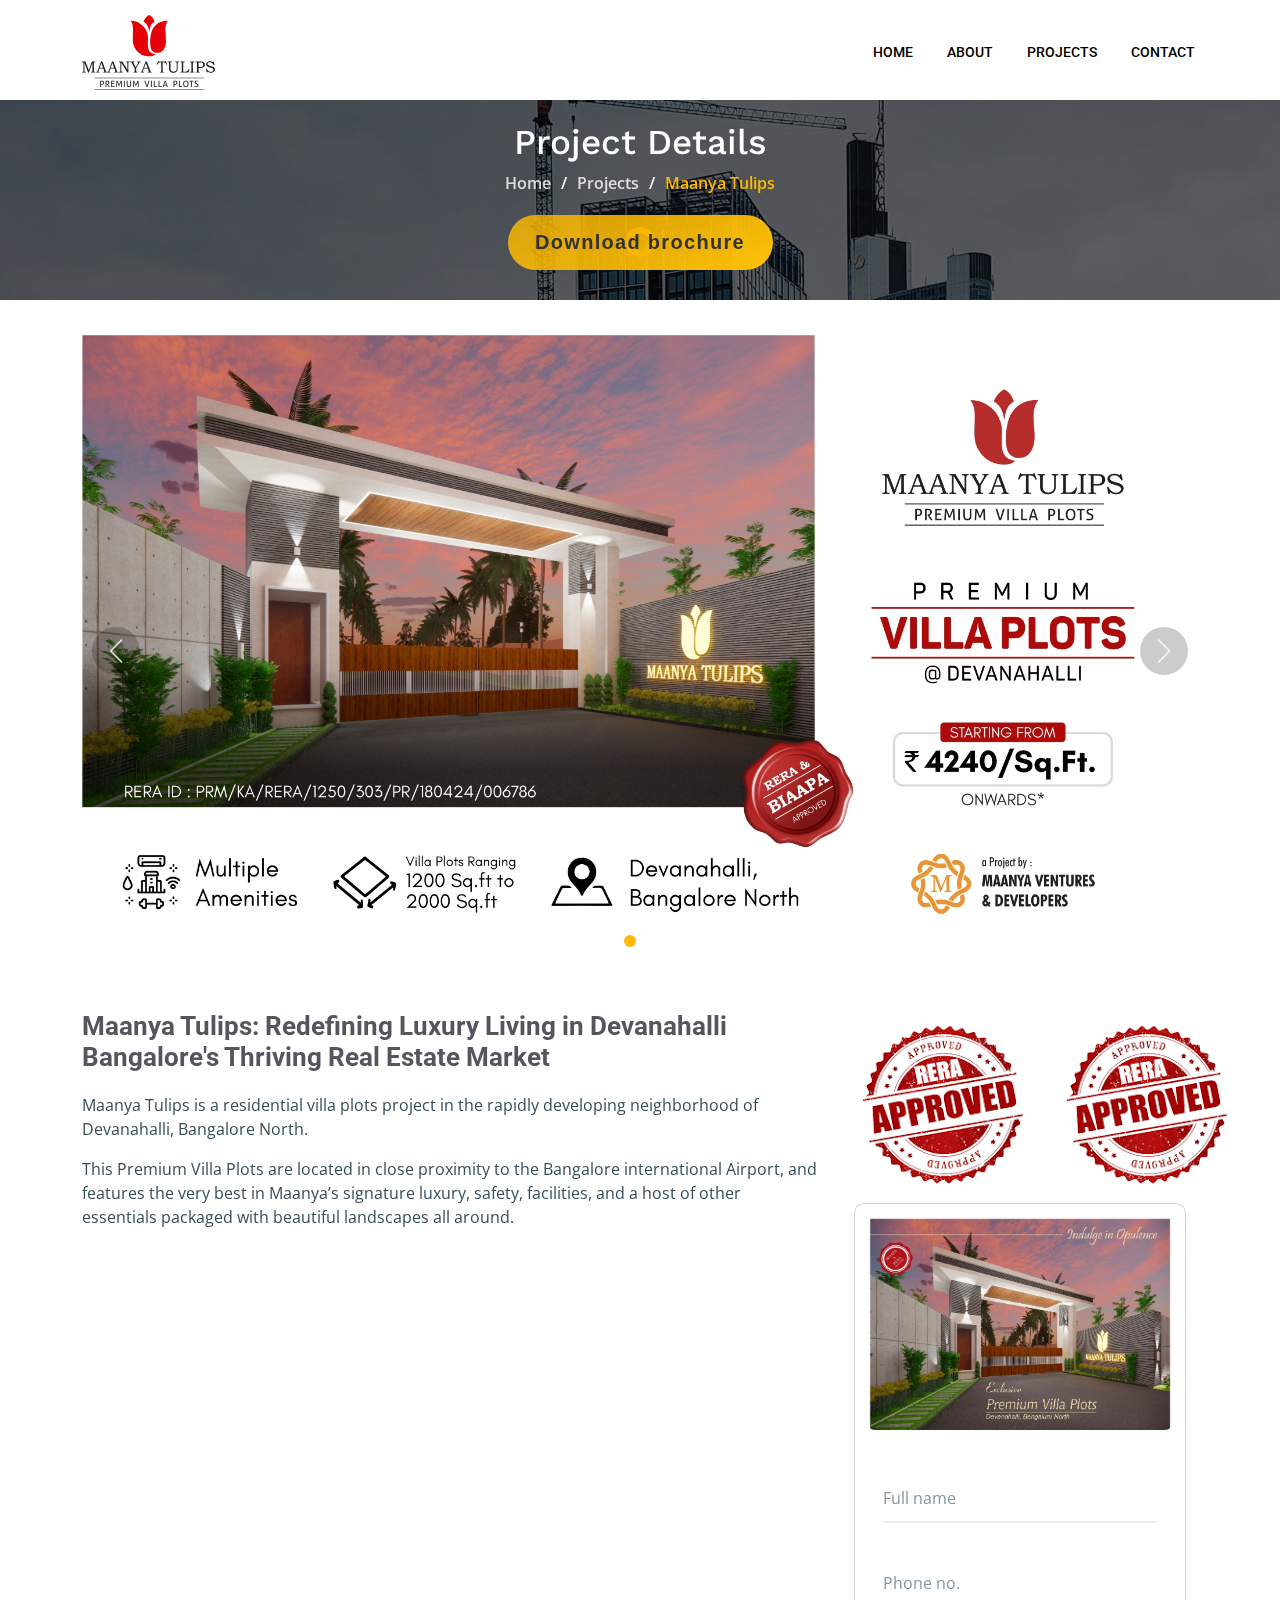
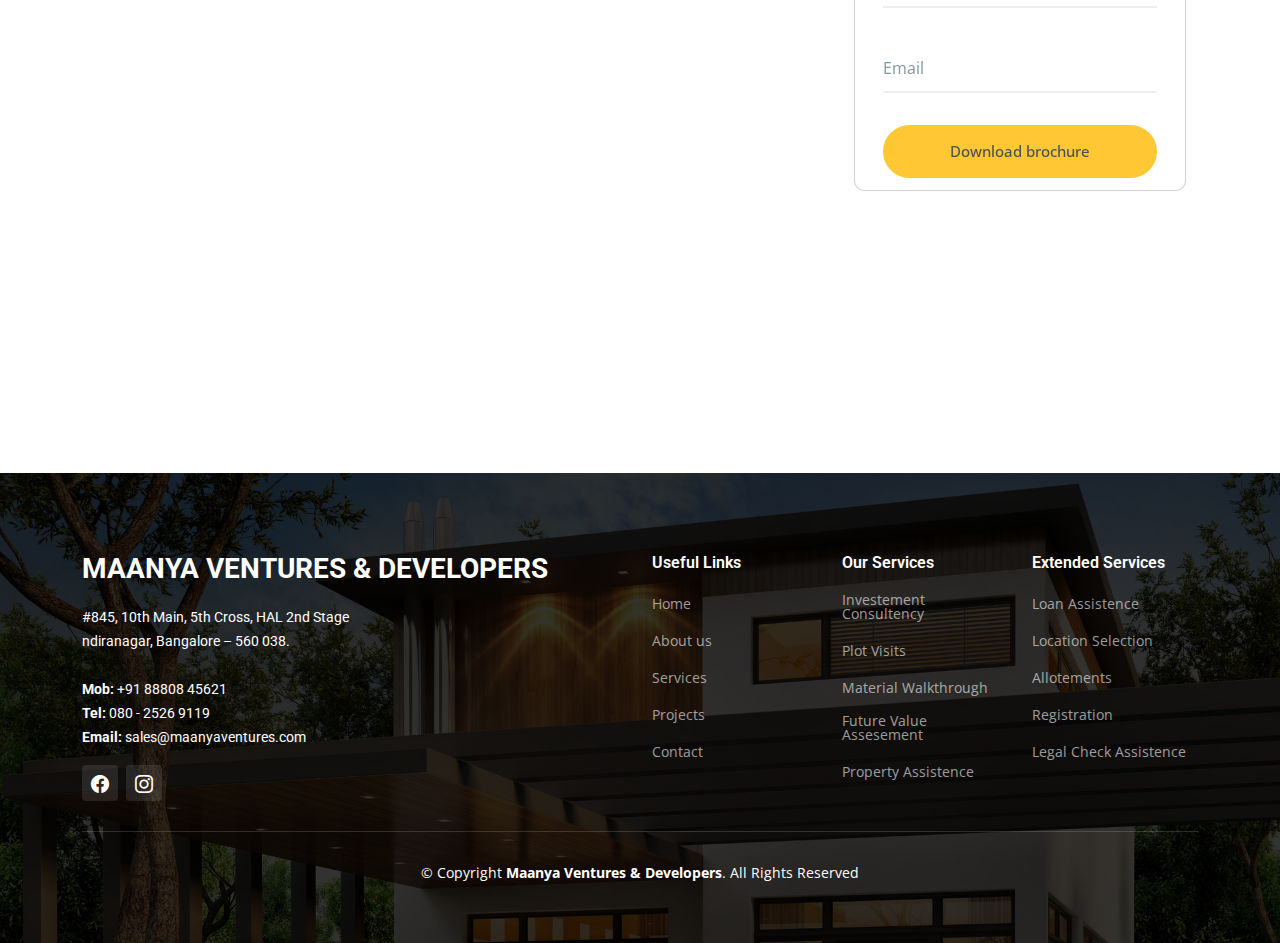
<file: project_maanyaTulips_temp.html>
<!DOCTYPE html>
<html lang="en">
  <head>
    <meta charset="utf-8" />
    <meta content="width=device-width, initial-scale=1.0" name="viewport" />

    <title>Maanya Ventures & Developers - Project Details</title>
    <meta content="" name="description" />
    <meta content="" name="keywords" />

    <!-- Favicons -->
    <link href="assets/img/maanya-logo.png" rel="icon" />
    <link href="assets/img/maanya-logo.png" rel="apple-touch-icon" />

    <!-- Google Fonts -->
    <link rel="preconnect" href="https://fonts.googleapis.com" />
    <link rel="preconnect" href="https://fonts.gstatic.com" crossorigin />
    <link
      href="https://fonts.googleapis.com/css2?family=Open+Sans:ital,wght@0,300;0,400;0,500;0,600;0,700;1,300;1,400;1,600;1,700&family=Roboto:ital,wght@0,300;0,400;0,500;0,600;0,700;1,300;1,400;1,500;1,600;1,700&family=Work+Sans:ital,wght@0,300;0,400;0,500;0,600;0,700;1,300;1,400;1,500;1,600;1,700&display=swap"
      rel="stylesheet"
    />

    <!-- Vendor CSS Files -->
    <link
      href="assets/vendor/bootstrap/css/bootstrap.min.css"
      rel="stylesheet"
    />
    <link
      href="assets/vendor/bootstrap-icons/bootstrap-icons.css"
      rel="stylesheet"
    />
    <link
      href="assets/vendor/fontawesome-free/css/all.min.css"
      rel="stylesheet"
    />
    <link href="assets/vendor/aos/aos.css" rel="stylesheet" />
    <link
      href="assets/vendor/glightbox/css/glightbox.min.css"
      rel="stylesheet"
    />
    <link href="assets/vendor/swiper/swiper-bundle.min.css" rel="stylesheet" />

    <!-- Template Main CSS File -->
    <link href="assets/css/main.css" rel="stylesheet" />

    <link href="assets/css/animated_btn.css" rel="stylesheet" />
    <link href="assets/css/download-brochure.css" rel="stylesheet" />

    <!-- =======================================================
  * Template Name: UpConstruction - v1.3.0
  * Template URL: https://bootstrapmade.com/upconstruction-bootstrap-construction-website-template/
  * Author: BootstrapMade.com
  * License: https://bootstrapmade.com/license/
  ======================================================== -->
    <script
      type="text/javascript"
      src="https://cdn.emailjs.com/dist/email.min.js"
    ></script>
    <script type="text/javascript">
      (function () {
        emailjs.init("X--WuJSN8HPmRe-GF");
      })();
    </script>
    <!-- Meta Pixel Code -->
    <script>
      !(function (f, b, e, v, n, t, s) {
        if (f.fbq) return;
        n = f.fbq = function () {
          n.callMethod
            ? n.callMethod.apply(n, arguments)
            : n.queue.push(arguments);
        };
        if (!f._fbq) f._fbq = n;
        n.push = n;
        n.loaded = !0;
        n.version = "2.0";
        n.queue = [];
        t = b.createElement(e);
        t.async = !0;
        t.src = v;
        s = b.getElementsByTagName(e)[0];
        s.parentNode.insertBefore(t, s);
      })(
        window,
        document,
        "script",
        "https://connect.facebook.net/en_US/fbevents.js"
      );
      fbq("init", "844946487449916");
      fbq("track", "PageView");
    </script>
    <noscript
      ><img
        height="1"
        width="1"
        style="display: none"
        src="https://www.facebook.com/tr?id=844946487449916&ev=PageView&noscript=1"
    /></noscript>
    <!-- End Meta Pixel Code -->

    <!-- Google tag (gtag.js) -->
    <script
      async
      src="https://www.googletagmanager.com/gtag/js?id=AW-16697902457"
    ></script>
    <script>
      window.dataLayer = window.dataLayer || [];
      function gtag() {
        dataLayer.push(arguments);
      }
      gtag("js", new Date());

      gtag("config", "AW-16697902457");
    </script>
  </head>

  <body>
    <script>
      window.onload = function () {
        document
          .getElementById("brochure-form")
          .addEventListener("submit", function (event) {
            event.preventDefault();

            emailjs.sendForm("service_a81spew", "template_ahgdpai", this).then(
              function () {
                setTimeout(function () {
                  window.location.href = "thank-you.html";
                }, 1000);
                // console.log('SUCCESS!', response.status, response.text);
              },
              function (error) {
                console.log("FAILED...", error);
                alert("Failed to send email. Please try again later.");
              }
            );
          });
      };
    </script>

    <style>
      @media only screen and (max-width: 768px) {
        /* Mobile View */
        .responsive-img-1 {
          content: url("assets/img/hero-carousel/maanya_banner_mobile_1.jpg");
        }
        .responsive-img-2 {
          content: url("assets/img/hero-carousel/maanya_banner_mobile_2.jpg");
        }
        /* .responsive-img:nth-of-type(3) {
          content: url("assets/img/maanya_banner_mobile_3.jpg");
        } */
      }
    </style>

    <!-- ======= Header ======= -->
    <header id="header" class="header d-flex align-items-center">
      <div
        class="container-fluid container-xl d-flex align-items-center justify-content-between"
      >
        <!-- <a href="index.html" class="logo d-flex align-items-center"> -->
        <!-- Uncomment the line below if you also wish to use an image logo -->
        <img src="assets/projectsLogo/tulip_logo.svg" alt="" height="75" />
        <!--  <h1>UpConstruction<span>.</span></h1> -->
        <!-- </a> -->

        <i class="mobile-nav-toggle mobile-nav-show bi bi-list"></i>
        <i class="mobile-nav-toggle mobile-nav-hide d-none bi bi-x"></i>
        <nav id="navbar" class="navbar">
          <ul>
            <li><a href="index.html">Home</a></li>
            <li><a href="about.html">About</a></li>
            <li><a href="projects.html">Projects</a></li>
            <li><a href="contact.html">Contact</a></li>
          </ul>
        </nav>
        <!-- .navbar -->
      </div>
    </header>
    <!-- End Header -->

    <main id="main">
      <!-- ======= Breadcrumbs ======= -->
      <div
        class="breadcrumbs d-flex align-items-center p-0"
        style="
          background-image: url('assets/img/breadcrumbs-bg.jpg');
          height: 200px;
          min-height: 0;
        "
      >
        <div
          class="container position-relative d-flex flex-column align-items-center"
          data-aos="fade"
        >
          <h2 style="font-size: 35px">Project Details</h2>
          <ol>
            <li><a href="index.html">Home</a></li>
            <li><a href="projects.html">Projects</a></li>
            <li>Maanya Tulips</li>
          </ol>
          <div class="wrap">
            <a
              data-aos="fade-up"
              data-aos-delay="200"
              href="#projectdetails"
              class="button"
              >Download brochure</a
            >
          </div>
        </div>
      </div>
      <!-- End Breadcrumbs -->

      <!-- ======= Projet Details Section ======= -->
      <section id="project-details" class="project-details">
        <div class="container" data-aos="fade-up" data-aos-delay="100">
          <div class="position-relative h-100">
            <div class="slides-1 portfolio-details-slider swiper">
              <div class="swiper-wrapper align-items-center">
                <div class="swiper-slide">
                  <img
                    class="responsive-img-1"
                    src="assets/img/hero-carousel/maanya_banner_1.jpg"
                    alt=""
                  />
                </div>

                <div class="swiper-slide">
                  <img
                    class="responsive-img-2"
                    src="assets/img/hero-carousel/maanya_banner_2.jpg"
                    alt=""
                  />
                </div>

                <!-- <div class="swiper-slide">
                  <img
                    class="responsive-img"
                    src="assets/img/maanya_banner_3.jpg"
                    alt=""
                  />
                </div> -->
              </div>
              <div class="swiper-pagination"></div>
            </div>
            <div class="swiper-button-prev"></div>
            <div class="swiper-button-next"></div>
          </div>

          <div class="row justify-content-between gy-4 mt-4">
            <div class="col-lg-8">
              <div class="portfolio-description">
                <h2>
                  Maanya Tulips: Redefining Luxury Living in Devanahalli
                  Bangalore's Thriving Real Estate Market
                </h2>
                <p>
                  Maanya Tulips is a residential villa plots project in the
                  rapidly developing neighborhood of Devanahalli, Bangalore
                  North.
                </p>

                <p>
                  This Premium Villa Plots are located in close proximity to the
                  Bangalore international Airport, and features the very best in
                  Maanya’s signature luxury, safety, facilities, and a host of
                  other essentials packaged with beautiful landscapes all
                  around.
                </p>
              </div>

              <!-- <div class="d-flex justify-content-center">
                <img src="assets/img/rera1.png" alt="" />
                <img src="assets/img/rera1.png" alt="" />
              </div> -->

              <!-- ======= Our Projects Section ======= -->
              <section id="projects" class="projects">
                <div class="container" data-aos="fade-up">
                  <div
                    class="portfolio-isotope"
                    data-portfolio-filter="*"
                    data-portfolio-layout="masonry"
                    data-portfolio-sort="original-order"
                  >
                    <div
                      class="row gy-4 portfolio-container"
                      data-aos="fade-up"
                      data-aos-delay="200"
                    >
                      <div
                        class="col-lg-6 col-md-6 portfolio-item filter-remodeling"
                      >
                        <div class="portfolio-content h-100">
                          <img
                            src="assets/img/projects/mt1.jpg"
                            class="img-fluid"
                            alt=""
                          />
                          <div class="portfolio-info">
                            <h4>Maanya Tulip</h4>
                            <p>Entry Gate</p>
                            <a
                              href="assets/img/projects/mt1.jpg"
                              title="Welcome to Maanya Tulips, a gated community that blends modern architecture with serene surroundings."
                              data-gallery="portfolio-gallery-remodeling"
                              class="glightbox preview-link"
                              ><i class="bi bi-zoom-in"></i
                            ></a>
                          </div>
                        </div>
                      </div>
                      <!-- End Projects Item -->

                      <div
                        class="col-lg-6 col-md-6 portfolio-item filter-remodeling"
                      >
                        <div class="portfolio-content h-100">
                          <img
                            src="assets/img/projects/mt2.jpg"
                            class="img-fluid"
                            alt=""
                          />
                          <div class="portfolio-info">
                            <h4>Maanya Tulip</h4>
                            <p>Premium piece of paradise where lush greenery</p>
                            <a
                              href="assets/img/projects/mt2.jpg"
                              title="Premium piece of paradise where lush greenery"
                              data-gallery="portfolio-gallery-remodeling"
                              class="glightbox preview-link"
                              ><i class="bi bi-zoom-in"></i
                            ></a>
                          </div>
                        </div>
                      </div>
                      <!-- End Projects Item -->

                      <div
                        class="col-lg-6 col-md-6 portfolio-item filter-remodeling"
                      >
                        <div class="portfolio-content h-100">
                          <img
                            src="assets/img/projects/mt3.jpg"
                            class="img-fluid"
                            alt=""
                          />
                          <div class="portfolio-info">
                            <h4>Maanya Tulip</h4>
                            <p>Basketball Court</p>
                            <a
                              href="assets/img/projects/mt3.jpg"
                              title="Stay active and enjoy recreational activities with our well-maintained basketball court."
                              data-gallery="portfolio-gallery-remodeling"
                              class="glightbox preview-link"
                              ><i class="bi bi-zoom-in"></i
                            ></a>
                          </div>
                        </div>
                      </div>
                      <!-- End Projects Item -->

                      <div
                        class="col-lg-6 col-md-6 portfolio-item filter-remodeling"
                      >
                        <div class="portfolio-content h-100">
                          <img
                            src="assets/img/projects/mt4.jpg"
                            class="img-fluid"
                            alt=""
                          />
                          <div class="portfolio-info">
                            <h4>Maanya Tulip</h4>
                            <p>Internal Road</p>
                            <a
                              href="assets/img/projects/mt4.jpg"
                              title="Beautiful tree-lined avenues that offer a scenic and peaceful drive within the community."
                              data-gallery="portfolio-gallery-remodeling"
                              class="glightbox preview-link"
                              ><i class="bi bi-zoom-in"></i
                            ></a>
                          </div>
                        </div>
                      </div>
                      <!-- End Projects Item -->

                      <div
                        class="col-lg-6 col-md-6 portfolio-item filter-remodeling"
                      >
                        <div class="portfolio-content h-100">
                          <img
                            src="assets/img/projects/mt5.jpg"
                            class="img-fluid"
                            alt=""
                          />
                          <div class="portfolio-info">
                            <h4>Maanya Tulip</h4>
                            <p>Open Area</p>
                            <a
                              href="assets/img/projects/mt5.jpg"
                              title="Expansive open spaces designed to enhance community living and provide room for relaxation."
                              data-gallery="portfolio-gallery-remodeling"
                              class="glightbox preview-link"
                              ><i class="bi bi-zoom-in"></i
                            ></a>
                          </div>
                        </div>
                      </div>
                      <!-- End Projects Item -->

                      <div
                        class="col-lg-6 col-md-6 portfolio-item filter-remodeling"
                      >
                        <div class="portfolio-content h-100">
                          <img
                            src="assets/img/projects/mt6.jpg"
                            class="img-fluid"
                            alt=""
                          />
                          <div class="portfolio-info">
                            <h4>Maanya Tulip</h4>
                            <p>Layout</p>
                            <a
                              href="assets/img/projects/mt6.jpg"
                              title="trategically planned plots offering a blend of luxury and convenience for modern living."
                              data-gallery="portfolio-gallery-remodeling"
                              class="glightbox preview-link"
                              ><i class="bi bi-zoom-in"></i
                            ></a>
                          </div>
                        </div>
                      </div>
                      <!-- End Projects Item -->
                    </div>
                    <!-- End Projects Container -->
                  </div>
                </div>
              </section>
              <!-- End Our Projects Section -->

            
            </div>

            <div class="col-lg-4">
              <div class="d-flex">
                <img src="assets/img/rera1.png" alt="" />
                <img src="assets/img/rera1.png" alt="" />
              </div>
              <div class="portfolio-info">
                <div class="container" id="projectdetails">
                  <!-- code here -->
                  <div class="card">
                    <div class="card-image">
                      <!-- <h2 class="card-heading">
                        Maanya Tulips
                        <small>Download brochure</small>
                      </h2> -->
                    </div>
                    <form class="card-form">
                      <div class="input">
                        <input type="text" class="input-field" required />
                        <label class="input-label">Full name</label>
                      </div>
                      <div class="input">
                        <input
                          type="tel"
                          class="input-field"
                          name="phone"
                          id="phone"
                          pattern="[0-9]{10}"
                          required
                        />
                        <label class="input-label">Phone no.</label>
                      </div>
                      <div class="input">
                        <input
                          type="email"
                          name="email"
                          id="email"
                          class="input-field"
                          required
                        />
                        <label class="input-label">Email</label>
                      </div>
                      <div class="action" id="projectdetails">
                        <button class="action-button">Download brochure</button>
                      </div>
                    </form>
                  </div>
                </div>
              </div>
            </div>
          </div>
        </div>
      </section>
      <!-- End Projet Details Section -->
    </main>

    <!-- End #main -->

    <!-- ======= Footer ======= -->
    <footer id="footer" class="footer">
      <div class="footer-content position-relative">
        <div class="container">
          <div class="row">
            <div class="col-lg-6 col-md-9">
              <div class="footer-info">
                <h3>Maanya Ventures & Developers</h3>
                <p>
                  #845, 10th Main, 5th Cross, HAL 2nd Stage <br />
                  ndiranagar, Bangalore – 560 038.<br /><br />
                  <strong>Mob:</strong> +91 88808 45621<br />
                  <strong>Tel:</strong> 080 - 2526 9119<br />
                  <strong>Email:</strong> sales@maanyaventures.com<br />
                </p>
                <div class="social-links d-flex mt-3">
                  <a
                    href="https://www.facebook.com/profile.php?id=61559555138668"
                    class="d-flex align-items-center justify-content-center"
                    target="_blank"
                    ><i class="bi bi-facebook"></i
                  ></a>
                  <a
                    href="https://www.instagram.com/maanyaventures_official/"
                    class="d-flex align-items-center justify-content-center"
                    ><i class="bi bi-instagram"></i
                  ></a>
                </div>
              </div>
            </div>
            <!-- End footer info column-->

            <div class="col-lg-2 col-md-3 footer-links">
              <h4>Useful Links</h4>
              <ul>
                <li><a href="#">Home</a></li>
                <li><a href="#">About us</a></li>
                <li><a href="#">Services</a></li>
                <li><a href="#">Projects</a></li>
                <li><a href="#">Contact</a></li>
              </ul>
            </div>
            <!-- End footer links column-->

            <div class="col-lg-2 col-md-3 footer-links">
              <h4>Our Services</h4>
              <ul>
                <li><a href="#">Investement Consultency</a></li>
                <li><a href="#">Plot Visits</a></li>
                <li><a href="#">Material Walkthrough</a></li>
                <li><a href="#">Future Value Assesement</a></li>
                <li><a href="#">Property Assistence</a></li>
              </ul>
            </div>
            <!-- End footer links column-->

            <div class="col-lg-2 col-md-3 footer-links">
              <h4>Extended Services</h4>
              <ul>
                <li><a href="#">Loan Assistence</a></li>
                <li><a href="#">Location Selection</a></li>
                <li><a href="#">Allotements</a></li>
                <li><a href="#">Registration</a></li>
                <li><a href="#">Legal Check Assistence</a></li>
              </ul>
            </div>
            <!-- End footer links column-->
          </div>
        </div>
      </div>

      <div class="footer-legal text-center position-relative">
        <div class="container">
          <div class="copyright">
            &copy; Copyright
            <strong><span>Maanya Ventures & Developers</span></strong
            >. All Rights Reserved
          </div>
        </div>
      </div>
    </footer>
    <!-- End Footer -->

    <a
      href="#"
      class="scroll-top d-flex align-items-center justify-content-center"
      ><i class="bi bi-arrow-up-short"></i
    ></a>

    <div id="preloader"></div>

    <!-- Vendor JS Files -->
    <script src="assets/vendor/bootstrap/js/bootstrap.bundle.min.js"></script>
    <script src="assets/vendor/aos/aos.js"></script>
    <script src="assets/vendor/glightbox/js/glightbox.min.js"></script>
    <script src="assets/vendor/isotope-layout/isotope.pkgd.min.js"></script>
    <script src="assets/vendor/swiper/swiper-bundle.min.js"></script>
    <script src="assets/vendor/purecounter/purecounter_vanilla.js"></script>
    <script src="assets/vendor/php-email-form/validate.js"></script>

    <!-- Template Main JS File -->
    <script src="assets/js/main.js"></script>
  </body>
</html>
</file>
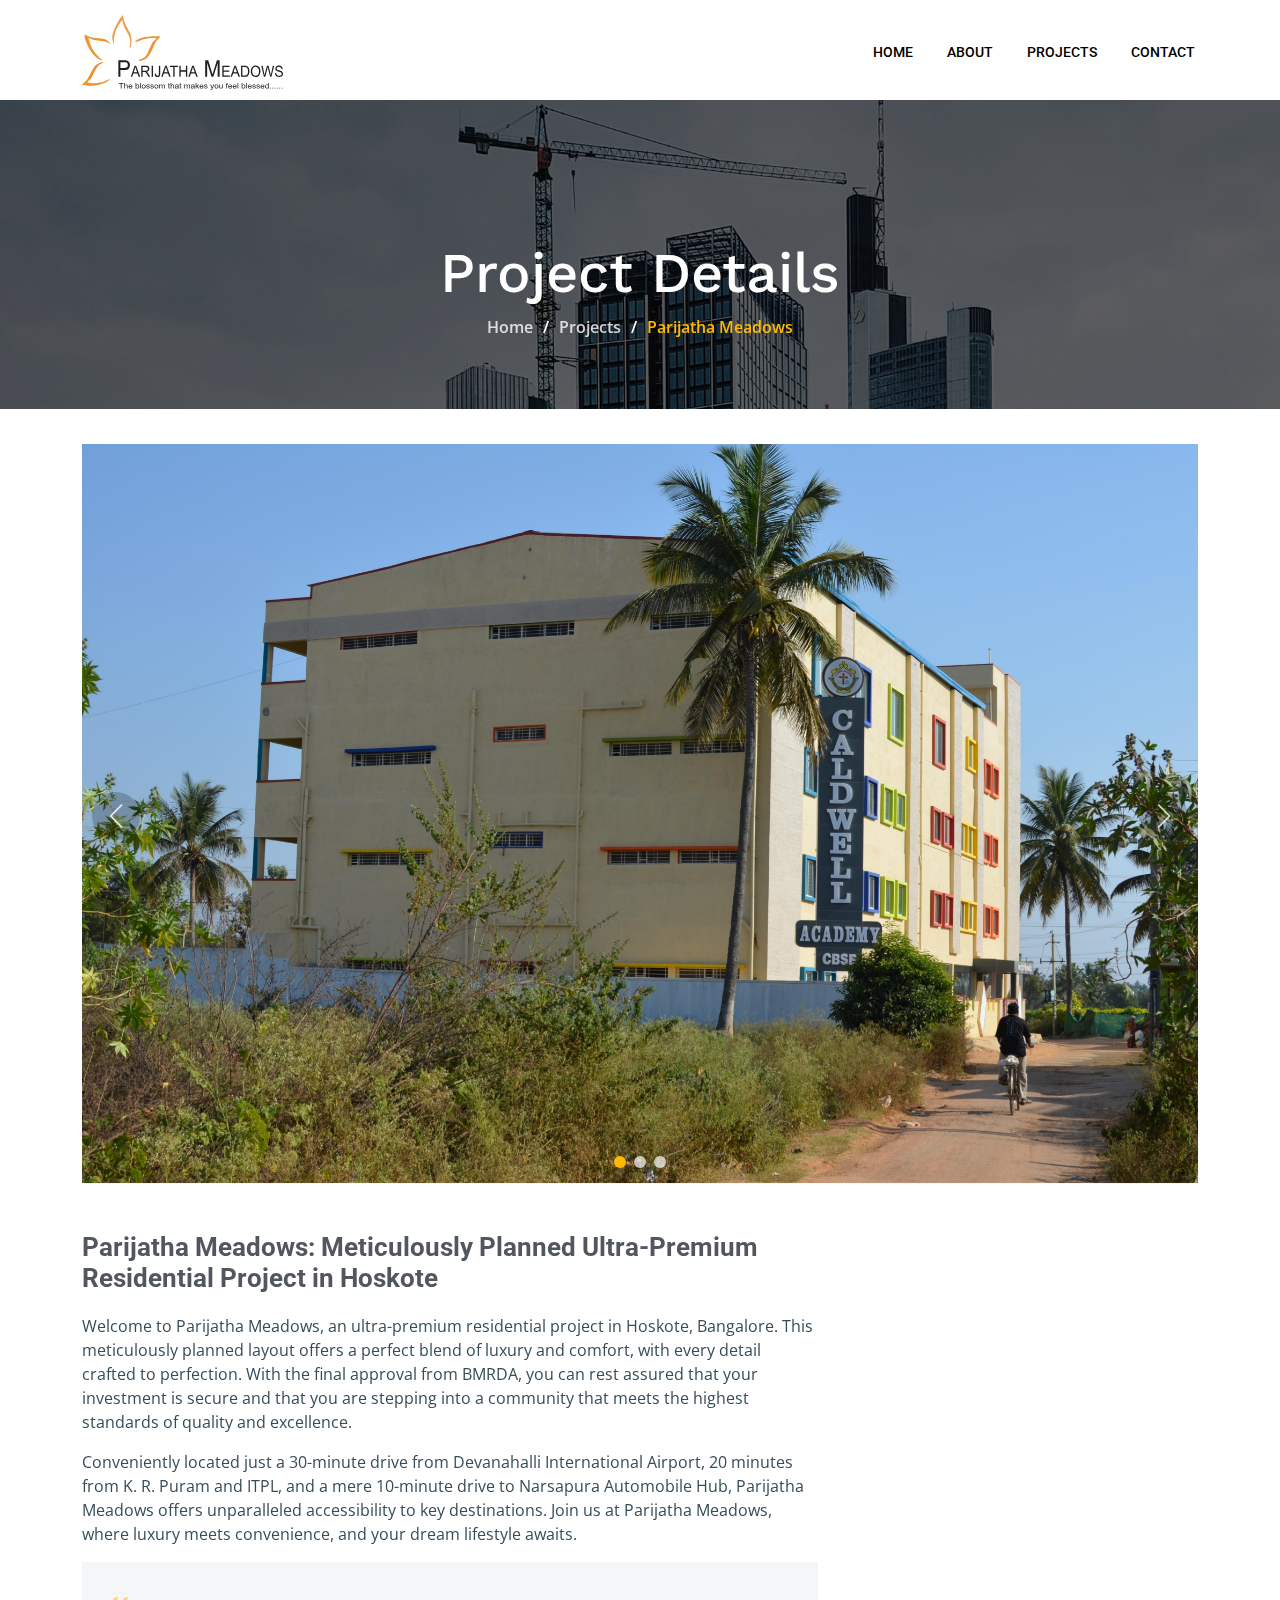
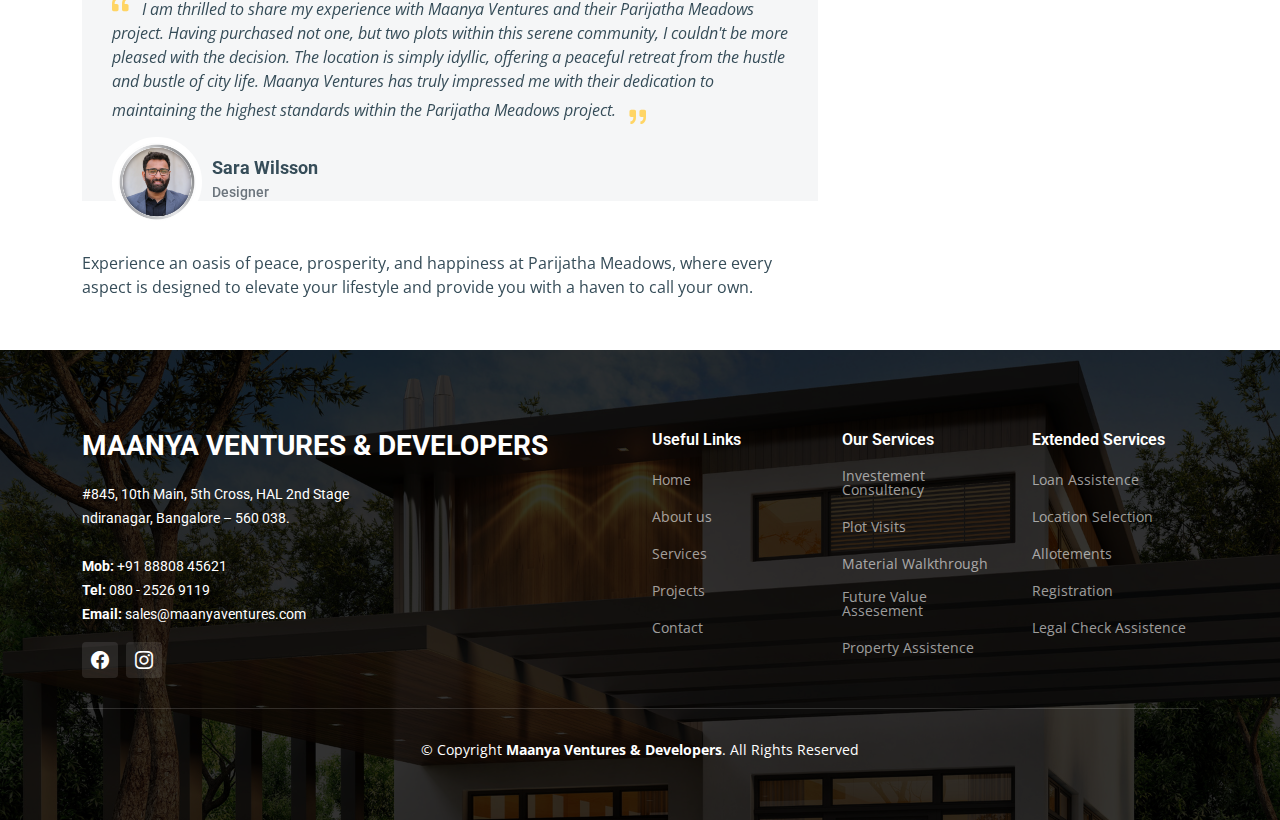
<file: project_parijathaMeadows.html>
<!DOCTYPE html>
<html lang="en">
  <head>
    <meta charset="utf-8" />
    <meta content="width=device-width, initial-scale=1.0" name="viewport" />

    <title>Maanya Ventures & Developers - Project Details</title>
    <meta content="" name="description" />
    <meta content="" name="keywords" />

    <!-- Favicons -->
    <link href="assets/img/maanya-logo.png" rel="icon" />
    <link href="assets/img/maanya-logo.png" rel="apple-touch-icon" />

    <!-- Google Fonts -->
    <link rel="preconnect" href="https://fonts.googleapis.com" />
    <link rel="preconnect" href="https://fonts.gstatic.com" crossorigin />
    <link
      href="https://fonts.googleapis.com/css2?family=Open+Sans:ital,wght@0,300;0,400;0,500;0,600;0,700;1,300;1,400;1,600;1,700&family=Roboto:ital,wght@0,300;0,400;0,500;0,600;0,700;1,300;1,400;1,500;1,600;1,700&family=Work+Sans:ital,wght@0,300;0,400;0,500;0,600;0,700;1,300;1,400;1,500;1,600;1,700&display=swap"
      rel="stylesheet"
    />

    <!-- Vendor CSS Files -->
    <link
      href="assets/vendor/bootstrap/css/bootstrap.min.css"
      rel="stylesheet"
    />
    <link
      href="assets/vendor/bootstrap-icons/bootstrap-icons.css"
      rel="stylesheet"
    />
    <link
      href="assets/vendor/fontawesome-free/css/all.min.css"
      rel="stylesheet"
    />
    <link href="assets/vendor/aos/aos.css" rel="stylesheet" />
    <link
      href="assets/vendor/glightbox/css/glightbox.min.css"
      rel="stylesheet"
    />
    <link href="assets/vendor/swiper/swiper-bundle.min.css" rel="stylesheet" />

    <!-- Template Main CSS File -->
    <link href="assets/css/main.css" rel="stylesheet" />

    <!-- =======================================================
  * Template Name: UpConstruction - v1.3.0
  * Template URL: https://bootstrapmade.com/upconstruction-bootstrap-construction-website-template/
  * Author: BootstrapMade.com
  * License: https://bootstrapmade.com/license/
  ======================================================== -->
    <!-- Meta Pixel Code -->
    <script>
      !(function (f, b, e, v, n, t, s) {
        if (f.fbq) return;
        n = f.fbq = function () {
          n.callMethod
            ? n.callMethod.apply(n, arguments)
            : n.queue.push(arguments);
        };
        if (!f._fbq) f._fbq = n;
        n.push = n;
        n.loaded = !0;
        n.version = "2.0";
        n.queue = [];
        t = b.createElement(e);
        t.async = !0;
        t.src = v;
        s = b.getElementsByTagName(e)[0];
        s.parentNode.insertBefore(t, s);
      })(
        window,
        document,
        "script",
        "https://connect.facebook.net/en_US/fbevents.js"
      );
      fbq("init", "844946487449916");
      fbq("track", "PageView");
    </script>
    <noscript
      ><img
        height="1"
        width="1"
        style="display: none"
        src="https://www.facebook.com/tr?id=844946487449916&ev=PageView&noscript=1"
    /></noscript>
    <!-- End Meta Pixel Code -->

    <!-- Google tag (gtag.js) -->
    <script
      async
      src="https://www.googletagmanager.com/gtag/js?id=AW-16697902457"
    ></script>
    <script>
      window.dataLayer = window.dataLayer || [];
      function gtag() {
        dataLayer.push(arguments);
      }
      gtag("js", new Date());

      gtag("config", "AW-16697902457");
    </script>
  </head>

  <body>
    <!-- ======= Header ======= -->
    <header id="header" class="header d-flex align-items-center">
      <div
        class="container-fluid container-xl d-flex align-items-center justify-content-between"
      >
        <!-- <a href="index.html" class="logo d-flex align-items-center"> -->
        <!-- Uncomment the line below if you also wish to use an image logo -->
        <img src="assets/projectsLogo/parijatha_logo.svg" alt="" height="75" />
        <!-- <h1>UpConstruction<span>.</span></h1> -->
        <!-- </a> -->

        <i class="mobile-nav-toggle mobile-nav-show bi bi-list"></i>
        <i class="mobile-nav-toggle mobile-nav-hide d-none bi bi-x"></i>
        <nav id="navbar" class="navbar">
          <ul>
            <li><a href="index.html">Home</a></li>
            <li><a href="about.html">About</a></li>
            <li><a href="projects.html">Projects</a></li>
            <li><a href="contact.html">Contact</a></li>
          </ul>
        </nav>
        <!-- .navbar -->
      </div>
    </header>
    <!-- End Header -->

    <main id="main">
      <!-- ======= Breadcrumbs ======= -->
      <div
        class="breadcrumbs d-flex align-items-center"
        style="background-image: url('assets/img/breadcrumbs-bg.jpg')"
      >
        <div
          class="container position-relative d-flex flex-column align-items-center"
          data-aos="fade"
        >
          <h2>Project Details</h2>
          <ol>
            <li><a href="index.html">Home</a></li>
            <li><a href="projects.html">Projects</a></li>
            <li>Parijatha Meadows</li>
          </ol>
        </div>
      </div>
      <!-- End Breadcrumbs -->

      <!-- ======= Projet Details Section ======= -->
      <section id="project-details" class="project-details">
        <div class="container" data-aos="fade-up" data-aos-delay="100">
          <div class="position-relative h-100">
            <div class="slides-1 portfolio-details-slider swiper">
              <div class="swiper-wrapper align-items-center">
                <div class="swiper-slide">
                  <img src="assets/img/projects/pm.jpeg" alt="" />
                </div>
                <div class="swiper-slide">
                  <img src="assets/img/projects/mlotus5.jpeg" alt="" />
                </div>
                <div class="swiper-slide">
                  <img src="assets/img/projects/pm2.jpeg" alt="" />
                </div>
              </div>
              <div class="swiper-pagination"></div>
            </div>
            <div class="swiper-button-prev"></div>
            <div class="swiper-button-next"></div>
          </div>

          <div class="row justify-content-between gy-4 mt-4">
            <div class="col-lg-8">
              <div class="portfolio-description">
                <h2>
                  Parijatha Meadows: Meticulously Planned Ultra-Premium
                  Residential Project in Hoskote
                </h2>
                <p>
                  Welcome to Parijatha Meadows, an ultra-premium residential
                  project in Hoskote, Bangalore. This meticulously planned
                  layout offers a perfect blend of luxury and comfort, with
                  every detail crafted to perfection. With the final approval
                  from BMRDA, you can rest assured that your investment is
                  secure and that you are stepping into a community that meets
                  the highest standards of quality and excellence.
                </p>
                <p>
                  Conveniently located just a 30-minute drive from Devanahalli
                  International Airport, 20 minutes from K. R. Puram and ITPL,
                  and a mere 10-minute drive to Narsapura Automobile Hub,
                  Parijatha Meadows offers unparalleled accessibility to key
                  destinations. Join us at Parijatha Meadows, where luxury meets
                  convenience, and your dream lifestyle awaits.
                </p>

                <div class="testimonial-item">
                  <p>
                    <i class="bi bi-quote quote-icon-left"></i>
                    I am thrilled to share my experience with Maanya Ventures
                    and their Parijatha Meadows project. Having purchased not
                    one, but two plots within this serene community, I couldn't
                    be more pleased with the decision. The location is simply
                    idyllic, offering a peaceful retreat from the hustle and
                    bustle of city life. Maanya Ventures has truly impressed me
                    with their dedication to maintaining the highest standards
                    within the Parijatha Meadows project.
                    <i class="bi bi-quote quote-icon-right"></i>
                  </p>
                  <div>
                    <img
                      src="assets/img/testimonials/parth.jpg"
                      class="testimonial-img"
                      alt=""
                    />
                    <h3>Sara Wilsson</h3>
                    <h4>Designer</h4>
                  </div>
                </div>

                <p>
                  Experience an oasis of peace, prosperity, and happiness at
                  Parijatha Meadows, where every aspect is designed to elevate
                  your lifestyle and provide you with a haven to call your own.
                </p>
              </div>
            </div>

            <!-- <div class="col-lg-3">
              <div class="portfolio-info">
                <h3>Project information</h3>
                <ul>
                  <a
                    href="assets/img/samplePDF.pdf"
                    download
                    class="btn-visit align-self-start"
                    >Download brochure</a
                  >
                </ul>
              </div>
            </div> -->
          </div>
        </div>
      </section>
      <!-- End Projet Details Section -->
    </main>
    <!-- End #main -->

    <!-- ======= Footer ======= -->
    <footer id="footer" class="footer">
      <div class="footer-content position-relative">
        <div class="container">
          <div class="row">
            <div class="col-lg-6 col-md-9">
              <div class="footer-info">
                <h3>Maanya Ventures & Developers</h3>
                <p>
                  #845, 10th Main, 5th Cross, HAL 2nd Stage <br />
                  ndiranagar, Bangalore – 560 038.<br /><br />
                  <strong>Mob:</strong> +91 88808 45621<br />
                  <strong>Tel:</strong> 080 - 2526 9119<br />
                  <strong>Email:</strong> sales@maanyaventures.com<br />
                </p>
                <div class="social-links d-flex mt-3">
                  <a
                    href="https://www.facebook.com/profile.php?id=61559555138668"
                    class="d-flex align-items-center justify-content-center"
                    target="_blank"
                    ><i class="bi bi-facebook"></i
                  ></a>
                  <a
                    href="https://www.instagram.com/maanyaventures_official/"
                    class="d-flex align-items-center justify-content-center"
                    ><i class="bi bi-instagram"></i
                  ></a>
                </div>
              </div>
            </div>
            <!-- End footer info column-->

            <div class="col-lg-2 col-md-3 footer-links">
              <h4>Useful Links</h4>
              <ul>
                <li><a href="#">Home</a></li>
                <li><a href="#">About us</a></li>
                <li><a href="#">Services</a></li>
                <li><a href="#">Projects</a></li>
                <li><a href="#">Contact</a></li>
              </ul>
            </div>
            <!-- End footer links column-->

            <div class="col-lg-2 col-md-3 footer-links">
              <h4>Our Services</h4>
              <ul>
                <li><a href="#">Investement Consultency</a></li>
                <li><a href="#">Plot Visits</a></li>
                <li><a href="#">Material Walkthrough</a></li>
                <li><a href="#">Future Value Assesement</a></li>
                <li><a href="#">Property Assistence</a></li>
              </ul>
            </div>
            <!-- End footer links column-->

            <div class="col-lg-2 col-md-3 footer-links">
              <h4>Extended Services</h4>
              <ul>
                <li><a href="#">Loan Assistence</a></li>
                <li><a href="#">Location Selection</a></li>
                <li><a href="#">Allotements</a></li>
                <li><a href="#">Registration</a></li>
                <li><a href="#">Legal Check Assistence</a></li>
              </ul>
            </div>
            <!-- End footer links column-->
          </div>
        </div>
      </div>

      <div class="footer-legal text-center position-relative">
        <div class="container">
          <div class="copyright">
            &copy; Copyright
            <strong><span>Maanya Ventures & Developers</span></strong
            >. All Rights Reserved
          </div>
        </div>
      </div>
    </footer>
    <!-- End Footer -->

    <a
      href="#"
      class="scroll-top d-flex align-items-center justify-content-center"
      ><i class="bi bi-arrow-up-short"></i
    ></a>

    <div id="preloader"></div>

    <!-- Vendor JS Files -->
    <script src="assets/vendor/bootstrap/js/bootstrap.bundle.min.js"></script>
    <script src="assets/vendor/aos/aos.js"></script>
    <script src="assets/vendor/glightbox/js/glightbox.min.js"></script>
    <script src="assets/vendor/isotope-layout/isotope.pkgd.min.js"></script>
    <script src="assets/vendor/swiper/swiper-bundle.min.js"></script>
    <script src="assets/vendor/purecounter/purecounter_vanilla.js"></script>
    <script src="assets/vendor/php-email-form/validate.js"></script>

    <!-- Template Main JS File -->
    <script src="assets/js/main.js"></script>
  </body>
</html>
</file>
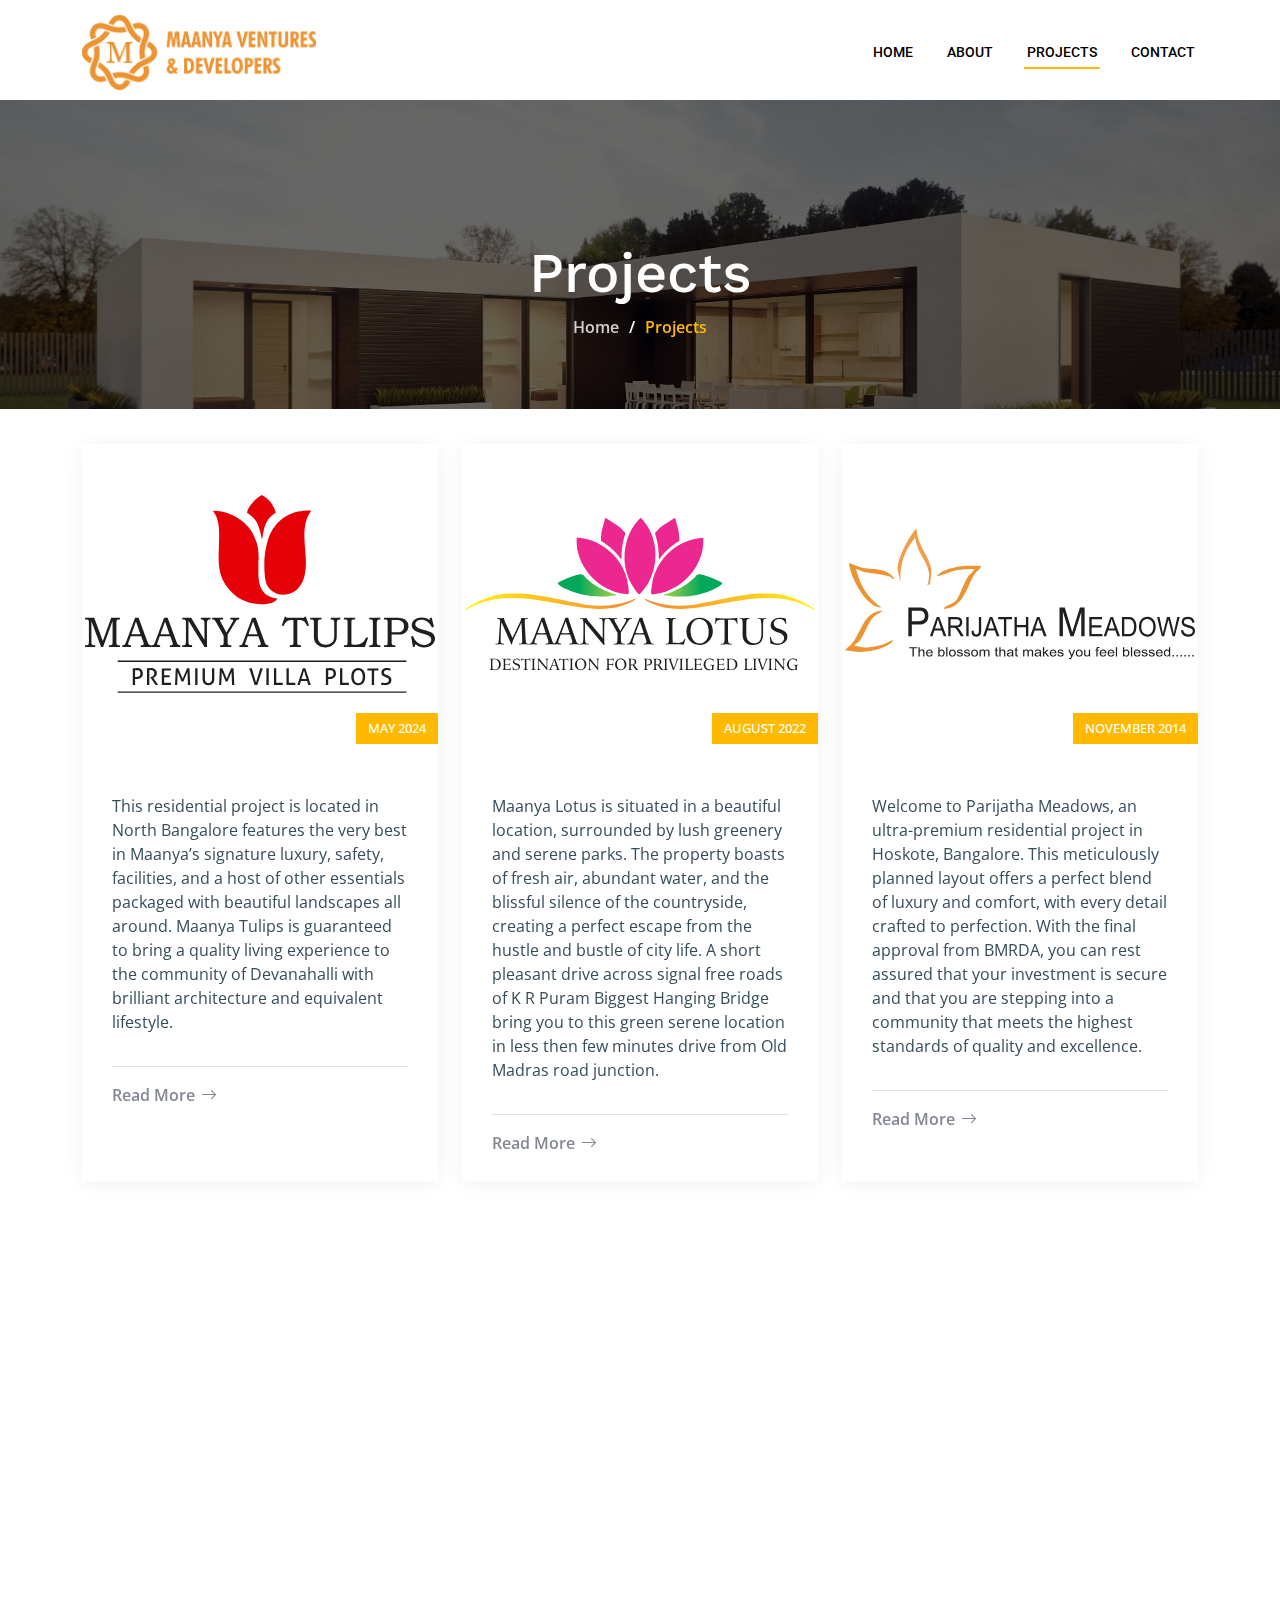
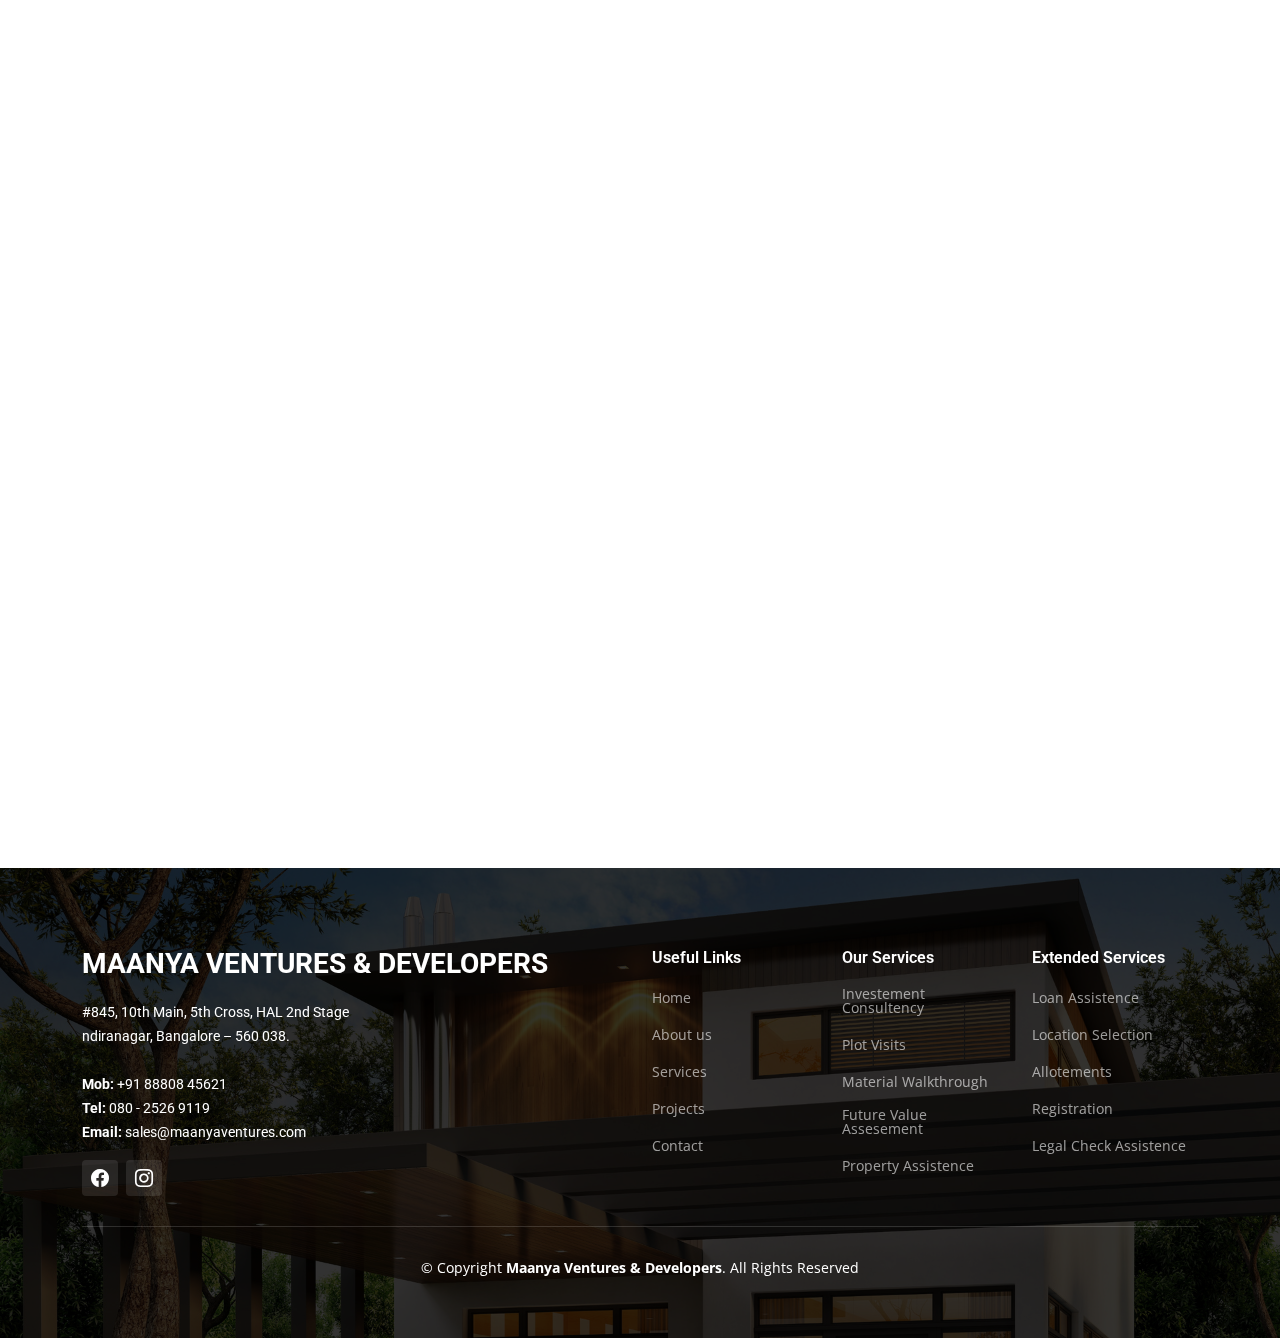
<file: projects.html>
<!DOCTYPE html>
<html lang="en">
  <head>
    <meta charset="utf-8" />
    <meta content="width=device-width, initial-scale=1.0" name="viewport" />

    <title>Maanya Ventures & Developers - Projects</title>
    <meta content="" name="description" />
    <meta content="" name="keywords" />

    <!-- Favicons -->
    <link href="assets/img/maanya-logo.png" rel="icon" />
    <link href="assets/img/maanya-logo.png" rel="apple-touch-icon" />

    <!-- Google Fonts -->
    <link rel="preconnect" href="https://fonts.googleapis.com" />
    <link rel="preconnect" href="https://fonts.gstatic.com" crossorigin />
    <link
      href="https://fonts.googleapis.com/css2?family=Open+Sans:ital,wght@0,300;0,400;0,500;0,600;0,700;1,300;1,400;1,600;1,700&family=Roboto:ital,wght@0,300;0,400;0,500;0,600;0,700;1,300;1,400;1,500;1,600;1,700&family=Work+Sans:ital,wght@0,300;0,400;0,500;0,600;0,700;1,300;1,400;1,500;1,600;1,700&display=swap"
      rel="stylesheet"
    />

    <!-- Vendor CSS Files -->
    <link
      href="assets/vendor/bootstrap/css/bootstrap.min.css"
      rel="stylesheet"
    />
    <link
      href="assets/vendor/bootstrap-icons/bootstrap-icons.css"
      rel="stylesheet"
    />
    <link
      href="assets/vendor/fontawesome-free/css/all.min.css"
      rel="stylesheet"
    />
    <link href="assets/vendor/aos/aos.css" rel="stylesheet" />
    <link
      href="assets/vendor/glightbox/css/glightbox.min.css"
      rel="stylesheet"
    />
    <link href="assets/vendor/swiper/swiper-bundle.min.css" rel="stylesheet" />

    <!-- Template Main CSS File -->
    <link href="assets/css/main.css" rel="stylesheet" />

    <!-- =======================================================
  * Template Name: UpConstruction - v1.3.0
  * Template URL: https://bootstrapmade.com/upconstruction-bootstrap-construction-website-template/
  * Author: BootstrapMade.com
  * License: https://bootstrapmade.com/license/
  ======================================================== -->
    <!-- Meta Pixel Code -->
    <script>
      !(function (f, b, e, v, n, t, s) {
        if (f.fbq) return;
        n = f.fbq = function () {
          n.callMethod
            ? n.callMethod.apply(n, arguments)
            : n.queue.push(arguments);
        };
        if (!f._fbq) f._fbq = n;
        n.push = n;
        n.loaded = !0;
        n.version = "2.0";
        n.queue = [];
        t = b.createElement(e);
        t.async = !0;
        t.src = v;
        s = b.getElementsByTagName(e)[0];
        s.parentNode.insertBefore(t, s);
      })(
        window,
        document,
        "script",
        "https://connect.facebook.net/en_US/fbevents.js"
      );
      fbq("init", "844946487449916");
      fbq("track", "PageView");
    </script>
    <noscript
      ><img
        height="1"
        width="1"
        style="display: none"
        src="https://www.facebook.com/tr?id=844946487449916&ev=PageView&noscript=1"
    /></noscript>
    <!-- End Meta Pixel Code -->

    <!-- Google tag (gtag.js) -->
    <script
      async
      src="https://www.googletagmanager.com/gtag/js?id=AW-16697902457"
    ></script>
    <script>
      window.dataLayer = window.dataLayer || [];
      function gtag() {
        dataLayer.push(arguments);
      }
      gtag("js", new Date());

      gtag("config", "AW-16697902457");
    </script>
  </head>

  <body>
    <!-- ======= Header ======= -->
    <header id="header" class="header d-flex align-items-center">
      <div
        class="container-fluid container-xl d-flex align-items-center justify-content-between"
      >
        <a href="index.html" class="logo d-flex align-items-center">
          <!-- Uncomment the line below if you also wish to use an image logo -->
          <img src="assets/img/MAANYA_DEVLOPERS_LOGO.png" alt="" height="75" />
          <!-- <h1>UpConstruction<span>.</span></h1> -->
        </a>

        <i class="mobile-nav-toggle mobile-nav-show bi bi-list"></i>
        <i class="mobile-nav-toggle mobile-nav-hide d-none bi bi-x"></i>
        <nav id="navbar" class="navbar">
          <ul>
            <li><a href="index.html">Home</a></li>
            <li><a href="about.html">About</a></li>
            <li><a href="projects.html" class="active">Projects</a></li>
            <li><a href="contact.html">Contact</a></li>
          </ul>
        </nav>
        <!-- .navbar -->
      </div>
    </header>
    <!-- End Header -->

    <main id="main">
      <!-- ======= Breadcrumbs ======= -->
      <div
        class="breadcrumbs d-flex align-items-center"
        style="background-image: url('assets/img/breadcrumb.jpg')"
      >
        <div
          class="container position-relative d-flex flex-column align-items-center"
          data-aos="fade"
        >
          <h2>Projects</h2>
          <ol>
            <li><a href="index.html">Home</a></li>
            <li>Projects</li>
          </ol>
        </div>
      </div>
      <!-- End Breadcrumbs -->

      <!-- ======= main project Section ======= -->
      <section id="blog" class="blog">
        <div class="container" data-aos="fade-up" data-aos-delay="100">
          <div class="row gy-4 posts-list">
            <div class="col-xl-4 col-md-6">
              <div class="post-item position-relative h-100">
                <a href="project_maanyaTulips.html">
                  <div
                    class="post-img position-relative overflow-hidden d-flex align-items-center justify-content-center"
                  >
                    <img
                      src="assets/img/tulip_logo.svg"
                      class="img-fluid logo-img"
                      alt=""
                    />
                    <span class="post-date">May 2024</span>
                  </div>
                </a>
                <div class="post-content d-flex flex-column">
                  <p>
                    This residential project is located in North Bangalore
                    features the very best in Maanya’s signature luxury, safety,
                    facilities, and a host of other essentials packaged with
                    beautiful landscapes all around. Maanya Tulips is guaranteed
                    to bring a quality living experience to the community of
                    Devanahalli with brilliant architecture and equivalent
                    lifestyle.
                  </p>
                  <hr />

                  <a
                    href="project_maanyaTulips.html"
                    class="readmore stretched-link"
                    ><span>Read More</span><i class="bi bi-arrow-right"></i
                  ></a>
                </div>
              </div>
            </div>
            <!-- End post list item -->

            <div class="col-xl-4 col-md-6">
              <div class="post-item position-relative h-100">
                <a href="project_maanyaLotus.html">
                  <div
                    class="post-img position-relative overflow-hidden d-flex align-items-center justify-content-center"
                  >
                    <img
                      src="assets/img/lotus_logo.svg"
                      class="img-fluid logo-img"
                      alt=""
                    />
                    <span class="post-date">August 2022</span>
                  </div>
                </a>
                <div class="post-content d-flex flex-column">
                  <p>
                    Maanya Lotus is situated in a beautiful location, surrounded
                    by lush greenery and serene parks. The property boasts of
                    fresh air, abundant water, and the blissful silence of the
                    countryside, creating a perfect escape from the hustle and
                    bustle of city life. A short pleasant drive across signal
                    free roads of K R Puram Biggest Hanging Bridge bring you to
                    this green serene location in less then few minutes drive
                    from Old Madras road junction.
                  </p>
                  <hr />

                  <a
                    href="project_maanyaLotus.html"
                    class="readmore stretched-link"
                    ><span>Read More</span><i class="bi bi-arrow-right"></i
                  ></a>
                </div>
              </div>
            </div>
            <!-- End post list item -->

            <div class="col-xl-4 col-md-6">
              <div class="post-item position-relative h-100">
                <a href="project_parijathaMeadows.html">
                  <div
                    class="post-img position-relative overflow-hidden d-flex align-items-center justify-content-center"
                  >
                    <img
                      src="assets/img/parijatha_logo.svg"
                      class="img-fluid logo-img"
                      alt=""
                    />
                    <span class="post-date">November 2014</span>
                  </div>
                </a>
                <div class="post-content d-flex flex-column">
                  <p>
                    Welcome to Parijatha Meadows, an ultra-premium residential
                    project in Hoskote, Bangalore. This meticulously planned
                    layout offers a perfect blend of luxury and comfort, with
                    every detail crafted to perfection. With the final approval
                    from BMRDA, you can rest assured that your investment is
                    secure and that you are stepping into a community that meets
                    the highest standards of quality and excellence.
                  </p>
                  <hr />

                  <a
                    href="project_parijathaMeadows.html"
                    class="readmore stretched-link"
                    ><span>Read More</span><i class="bi bi-arrow-right"></i
                  ></a>
                </div>
              </div>
            </div>
            <!-- End post list item -->
          </div>
          <!-- End blog posts list -->
        </div>
      </section>
      <!--  main project Section -->

      <!-- ======= Our Projects Section ======= -->
      <section id="projects" class="projects">
        <div class="container" data-aos="fade-up">
          <div class="section-header">
            <h2>Our Projects</h2>
            <p>
              Discover prime plots in meticulously planned developments,
              offering ownership and opportunity for personalized construction.
            </p>
          </div>

          <div
            class="portfolio-isotope"
            data-portfolio-filter="*"
            data-portfolio-layout="masonry"
            data-portfolio-sort="original-order"
          >
            <ul
              class="portfolio-flters"
              data-aos="fade-up"
              data-aos-delay="100"
            >
              <li data-filter="*" class="filter-active">All</li>
              <li data-filter=".filter-remodeling">Maanya Tulip</li>
              <li data-filter=".filter-construction">Maanya Lotus</li>
              <li data-filter=".filter-design">Parijatha Meadows</li>
              <!--  <li data-filter=".filter-design">Design</li> -->
            </ul>
            <!-- End Projects Filters -->

            <div
              class="row gy-4 portfolio-container"
              data-aos="fade-up"
              data-aos-delay="200"
            >
              <div class="col-lg-4 col-md-6 portfolio-item filter-remodeling">
                <div class="portfolio-content h-100">
                  <img
                    src="assets/img/projects/mt1.jpg"
                    class="img-fluid"
                    alt=""
                  />
                  <div class="portfolio-info">
                    <h4>Maanya Tulip</h4>
                    <p>Premium piece of paradise where lush greenery</p>
                    <a
                      href="assets/img/projects/mt1.jpg"
                      title="Remodeling 1"
                      data-gallery="portfolio-gallery-remodeling"
                      class="glightbox preview-link"
                      ><i class="bi bi-zoom-in"></i
                    ></a>
                    <a
                      href="project_maanyaTulips.html"
                      title="More Details"
                      class="details-link"
                      ><i class="bi bi-link-45deg"></i
                    ></a>
                  </div>
                </div>
              </div>
              <!-- End Projects Item -->

              <div class="col-lg-4 col-md-6 portfolio-item filter-remodeling">
                <div class="portfolio-content h-100">
                  <img
                    src="assets/img/projects/mt2.jpg"
                    class="img-fluid"
                    alt=""
                  />
                  <div class="portfolio-info">
                    <h4>Maanya Tulip</h4>
                    <p>Premium piece of paradise where lush greenery</p>
                    <a
                      href="assets/img/projects/mt2.jpg"
                      title="Remodeling 2"
                      data-gallery="portfolio-gallery-remodeling"
                      class="glightbox preview-link"
                      ><i class="bi bi-zoom-in"></i
                    ></a>
                    <a
                      href="project_maanyaTulips.html"
                      title="More Details"
                      class="details-link"
                      ><i class="bi bi-link-45deg"></i
                    ></a>
                  </div>
                </div>
              </div>
              <!-- End Projects Item -->

              <div class="col-lg-4 col-md-6 portfolio-item filter-remodeling">
                <div class="portfolio-content h-100">
                  <img
                    src="assets/img/projects/mt3.jpg"
                    class="img-fluid"
                    alt=""
                  />
                  <div class="portfolio-info">
                    <h4>Maanya Tulip</h4>
                    <p>Premium piece of paradise where lush greenery</p>
                    <a
                      href="assets/img/projects/mt3.jpg"
                      title="Remodeling 2"
                      data-gallery="portfolio-gallery-remodeling"
                      class="glightbox preview-link"
                      ><i class="bi bi-zoom-in"></i
                    ></a>
                    <a
                      href="project_maanyaTulips.html"
                      title="More Details"
                      class="details-link"
                      ><i class="bi bi-link-45deg"></i
                    ></a>
                  </div>
                </div>
              </div>
              <!-- End Projects Item -->

              <div class="col-lg-4 col-md-6 portfolio-item filter-remodeling">
                <div class="portfolio-content h-100">
                  <img
                    src="assets/img/projects/mt4.jpg"
                    class="img-fluid"
                    alt=""
                  />
                  <div class="portfolio-info">
                    <h4>Maanya Tulip</h4>
                    <p>Premium piece of paradise where lush greenery</p>
                    <a
                      href="assets/img/projects/mt4.jpg"
                      title="Remodeling 2"
                      data-gallery="portfolio-gallery-remodeling"
                      class="glightbox preview-link"
                      ><i class="bi bi-zoom-in"></i
                    ></a>
                    <a
                      href="project_maanyaTulips.html"
                      title="More Details"
                      class="details-link"
                      ><i class="bi bi-link-45deg"></i
                    ></a>
                  </div>
                </div>
              </div>
              <!-- End Projects Item -->

              <div class="col-lg-4 col-md-6 portfolio-item filter-remodeling">
                <div class="portfolio-content h-100">
                  <img
                    src="assets/img/projects/mt5.jpg"
                    class="img-fluid"
                    alt=""
                  />
                  <div class="portfolio-info">
                    <h4>Maanya Tulip</h4>
                    <p>Premium piece of paradise where lush greenery</p>
                    <a
                      href="assets/img/projects/mt5.jpg"
                      title="Remodeling 2"
                      data-gallery="portfolio-gallery-remodeling"
                      class="glightbox preview-link"
                      ><i class="bi bi-zoom-in"></i
                    ></a>
                    <a
                      href="project_maanyaTulips.html"
                      title="More Details"
                      class="details-link"
                      ><i class="bi bi-link-45deg"></i
                    ></a>
                  </div>
                </div>
              </div>
              <!-- End Projects Item -->

              <div class="col-lg-4 col-md-6 portfolio-item filter-remodeling">
                <div class="portfolio-content h-100">
                  <img
                    src="assets/img/projects/mt6.jpg"
                    class="img-fluid"
                    alt=""
                  />
                  <div class="portfolio-info">
                    <h4>Maanya Tulip</h4>
                    <p>Premium piece of paradise where lush greenery</p>
                    <a
                      href="assets/img/projects/mt6.jpg"
                      title="Remodeling 2"
                      data-gallery="portfolio-gallery-remodeling"
                      class="glightbox preview-link"
                      ><i class="bi bi-zoom-in"></i
                    ></a>
                    <a
                      href="project_maanyaTulips.html"
                      title="More Details"
                      class="details-link"
                      ><i class="bi bi-link-45deg"></i
                    ></a>
                  </div>
                </div>
              </div>
              <!-- End Projects Item -->

              <div class="col-lg-4 col-md-6 portfolio-item filter-construction">
                <div class="portfolio-content h-100">
                  <img
                    src="assets/img/projects/mlotus4.jpeg"
                    class="img-fluid"
                    alt=""
                  />
                  <div class="portfolio-info">
                    <h4>Maanya Lotus</h4>
                    <p>Each plot is harmonize with the natural environment</p>
                    <a
                      href="assets/img/projects/mlotus4.jpeg"
                      title="Construction 1"
                      data-gallery="portfolio-gallery-construction"
                      class="glightbox preview-link"
                      ><i class="bi bi-zoom-in"></i
                    ></a>
                    <a
                      href="project_maanyaLotus.html"
                      title="More Details"
                      class="details-link"
                      ><i class="bi bi-link-45deg"></i
                    ></a>
                  </div>
                </div>
              </div>
              <!-- End Projects Item -->

              <div class="col-lg-4 col-md-6 portfolio-item filter-construction">
                <div class="portfolio-content h-100">
                  <img
                    src="assets/img/projects/mlotus2.jpeg"
                    class="img-fluid"
                    alt=""
                  />
                  <div class="portfolio-info">
                    <h4>Maanya Lotus</h4>
                    <p>Each plot is harmonize with the natural environment</p>
                    <a
                      href="assets/img/projects/mlotus2.jpeg"
                      title="Repairs 1"
                      data-gallery="portfolio-gallery-repairs"
                      class="glightbox preview-link"
                      ><i class="bi bi-zoom-in"></i
                    ></a>
                    <a
                      href="project_maanyaLotus.html"
                      title="More Details"
                      class="details-link"
                      ><i class="bi bi-link-45deg"></i
                    ></a>
                  </div>
                </div>
              </div>
              <!-- End Projects Item -->

              <div class="col-lg-4 col-md-6 portfolio-item filter-construction">
                <div class="portfolio-content h-100">
                  <img
                    src="assets/img/projects/mlotus6.jpeg"
                    class="img-fluid"
                    alt=""
                  />
                  <div class="portfolio-info">
                    <h4>Maanya Lotus</h4>
                    <p>Each plot is harmonize with the natural environment</p>
                    <a
                      href="assets/img/projects/mlotus6.jpeg"
                      title="Repairs 1"
                      data-gallery="portfolio-gallery-book"
                      class="glightbox preview-link"
                      ><i class="bi bi-zoom-in"></i
                    ></a>
                    <a
                      href="project_maanyaLotus.html"
                      title="More Details"
                      class="details-link"
                      ><i class="bi bi-link-45deg"></i
                    ></a>
                  </div>
                </div>
              </div>
              <!-- End Projects Item -->

              <div class="col-lg-4 col-md-6 portfolio-item filter-design">
                <div class="portfolio-content h-100">
                  <img
                    src="assets/img/projects/pm.jpeg"
                    class="img-fluid"
                    alt=""
                  />
                  <div class="portfolio-info">
                    <h4>Parijatha Meadows</h4>
                    <p>Construct your house in your best plot</p>
                    <a
                      href="assets/img/projects/pm.jpeg"
                      title="Remodeling 2"
                      data-gallery="portfolio-gallery-remodeling"
                      class="glightbox preview-link"
                      ><i class="bi bi-zoom-in"></i
                    ></a>
                    <a
                      href="project_parijathaMeadows.html"
                      title="More Details"
                      class="details-link"
                      ><i class="bi bi-link-45deg"></i
                    ></a>
                  </div>
                </div>
              </div>
              <!-- End Projects Item -->

              <div class="col-lg-4 col-md-6 portfolio-item filter-design">
                <div class="portfolio-content h-100">
                  <img
                    src="assets/img/projects/mlotus5.jpeg"
                    class="img-fluid"
                    alt=""
                  />
                  <div class="portfolio-info">
                    <h4>Parijatha Meadows</h4>
                    <p>Construct your house in your best plot</p>
                    <a
                      href="assets/img/projects/mlotus5.jpeg"
                      title="Construction 2"
                      data-gallery="portfolio-gallery-construction"
                      class="glightbox preview-link"
                      ><i class="bi bi-zoom-in"></i
                    ></a>
                    <a
                      href="project_parijathaMeadows.html"
                      title="More Details"
                      class="details-link"
                      ><i class="bi bi-link-45deg"></i
                    ></a>
                  </div>
                </div>
              </div>
              <!-- End Projects Item -->

              <div class="col-lg-4 col-md-6 portfolio-item filter-design">
                <div class="portfolio-content h-100">
                  <img
                    src="assets/img/projects/pm2.jpeg"
                    class="img-fluid"
                    alt=""
                  />
                  <div class="portfolio-info">
                    <h4>Parijatha Meadows</h4>
                    <p>Construct your house in your best plot</p>
                    <a
                      href="assets/img/projects/pm2.jpeg"
                      title="Repairs 3"
                      data-gallery="portfolio-gallery-book"
                      class="glightbox preview-link"
                      ><i class="bi bi-zoom-in"></i
                    ></a>
                    <a
                      href="project_parijathaMeadows.html"
                      title="More Details"
                      class="details-link"
                      ><i class="bi bi-link-45deg"></i
                    ></a>
                  </div>
                </div>
              </div>
              <!-- End Projects Item -->
            </div>
            <!-- End Projects Container -->
          </div>
        </div>
      </section>
      <!-- End Our Projects Section -->
    </main>
    <!-- End #main -->

    <!-- ======= Footer ======= -->
    <footer id="footer" class="footer">
      <div class="footer-content position-relative">
        <div class="container">
          <div class="row">
            <div class="col-lg-6 col-md-9">
              <div class="footer-info">
                <h3>Maanya Ventures & Developers</h3>
                <p>
                  #845, 10th Main, 5th Cross, HAL 2nd Stage <br />
                  ndiranagar, Bangalore – 560 038.<br /><br />
                  <strong>Mob:</strong> +91 88808 45621<br />
                  <strong>Tel:</strong> 080 - 2526 9119<br />
                  <strong>Email:</strong> sales@maanyaventures.com<br />
                </p>
                <div class="social-links d-flex mt-3">
                  <a
                    href="https://www.facebook.com/profile.php?id=61559555138668"
                    class="d-flex align-items-center justify-content-center"
                    target="_blank"
                    ><i class="bi bi-facebook"></i
                  ></a>
                  <a
                    href="https://www.instagram.com/maanyaventures_official/"
                    class="d-flex align-items-center justify-content-center"
                    ><i class="bi bi-instagram"></i
                  ></a>
                </div>
              </div>
            </div>
            <!-- End footer info column-->

            <div class="col-lg-2 col-md-3 footer-links">
              <h4>Useful Links</h4>
              <ul>
                <li><a href="#">Home</a></li>
                <li><a href="#">About us</a></li>
                <li><a href="#">Services</a></li>
                <li><a href="#">Projects</a></li>
                <li><a href="#">Contact</a></li>
              </ul>
            </div>
            <!-- End footer links column-->

            <div class="col-lg-2 col-md-3 footer-links">
              <h4>Our Services</h4>
              <ul>
                <li><a href="#">Investement Consultency</a></li>
                <li><a href="#">Plot Visits</a></li>
                <li><a href="#">Material Walkthrough</a></li>
                <li><a href="#">Future Value Assesement</a></li>
                <li><a href="#">Property Assistence</a></li>
              </ul>
            </div>
            <!-- End footer links column-->

            <div class="col-lg-2 col-md-3 footer-links">
              <h4>Extended Services</h4>
              <ul>
                <li><a href="#">Loan Assistence</a></li>
                <li><a href="#">Location Selection</a></li>
                <li><a href="#">Allotements</a></li>
                <li><a href="#">Registration</a></li>
                <li><a href="#">Legal Check Assistence</a></li>
              </ul>
            </div>
            <!-- End footer links column-->
          </div>
        </div>
      </div>

      <div class="footer-legal text-center position-relative">
        <div class="container">
          <div class="copyright">
            &copy; Copyright
            <strong><span>Maanya Ventures & Developers</span></strong
            >. All Rights Reserved
          </div>
        </div>
      </div>
    </footer>
    <!-- End Footer -->

    <a
      href="#"
      class="scroll-top d-flex align-items-center justify-content-center"
      ><i class="bi bi-arrow-up-short"></i
    ></a>

    <div id="preloader"></div>

    <!-- Vendor JS Files -->
    <script src="assets/vendor/bootstrap/js/bootstrap.bundle.min.js"></script>
    <script src="assets/vendor/aos/aos.js"></script>
    <script src="assets/vendor/glightbox/js/glightbox.min.js"></script>
    <script src="assets/vendor/isotope-layout/isotope.pkgd.min.js"></script>
    <script src="assets/vendor/swiper/swiper-bundle.min.js"></script>
    <script src="assets/vendor/purecounter/purecounter_vanilla.js"></script>
    <script src="assets/vendor/php-email-form/validate.js"></script>

    <!-- Template Main JS File -->
    <script src="assets/js/main.js"></script>
  </body>
</html>
</file>
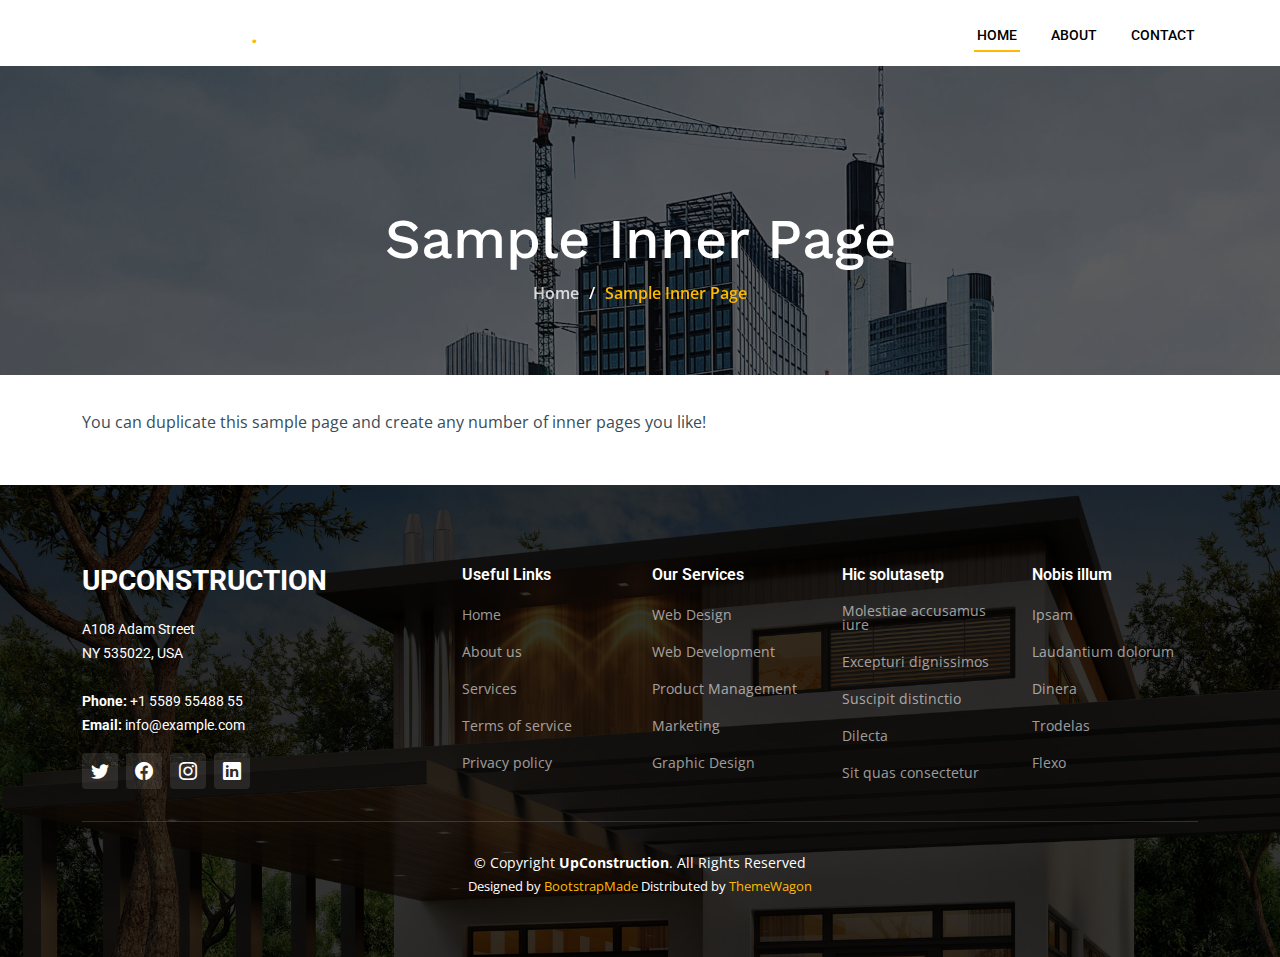
<file: sample-inner-page.html>
<!DOCTYPE html>
<html lang="en">

<head>
  <meta charset="utf-8">
  <meta content="width=device-width, initial-scale=1.0" name="viewport">

  <title>[Template] Sample Inner Page</title>
  <meta content="" name="description">
  <meta content="" name="keywords">

  <!-- Favicons -->
  <link href="assets/img/favicon.png" rel="icon">
  <link href="assets/img/apple-touch-icon.png" rel="apple-touch-icon">

  <!-- Google Fonts -->
  <link rel="preconnect" href="https://fonts.googleapis.com">
  <link rel="preconnect" href="https://fonts.gstatic.com" crossorigin>
  <link
    href="https://fonts.googleapis.com/css2?family=Open+Sans:ital,wght@0,300;0,400;0,500;0,600;0,700;1,300;1,400;1,600;1,700&family=Roboto:ital,wght@0,300;0,400;0,500;0,600;0,700;1,300;1,400;1,500;1,600;1,700&family=Work+Sans:ital,wght@0,300;0,400;0,500;0,600;0,700;1,300;1,400;1,500;1,600;1,700&display=swap"
    rel="stylesheet">

  <!-- Vendor CSS Files -->
  <link href="assets/vendor/bootstrap/css/bootstrap.min.css" rel="stylesheet">
  <link href="assets/vendor/bootstrap-icons/bootstrap-icons.css" rel="stylesheet">
  <link href="assets/vendor/fontawesome-free/css/all.min.css" rel="stylesheet">
  <link href="assets/vendor/aos/aos.css" rel="stylesheet">
  <link href="assets/vendor/glightbox/css/glightbox.min.css" rel="stylesheet">
  <link href="assets/vendor/swiper/swiper-bundle.min.css" rel="stylesheet">

  <!-- Template Main CSS File -->
  <link href="assets/css/main.css" rel="stylesheet">

  <!-- =======================================================
  * Template Name: UpConstruction - v1.3.0
  * Template URL: https://bootstrapmade.com/upconstruction-bootstrap-construction-website-template/
  * Author: BootstrapMade.com
  * License: https://bootstrapmade.com/license/
  ======================================================== -->
     <!-- Meta Pixel Code -->
     <script>
      !function(f,b,e,v,n,t,s)
      {if(f.fbq)return;n=f.fbq=function(){n.callMethod?
      n.callMethod.apply(n,arguments):n.queue.push(arguments)};
      if(!f._fbq)f._fbq=n;n.push=n;n.loaded=!0;n.version='2.0';
      n.queue=[];t=b.createElement(e);t.async=!0;
      t.src=v;s=b.getElementsByTagName(e)[0];
      s.parentNode.insertBefore(t,s)}(window, document,'script',
      'https://connect.facebook.net/en_US/fbevents.js');
      fbq('init', '844946487449916');
      fbq('track', 'PageView');
      </script>
      <noscript><img height="1" width="1" style="display:none"
      src="https://www.facebook.com/tr?id=844946487449916&ev=PageView&noscript=1"
      /></noscript>
      <!-- End Meta Pixel Code -->
</head>

<body>

  <!-- ======= Header ======= -->
  <header id="header" class="header d-flex align-items-center">
    <div class="container-fluid container-xl d-flex align-items-center justify-content-between">

      <a href="index.html" class="logo d-flex align-items-center">
        <!-- Uncomment the line below if you also wish to use an image logo -->
        <!-- <img src="assets/img/logo.png" alt=""> -->
        <h1>UpConstruction<span>.</span></h1>
      </a>

      <i class="mobile-nav-toggle mobile-nav-show bi bi-list"></i>
      <i class="mobile-nav-toggle mobile-nav-hide d-none bi bi-x"></i>
      <nav id="navbar" class="navbar">
        <ul>
          <li><a href="index.html" class="active">Home</a></li>
          <li><a href="about.html">About</a></li>
           
          
          <li><a href="contact.html">Contact</a></li>
        </ul>
      </nav><!-- .navbar -->

    </div>
  </header><!-- End Header -->

  <main id="main">

    <!-- ======= Breadcrumbs ======= -->
    <div class="breadcrumbs d-flex align-items-center" style="background-image: url('assets/img/breadcrumbs-bg.jpg');">
      <div class="container position-relative d-flex flex-column align-items-center" data-aos="fade">

        <h2>Sample Inner Page</h2>
        <ol>
          <li><a href="index.html">Home</a></li>
          <li>Sample Inner Page</li>
        </ol>

      </div>
    </div><!-- End Breadcrumbs -->

    <section class="sample-page">
      <div class="container">

        <p>
          You can duplicate this sample page and create any number of inner pages you like!
        </p>

      </div>
    </section>

  </main><!-- End #main -->

  <!-- ======= Footer ======= -->
  <footer id="footer" class="footer">

    <div class="footer-content position-relative">
      <div class="container">
        <div class="row">

          <div class="col-lg-4 col-md-6">
            <div class="footer-info">
              <h3>UpConstruction</h3>
              <p>
                A108 Adam Street <br>
                NY 535022, USA<br><br>
                <strong>Phone:</strong> +1 5589 55488 55<br>
                <strong>Email:</strong> info@example.com<br>
              </p>
              <div class="social-links d-flex mt-3">
                <a href="#" class="d-flex align-items-center justify-content-center"><i class="bi bi-twitter"></i></a>
                <a href="#" class="d-flex align-items-center justify-content-center"><i class="bi bi-facebook"></i></a>
                <a href="#" class="d-flex align-items-center justify-content-center"><i class="bi bi-instagram"></i></a>
                <a href="#" class="d-flex align-items-center justify-content-center"><i class="bi bi-linkedin"></i></a>
              </div>
            </div>
          </div><!-- End footer info column-->

          <div class="col-lg-2 col-md-3 footer-links">
            <h4>Useful Links</h4>
            <ul>
              <li><a href="#">Home</a></li>
              <li><a href="#">About us</a></li>
              <li><a href="#">Services</a></li>
              <li><a href="#">Terms of service</a></li>
              <li><a href="#">Privacy policy</a></li>
            </ul>
          </div><!-- End footer links column-->

          <div class="col-lg-2 col-md-3 footer-links">
            <h4>Our Services</h4>
            <ul>
              <li><a href="#">Web Design</a></li>
              <li><a href="#">Web Development</a></li>
              <li><a href="#">Product Management</a></li>
              <li><a href="#">Marketing</a></li>
              <li><a href="#">Graphic Design</a></li>
            </ul>
          </div><!-- End footer links column-->

          <div class="col-lg-2 col-md-3 footer-links">
            <h4>Hic solutasetp</h4>
            <ul>
              <li><a href="#">Molestiae accusamus iure</a></li>
              <li><a href="#">Excepturi dignissimos</a></li>
              <li><a href="#">Suscipit distinctio</a></li>
              <li><a href="#">Dilecta</a></li>
              <li><a href="#">Sit quas consectetur</a></li>
            </ul>
          </div><!-- End footer links column-->

          <div class="col-lg-2 col-md-3 footer-links">
            <h4>Nobis illum</h4>
            <ul>
              <li><a href="#">Ipsam</a></li>
              <li><a href="#">Laudantium dolorum</a></li>
              <li><a href="#">Dinera</a></li>
              <li><a href="#">Trodelas</a></li>
              <li><a href="#">Flexo</a></li>
            </ul>
          </div><!-- End footer links column-->

        </div>
      </div>
    </div>

    <div class="footer-legal text-center position-relative">
      <div class="container">
        <div class="copyright">
          &copy; Copyright <strong><span>UpConstruction</span></strong>. All Rights Reserved
        </div>
        <div class="credits">
          <!-- All the links in the footer should remain intact. -->
          <!-- You can delete the links only if you purchased the pro version. -->
          <!-- Licensing information: https://bootstrapmade.com/license/ -->
          <!-- Purchase the pro version with working PHP/AJAX contact form: https://bootstrapmade.com/upconstruction-bootstrap-construction-website-template/ -->
          Designed by <a href="https://bootstrapmade.com/">BootstrapMade</a> Distributed by <a
            href="https://themewagon.com">ThemeWagon</a>
        </div>
      </div>
    </div>

  </footer>
  <!-- End Footer -->

  <a href="#" class="scroll-top d-flex align-items-center justify-content-center"><i
      class="bi bi-arrow-up-short"></i></a>

  <div id="preloader"></div>

  <!-- Vendor JS Files -->
  <script src="assets/vendor/bootstrap/js/bootstrap.bundle.min.js"></script>
  <script src="assets/vendor/aos/aos.js"></script>
  <script src="assets/vendor/glightbox/js/glightbox.min.js"></script>
  <script src="assets/vendor/isotope-layout/isotope.pkgd.min.js"></script>
  <script src="assets/vendor/swiper/swiper-bundle.min.js"></script>
  <script src="assets/vendor/purecounter/purecounter_vanilla.js"></script>
  <script src="assets/vendor/php-email-form/validate.js"></script>

  <!-- Template Main JS File -->
  <script src="assets/js/main.js"></script>

</body>

</html>
</file>
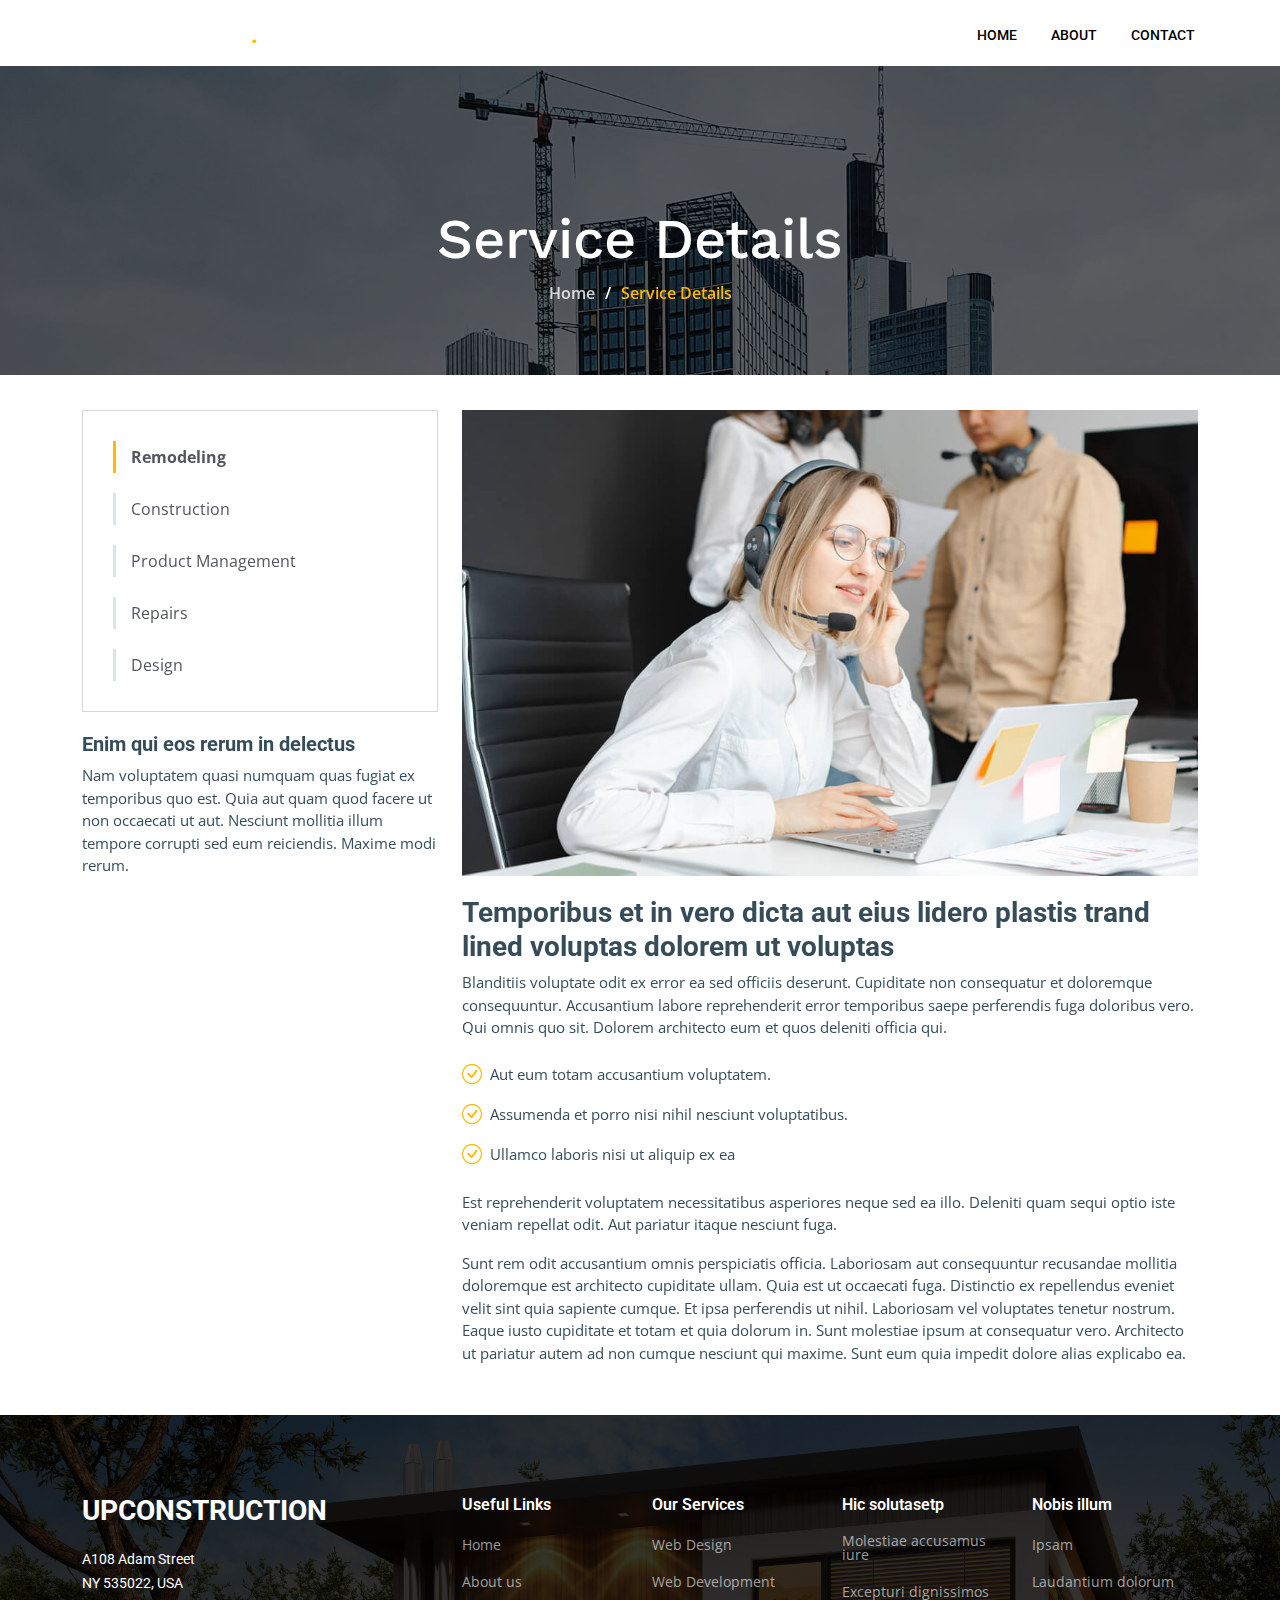
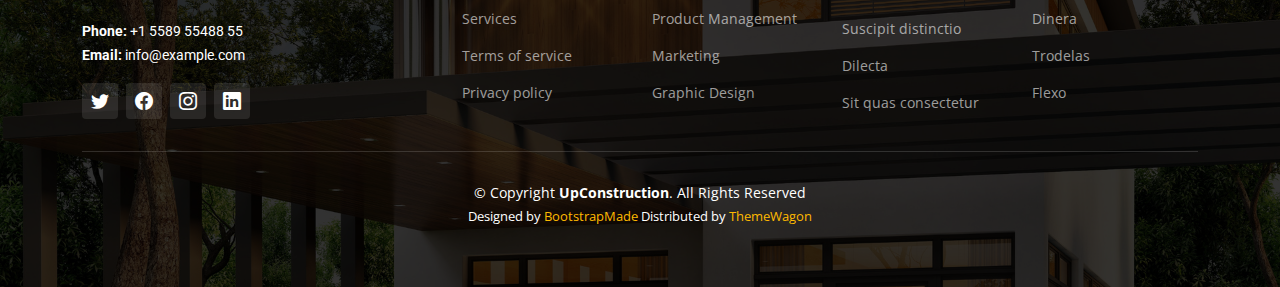
<file: service-details.html>
<!DOCTYPE html>
<html lang="en">

<head>
  <meta charset="utf-8">
  <meta content="width=device-width, initial-scale=1.0" name="viewport">

  <title>Maanya Ventures & Developers - Service Details</title>
  <meta content="" name="description">
  <meta content="" name="keywords">

  <!-- Favicons -->
  <link href="assets/img/favicon.png" rel="icon">
  <link href="assets/img/apple-touch-icon.png" rel="apple-touch-icon">

  <!-- Google Fonts -->
  <link rel="preconnect" href="https://fonts.googleapis.com">
  <link rel="preconnect" href="https://fonts.gstatic.com" crossorigin>
  <link
    href="https://fonts.googleapis.com/css2?family=Open+Sans:ital,wght@0,300;0,400;0,500;0,600;0,700;1,300;1,400;1,600;1,700&family=Roboto:ital,wght@0,300;0,400;0,500;0,600;0,700;1,300;1,400;1,500;1,600;1,700&family=Work+Sans:ital,wght@0,300;0,400;0,500;0,600;0,700;1,300;1,400;1,500;1,600;1,700&display=swap"
    rel="stylesheet">

  <!-- Vendor CSS Files -->
  <link href="assets/vendor/bootstrap/css/bootstrap.min.css" rel="stylesheet">
  <link href="assets/vendor/bootstrap-icons/bootstrap-icons.css" rel="stylesheet">
  <link href="assets/vendor/fontawesome-free/css/all.min.css" rel="stylesheet">
  <link href="assets/vendor/aos/aos.css" rel="stylesheet">
  <link href="assets/vendor/glightbox/css/glightbox.min.css" rel="stylesheet">
  <link href="assets/vendor/swiper/swiper-bundle.min.css" rel="stylesheet">

  <!-- Template Main CSS File -->
  <link href="assets/css/main.css" rel="stylesheet">

  <!-- =======================================================
  * Template Name: UpConstruction - v1.3.0
  * Template URL: https://bootstrapmade.com/upconstruction-bootstrap-construction-website-template/
  * Author: BootstrapMade.com
  * License: https://bootstrapmade.com/license/
  ======================================================== -->
     <!-- Meta Pixel Code -->
     <script>
      !function(f,b,e,v,n,t,s)
      {if(f.fbq)return;n=f.fbq=function(){n.callMethod?
      n.callMethod.apply(n,arguments):n.queue.push(arguments)};
      if(!f._fbq)f._fbq=n;n.push=n;n.loaded=!0;n.version='2.0';
      n.queue=[];t=b.createElement(e);t.async=!0;
      t.src=v;s=b.getElementsByTagName(e)[0];
      s.parentNode.insertBefore(t,s)}(window, document,'script',
      'https://connect.facebook.net/en_US/fbevents.js');
      fbq('init', '844946487449916');
      fbq('track', 'PageView');
      </script>
      <noscript><img height="1" width="1" style="display:none"
      src="https://www.facebook.com/tr?id=844946487449916&ev=PageView&noscript=1"
      /></noscript>
      <!-- End Meta Pixel Code -->

      <script async src="https://www.googletagmanager.com/gtag/js?id=AW-16697902457">
      </script>
      <script>
        window.dataLayer = window.dataLayer || [];
        function gtag(){dataLayer.push(arguments);}
        gtag('js', new Date());
  
        gtag('config', 'AW-16697902457');
      </script>
</head>

<body>

  <!-- ======= Header ======= -->
  <header id="header" class="header d-flex align-items-center">
    <div class="container-fluid container-xl d-flex align-items-center justify-content-between">

      <a href="index.html" class="logo d-flex align-items-center">
        <!-- Uncomment the line below if you also wish to use an image logo -->
        <!-- <img src="assets/img/logo.png" alt=""> -->
        <h1>UpConstruction<span>.</span></h1>
      </a>

      <i class="mobile-nav-toggle mobile-nav-show bi bi-list"></i>
      <i class="mobile-nav-toggle mobile-nav-hide d-none bi bi-x"></i>
      <nav id="navbar" class="navbar">
        <ul>
          <li><a href="index.html">Home</a></li>
          <li><a href="about.html">About</a></li>
           
          
          <li><a href="contact.html">Contact</a></li>
        </ul>
      </nav><!-- .navbar -->

    </div>
  </header><!-- End Header -->

  <main id="main">

    <!-- ======= Breadcrumbs ======= -->
    <div class="breadcrumbs d-flex align-items-center" style="background-image: url('assets/img/breadcrumbs-bg.jpg');">
      <div class="container position-relative d-flex flex-column align-items-center" data-aos="fade">

        <h2>Service Details</h2>
        <ol>
          <li><a href="index.html">Home</a></li>
          <li>Service Details</li>
        </ol>

      </div>
    </div><!-- End Breadcrumbs -->

    <!-- ======= Service Details Section ======= -->
    <section id="service-details" class="service-details">
      <div class="container" data-aos="fade-up" data-aos-delay="100">

        <div class="row gy-4">

          <div class="col-lg-4">
            <div class="services-list">
              <a href="#" class="active">Remodeling</a>
              <a href="#">Construction</a>
              <a href="#">Product Management</a>
              <a href="#">Repairs</a>
              <a href="#">Design</a>
            </div>

            <h4>Enim qui eos rerum in delectus</h4>
            <p>Nam voluptatem quasi numquam quas fugiat ex temporibus quo est. Quia aut quam quod facere ut non
              occaecati ut aut. Nesciunt mollitia illum tempore corrupti sed eum reiciendis. Maxime modi rerum.</p>
          </div>

          <div class="col-lg-8">
            <img src="assets/img/services.jpg" alt="" class="img-fluid services-img">
            <h3>Temporibus et in vero dicta aut eius lidero plastis trand lined voluptas dolorem ut voluptas</h3>
            <p>
              Blanditiis voluptate odit ex error ea sed officiis deserunt. Cupiditate non consequatur et doloremque
              consequuntur. Accusantium labore reprehenderit error temporibus saepe perferendis fuga doloribus vero. Qui
              omnis quo sit. Dolorem architecto eum et quos deleniti officia qui.
            </p>
            <ul>
              <li><i class="bi bi-check-circle"></i> <span>Aut eum totam accusantium voluptatem.</span></li>
              <li><i class="bi bi-check-circle"></i> <span>Assumenda et porro nisi nihil nesciunt voluptatibus.</span>
              </li>
              <li><i class="bi bi-check-circle"></i> <span>Ullamco laboris nisi ut aliquip ex ea</span></li>
            </ul>
            <p>
              Est reprehenderit voluptatem necessitatibus asperiores neque sed ea illo. Deleniti quam sequi optio iste
              veniam repellat odit. Aut pariatur itaque nesciunt fuga.
            </p>
            <p>
              Sunt rem odit accusantium omnis perspiciatis officia. Laboriosam aut consequuntur recusandae mollitia
              doloremque est architecto cupiditate ullam. Quia est ut occaecati fuga. Distinctio ex repellendus eveniet
              velit sint quia sapiente cumque. Et ipsa perferendis ut nihil. Laboriosam vel voluptates tenetur nostrum.
              Eaque iusto cupiditate et totam et quia dolorum in. Sunt molestiae ipsum at consequatur vero. Architecto
              ut pariatur autem ad non cumque nesciunt qui maxime. Sunt eum quia impedit dolore alias explicabo ea.
            </p>
          </div>

        </div>

      </div>
    </section><!-- End Service Details Section -->

  </main><!-- End #main -->

  <!-- ======= Footer ======= -->
  <footer id="footer" class="footer">

    <div class="footer-content position-relative">
      <div class="container">
        <div class="row">

          <div class="col-lg-4 col-md-6">
            <div class="footer-info">
              <h3>UpConstruction</h3>
              <p>
                A108 Adam Street <br>
                NY 535022, USA<br><br>
                <strong>Phone:</strong> +1 5589 55488 55<br>
                <strong>Email:</strong> info@example.com<br>
              </p>
              <div class="social-links d-flex mt-3">
                <a href="#" class="d-flex align-items-center justify-content-center"><i class="bi bi-twitter"></i></a>
                <a href="#" class="d-flex align-items-center justify-content-center"><i class="bi bi-facebook"></i></a>
                <a href="#" class="d-flex align-items-center justify-content-center"><i class="bi bi-instagram"></i></a>
                <a href="#" class="d-flex align-items-center justify-content-center"><i class="bi bi-linkedin"></i></a>
              </div>
            </div>
          </div><!-- End footer info column-->

          <div class="col-lg-2 col-md-3 footer-links">
            <h4>Useful Links</h4>
            <ul>
              <li><a href="#">Home</a></li>
              <li><a href="#">About us</a></li>
              <li><a href="#">Services</a></li>
              <li><a href="#">Terms of service</a></li>
              <li><a href="#">Privacy policy</a></li>
            </ul>
          </div><!-- End footer links column-->

          <div class="col-lg-2 col-md-3 footer-links">
            <h4>Our Services</h4>
            <ul>
              <li><a href="#">Web Design</a></li>
              <li><a href="#">Web Development</a></li>
              <li><a href="#">Product Management</a></li>
              <li><a href="#">Marketing</a></li>
              <li><a href="#">Graphic Design</a></li>
            </ul>
          </div><!-- End footer links column-->

          <div class="col-lg-2 col-md-3 footer-links">
            <h4>Hic solutasetp</h4>
            <ul>
              <li><a href="#">Molestiae accusamus iure</a></li>
              <li><a href="#">Excepturi dignissimos</a></li>
              <li><a href="#">Suscipit distinctio</a></li>
              <li><a href="#">Dilecta</a></li>
              <li><a href="#">Sit quas consectetur</a></li>
            </ul>
          </div><!-- End footer links column-->

          <div class="col-lg-2 col-md-3 footer-links">
            <h4>Nobis illum</h4>
            <ul>
              <li><a href="#">Ipsam</a></li>
              <li><a href="#">Laudantium dolorum</a></li>
              <li><a href="#">Dinera</a></li>
              <li><a href="#">Trodelas</a></li>
              <li><a href="#">Flexo</a></li>
            </ul>
          </div><!-- End footer links column-->

        </div>
      </div>
    </div>

    <div class="footer-legal text-center position-relative">
      <div class="container">
        <div class="copyright">
          &copy; Copyright <strong><span>UpConstruction</span></strong>. All Rights Reserved
        </div>
        <div class="credits">
          <!-- All the links in the footer should remain intact. -->
          <!-- You can delete the links only if you purchased the pro version. -->
          <!-- Licensing information: https://bootstrapmade.com/license/ -->
          <!-- Purchase the pro version with working PHP/AJAX contact form: https://bootstrapmade.com/upconstruction-bootstrap-construction-website-template/ -->
          Designed by <a href="https://bootstrapmade.com/">BootstrapMade</a> Distributed by <a
            href="https://themewagon.com">ThemeWagon</a>
        </div>
      </div>
    </div>

  </footer>
  <!-- End Footer -->

  <a href="#" class="scroll-top d-flex align-items-center justify-content-center"><i
      class="bi bi-arrow-up-short"></i></a>

  <div id="preloader"></div>

  <!-- Vendor JS Files -->
  <script src="assets/vendor/bootstrap/js/bootstrap.bundle.min.js"></script>
  <script src="assets/vendor/aos/aos.js"></script>
  <script src="assets/vendor/glightbox/js/glightbox.min.js"></script>
  <script src="assets/vendor/isotope-layout/isotope.pkgd.min.js"></script>
  <script src="assets/vendor/swiper/swiper-bundle.min.js"></script>
  <script src="assets/vendor/purecounter/purecounter_vanilla.js"></script>
  <script src="assets/vendor/php-email-form/validate.js"></script>

  <!-- Template Main JS File -->
  <script src="assets/js/main.js"></script>

</body>

</html>
</file>
<file: assets/css/popup.css>
.popup {
  position: fixed;
  top: 50%;
  left: 50%;
  transform: translate(-50%, -50%);
  width: 80%;
  max-width: 700px;
  background-color: #fff;
  box-shadow: 0 5px 15px rgba(0, 0, 0, 0.3);
  display: none;
  z-index: 1000;
  border-radius: 10px;
  /* height: 75%; */
}

.popup-header {
  background-color: #004d40;
  color: #fff;
  padding: 15px;
  text-align: center;
  font-size: 20px;
  border-radius: 10px 10px 0 0;
}

.popup-content {
  display: flex;
  flex-direction: row;
  padding: 20px;
}

.popup-content img {
  width: 50%;
  height: auto;
}

.popup-form {
  /* width: 50%; */
  /* padding: 20px; */
}

.popup-form input[type="text"],
.popup-form input[type="email"],
.popup-form input[type="tel"] {
  width: 100%;
  padding: 10px;
  margin: 10px 0;
  border: 1px solid #ccc;
  border-radius: 5px;
}

.popup-form button {
  width: 100%;
  padding: 10px;
  background-color: #004d40;
  color: #fff;
  border: none;
  border-radius: 5px;
  cursor: pointer;
}

.popup-form button:hover {
  background-color: #00332e;
}

.close-btn {
  position: absolute;
  top: 12px;
  right: 15px;
  font-size: 25px;
  cursor: pointer;
  color: white;
}

@media (max-width: 768px) {
  .popup-content {
    flex-direction: column;
  }

  .popup-content img,
  .popup-form {
    width: 100%;
  }
}

.success-alert {
  color: #004225; /* Dark green background */
  border-top: 4px solid #00733e; /* Lighter green border */
  background-color: white;
  padding: 20px; /* Proper padding around text */
  position: relative;
  text-align: center;
}

.success-message {
  padding-top: 10px; /* Padding above message text */
}

.success-icon {
  display: block;
  margin: 10px auto; /* Centers success tick icon horizontally */
}

.success-header {
  font-weight: bold;
}

#inject-loader {
  display: flex;
  justify-content: center;
  align-items: center;  
}
</file>
<file: assets/css/download-brochure.css>
@import url('https://fonts.googleapis.com/css2?family=DM+Sans:wght@400;500;700&display=swap');

*, *:after, *:before {
	box-sizing: border-box;
}

img {
	max-width: 100%;
	display: block;
}

input {
	appearance: none;
	border-radius: 0;
}

.card {
	/* margin: 4rem auto; */
	display: flex;
	flex-direction: column;
	width: 100%;
	/* max-width: 425px; */
	background-color: #FFF;
	border-radius: 10px;
	box-shadow: 0 10px 20px 0 rgba(#999, .25);
	padding: .75rem;
}

.card-image {
	border-radius: 8px;
	overflow: hidden;
	padding-bottom: 70%;
	background-image: url('../img/banner_snap.jpg');
	background-repeat: no-repeat;
	background-size: 100%;
	background-position: 0 5%;
	position: relative;
}

.card-heading {
	position: absolute;
	left: 10%;
	top: 15%;
	right: 10%;
	font-size: 1.75rem;
	font-weight: 700;
	color: #735400;
	line-height: 1.222;
	small {
		display: block;
		font-size: .75em;
		font-weight: 400;
		margin-top: .25em;
	}
}

.card-form {
	padding: 2rem 1rem 0;
}

.input {
	display: flex;
	flex-direction: column-reverse;
	position: relative;
	padding-top: 1.5rem;
	&+.input {
		margin-top: 1.5rem;
	}
}

.input-label {
	color: #8597a3;
	position: absolute;
	top: 1.5rem;
	transition: .25s ease;
}

.input-field {
	border: 0;
	z-index: 1;
	background-color: transparent;
	border-bottom: 2px solid #eee; 
	font: inherit;
	font-size: 1.125rem;
	padding: .25rem 0;
	&:focus, &:valid {
		outline: 0;
		border-bottom-color: #6658d3;
		&+.input-label {
			color: #6658d3;
			transform: translateY(-1.5rem);
		}
	}
}

.action {
	margin-top: 2rem;
}

.action-button {
    font: inherit;
    font-size: 15px;
    padding: 1em;
    width: 100%;
    font-weight: 500;
    background-color: rgba(254, 185, 0, 0.8);
    border-radius: 100px;
    color: #495057;
    border: 0;
}

.card-info {
	padding: 1rem 1rem;
	text-align: center;
	font-size: .875rem;
	color: #8597a3;
	a {
		display: block;
		color: #6658d3;
		text-decoration: none;
	}
}
</file>
<file: assets/css/marquee.css>
.marquee {
  width: 100%;
  background: rgba(254, 185, 0, 0.8);
  text-transform: uppercase;
  white-space: nowrap;
  overflow: hidden;
  box-shadow: 0px 0px 20px #ffc107
}

.marquee div {
  font-size: 2rem;
  font-family: verdana;
  padding-left: 100%;
  display: inline-block;
  animation: animate 15s linear infinite;
}

@keyframes animate {
  100% {
    transform: translate(-100%, 0);
  }
}
</file>
<file: assets/css/main.css>
/**
* Template Name: UpConstruction - v1.3.0
* Template URL: https://bootstrapmade.com/upconstruction-bootstrap-construction-website-template/
* Author: BootstrapMade.com
* License: https://bootstrapmade.com/license/
*/

/*--------------------------------------------------------------
# Set main reusable colors and fonts using CSS variables
# Learn more about CSS variables at https://developer.mozilla.org/en-US/docs/Web/CSS/Using_CSS_custom_properties
--------------------------------------------------------------*/
/* Fonts */
:root {
  --font-default: "Open Sans", system-ui, -apple-system, "Segoe UI", Roboto,
    "Helvetica Neue", Arial, "Noto Sans", "Liberation Sans", sans-serif,
    "Apple Color Emoji", "Segoe UI Emoji", "Segoe UI Symbol", "Noto Color Emoji";
  --font-primary: "Roboto", sans-serif;
  --font-secondary: "Work Sans", sans-serif;
}

/* Colors */
:root {
  --color-default: #364d59;
  --color-primary: #feb900;
  --color-secondary: #52565e;
}

/* Smooth scroll behavior */
:root {
  scroll-behavior: smooth;
}

/*--------------------------------------------------------------
# General
--------------------------------------------------------------*/
body {
  font-family: var(--font-default);
  color: var(--color-default);
  overflow-x: hidden;
}

a {
  color: var(--color-primary);
  text-decoration: none;
}

a:hover {
  color: #ffc732;
  text-decoration: none;
}

h1,
h2,
h3,
h4,
h5,
h6 {
  font-family: var(--font-primary);
}

/*--------------------------------------------------------------
# Sections & Section Header
--------------------------------------------------------------*/
section {
  padding: 35px 0;
  overflow: hidden;
}

.section-bg {
  background-color: #f5f6f7;
}

.section-header {
  text-align: center;
  padding-bottom: 70px;
}

.section-header h2 {
  font-size: 32px;
  font-weight: 700;
  position: relative;
  color: #2e3135;
}

@media (max-width: 767px) {
  .hero h2 {
    display: none;
  }
}

.logo-img {
  height: 300px;
  width: 350px;
}

.section-header h2:before,
.section-header h2:after {
  content: "";
  width: 50px;
  height: 2px;
  background: var(--color-primary);
  display: inline-block;
}

.section-header h2:before {
  margin: 0 15px 10px 0;
}

.section-header h2:after {
  margin: 0 0 10px 15px;
}

.section-header p {
  margin: 0 auto 0 auto;
}

@media (min-width: 1199px) {
  .section-header p {
    max-width: 60%;
  }
}

/*--------------------------------------------------------------
# Breadcrumbs
--------------------------------------------------------------*/
.breadcrumbs {
  padding: 140px 0 60px 0;
  min-height: 30vh;
  position: relative;
  background-size: cover;
  background-position: center;
  background-repeat: no-repeat;
}

.breadcrumbs:before {
  content: "";
  background-color: rgba(0, 0, 0, 0.6);
  position: absolute;
  inset: 0;
}

.breadcrumbs h2 {
  font-size: 56px;
  font-weight: 500;
  color: #fff;
  font-family: var(--font-secondary);
}

.breadcrumbs ol {
  display: flex;
  flex-wrap: wrap;
  list-style: none;
  padding: 0 0 10px 0;
  margin: 0;
  font-size: 16px;
  font-weight: 600;
  color: var(--color-primary);
}

.breadcrumbs ol a {
  color: rgba(255, 255, 255, 0.8);
  transition: 0.3s;
}

.breadcrumbs ol a:hover {
  text-decoration: underline;
}

.breadcrumbs ol li + li {
  padding-left: 10px;
}

.breadcrumbs ol li + li::before {
  display: inline-block;
  padding-right: 10px;
  color: #fff;
  content: "/";
}

/*--------------------------------------------------------------
# Scroll top button
--------------------------------------------------------------*/
.scroll-top {
  position: fixed;
  visibility: hidden;
  opacity: 0;
  right: 15px;
  bottom: 15px;
  z-index: 99999;
  background: var(--color-primary);
  width: 40px;
  height: 40px;
  border-radius: 4px;
  transition: all 0.4s;
}

.scroll-top i {
  font-size: 24px;
  color: var(--color-secondary);
  line-height: 0;
}

.scroll-top:hover {
  background: #ffc732;
  color: #fff;
}

.scroll-top.active {
  visibility: visible;
  opacity: 1;
}

/*--------------------------------------------------------------
# Preloader
--------------------------------------------------------------*/
#preloader {
  position: fixed;
  inset: 0;
  z-index: 999999;
  overflow: hidden;
  background: #fff;
  transition: all 0.6s ease-out;
}

#preloader:before {
  content: "";
  position: fixed;
  top: calc(50% - 30px);
  left: calc(50% - 30px);
  border: 6px solid #fff;
  border-color: var(--color-primary) transparent var(--color-primary)
    transparent;
  border-radius: 50%;
  width: 60px;
  height: 60px;
  -webkit-animation: animate-preloader 1.5s linear infinite;
  animation: animate-preloader 1.5s linear infinite;
}

@-webkit-keyframes animate-preloader {
  0% {
    transform: rotate(0deg);
  }

  100% {
    transform: rotate(360deg);
  }
}

@keyframes animate-preloader {
  0% {
    transform: rotate(0deg);
  }

  100% {
    transform: rotate(360deg);
  }
}

/*--------------------------------------------------------------
# Disable aos animation delay on mobile devices
--------------------------------------------------------------*/
@media screen and (max-width: 768px) {
  [data-aos-delay] {
    transition-delay: 0 !important;
  }
}

/*--------------------------------------------------------------
# Header
--------------------------------------------------------------*/
.header {
  z-index: 997;
  /* position: absolute; */
  padding: 15px 0 10px 0;
  top: 0;
  left: 0;
  right: 0;
}

.bi-list::before {
  content: "\f479";
  color: #ec9432;
}

.header .logo img {
  max-height: 75px;
  margin-right: 6px;
}

.header .logo h1 {
  font-size: 24px;
  font-weight: 700;
  color: #fff;
  margin-bottom: 0;
  font-family: var(--font-primary);
}

.header .logo h1 span {
  color: var(--color-primary);
}

/*--------------------------------------------------------------
# Desktop Navigation
--------------------------------------------------------------*/
@media (min-width: 1280px) {
  .navbar {
    padding: 0;
  }

  .navbar ul {
    margin: 0;
    padding: 0;
    display: flex;
    list-style: none;
    align-items: center;
  }

  .navbar li {
    position: relative;
  }

  .navbar > ul > li {
    white-space: nowrap;
    padding: 10px 0 10px 28px;
  }

  .navbar a,
  .navbar a:focus {
    display: flex;
    align-items: center;
    justify-content: space-between;
    padding: 0 3px;
    font-family: var(--font-primary);
    font-size: 14px;
    font-weight: 500;
    color: black;
    text-transform: uppercase;
    white-space: nowrap;
    transition: 0.3s;
    position: relative;
  }

  .navbar a i,
  .navbar a:focus i {
    font-size: 12px;
    line-height: 0;
    margin-left: 5px;
  }

  .navbar > ul > li > a:before {
    content: "";
    position: absolute;
    width: 100%;
    height: 2px;
    bottom: -6px;
    left: 0;
    background-color: var(--color-primary);
    visibility: hidden;
    width: 0px;
    transition: all 0.3s ease-in-out 0s;
  }

  .navbar a:hover:before,
  .navbar li:hover > a:before,
  .navbar .active:before {
    visibility: visible;
    width: 100%;
  }

  .navbar a:hover,
  .navbar .active,
  .navbar .active:focus,
  .navbar li:hover > a {
    color: black;
  }

  .navbar .dropdown ul {
    display: block;
    position: absolute;
    left: 28px;
    top: calc(100% + 30px);
    margin: 0;
    padding: 10px 0;
    z-index: 99;
    opacity: 0;
    visibility: hidden;
    background: #fff;
    box-shadow: 0px 0px 30px rgba(127, 137, 161, 0.25);
    transition: 0.3s;
  }

  .navbar .dropdown ul li {
    min-width: 200px;
  }

  .navbar .dropdown ul a {
    padding: 10px 20px;
    font-size: 15px;
    text-transform: none;
    color: var(--color-default);
    font-weight: 400;
  }

  .navbar .dropdown ul a i {
    font-size: 12px;
  }

  .navbar .dropdown ul a:hover,
  .navbar .dropdown ul .active:hover,
  .navbar .dropdown ul li:hover > a {
    color: var(--color-primary);
  }

  .navbar .dropdown:hover > ul {
    opacity: 1;
    top: 100%;
    visibility: visible;
  }

  .navbar .dropdown .dropdown ul {
    top: 0;
    left: calc(100% - 30px);
    visibility: hidden;
  }

  .navbar .dropdown .dropdown:hover > ul {
    opacity: 1;
    top: 0;
    left: 100%;
    visibility: visible;
  }
}

@media (min-width: 1280px) and (max-width: 1366px) {
  .navbar .dropdown .dropdown ul {
    left: -90%;
  }

  .navbar .dropdown .dropdown:hover > ul {
    left: -100%;
  }
}

@media (min-width: 1280px) {
  .mobile-nav-show,
  .mobile-nav-hide {
    display: none;
  }
}

/*--------------------------------------------------------------
# Mobile Navigation
--------------------------------------------------------------*/
@media (max-width: 1279px) {
  .navbar {
    position: fixed;
    top: 0;
    right: -100%;
    width: 100%;
    max-width: 400px;
    bottom: 0;
    transition: 0.3s;
    z-index: 9997;
  }

  .navbar ul {
    position: absolute;
    inset: 0;
    padding: 50px 0 10px 0;
    margin: 0;
    background: rgba(0, 0, 0, 0.8);
    overflow-y: auto;
    transition: 0.3s;
    z-index: 9998;
  }

  .navbar a,
  .navbar a:focus {
    display: flex;
    align-items: center;
    justify-content: space-between;
    padding: 10px 20px;
    font-family: var(--font-primary);
    font-size: 15px;
    font-weight: 500;
    color: rgba(255, 255, 255, 0.7);
    white-space: nowrap;
    text-transform: uppercase;
    transition: 0.3s;
  }

  .navbar a i,
  .navbar a:focus i {
    font-size: 12px;
    line-height: 0;
    margin-left: 5px;
  }

  .navbar a:hover,
  .navbar .active,
  .navbar .active:focus,
  .navbar li:hover > a {
    color: #fff;
  }

  .navbar .dropdown ul,
  .navbar .dropdown .dropdown ul {
    position: static;
    display: none;
    padding: 10px 0;
    margin: 10px 20px;
    transition: all 0.5s ease-in-out;
    border: 1px solid #222428;
  }

  .navbar .dropdown > .dropdown-active,
  .navbar .dropdown .dropdown > .dropdown-active {
    display: block;
  }

  .mobile-nav-show {
    position: relative;
    color: #fff;
    font-size: 28px;
    cursor: pointer;
    line-height: 0;
    transition: 0.5s;
    z-index: 9999;
    padding-right: 10px;
  }

  .mobile-nav-hide {
    color: #fff;
    font-size: 32px;
    cursor: pointer;
    line-height: 0;
    transition: 0.5s;
    position: fixed;
    right: 20px;
    top: 20px;
    z-index: 9999;
  }

  .mobile-nav-active {
    overflow: hidden;
  }

  .mobile-nav-active .navbar {
    right: 0;
  }

  .mobile-nav-active .navbar:before {
    content: "";
    position: fixed;
    inset: 0;
    background: rgba(0, 0, 0, 0.6);
    z-index: 9996;
  }
}

/*--------------------------------------------------------------
# Get Started Section
--------------------------------------------------------------*/
.get-started .content {
  padding: 30px 0;
}

.get-started .content h3 {
  font-size: 36px;
  color: var(--color-secondary);
  font-weight: 600;
  margin-bottom: 25px;
  padding-bottom: 25px;
  position: relative;
}

.get-started .content h3:after {
  content: "";
  position: absolute;
  display: block;
  width: 60px;
  height: 4px;
  background: var(--color-primary);
  left: 0;
  bottom: 0;
}

.get-started .content p {
  font-size: 14px;
}

.get-started .php1-email-form {
  background: #fff;
  padding: 30px;
  height: 100%;
}

@media (max-width: 575px) {
  .get-started .php1-email-form {
    padding: 20px;
  }
}

.get-started .php1-email-form h3 {
  font-size: 14px;
  font-weight: 700;
  text-transform: uppercase;
  letter-spacing: 1px;
}

.get-started .php1-email-form p {
  font-size: 14px;
  margin-bottom: 20px;
}

.get-started .php1-email-form .error-message {
  display: none;
  color: #fff;
  background: #df1529;
  text-align: left;
  padding: 15px;
  margin-bottom: 24px;
  font-weight: 600;
}

.get-started .php1-email-form .sent-message {
  display: none;
  color: #fff;
  background: #059652;
  text-align: center;
  padding: 15px;
  margin-bottom: 24px;
  font-weight: 600;
}

.get-started .php1-email-form .loading {
  display: none;
  background: #fff;
  text-align: center;
  padding: 15px;
  margin-bottom: 24px;
}

.get-started .php1-email-form .loading:before {
  content: "";
  display: inline-block;
  border-radius: 50%;
  width: 24px;
  height: 24px;
  margin: 0 10px -6px 0;
  border: 3px solid #059652;
  border-top-color: #fff;
  -webkit-animation: animate-loading 1s linear infinite;
  animation: animate-loading 1s linear infinite;
}

.get-started .php1-email-form input,
.get-started .php1-email-form textarea {
  border-radius: 0;
  box-shadow: none;
  font-size: 14px;
  border-radius: 0;
}

.get-started .php1-email-form input:focus,
.get-started .php1-email-form textarea:focus {
  border-color: var(--color-primary);
}

.get-started .php1-email-form input {
  padding: 12px 15px;
}

.get-started .php1-email-form textarea {
  padding: 12px 15px;
}

.get-started .php1-email-form button[type="submit"] {
  background: var(--color-primary);
  border: 0;
  padding: 10px 30px;
  color: #fff;
  transition: 0.4s;
  border-radius: 4px;
}

.get-started .php1-email-form button[type="submit"]:hover {
  background: rgba(254, 185, 0, 0.8);
}

@-webkit-keyframes animate-loading {
  0% {
    transform: rotate(0deg);
  }

  100% {
    transform: rotate(360deg);
  }
}

@keyframes animate-loading {
  0% {
    transform: rotate(0deg);
  }

  100% {
    transform: rotate(360deg);
  }
}

/*--------------------------------------------------------------
# Constructions Section
--------------------------------------------------------------*/
.constructions .card-item {
  border: 1px solid rgba(82, 86, 94, 0.2);
  background: #fff;
  position: relative;
  border-radius: 0;
}

.constructions .card-item .card-bg {
  min-height: 300px;
  background-size: cover;
  background-position: center;
  background-repeat: no-repeat;
}

.constructions .card-item .card-body {
  padding: 30px;
}

.constructions .card-item h4 {
  font-weight: 700;
  font-size: 20px;
  margin-bottom: 15px;
  color: var(--color-secondary);
}

.constructions .card-item p {
  color: var(--color-secondary);
  margin: 0;
}

/*--------------------------------------------------------------
# Services Section
--------------------------------------------------------------*/
.services .service-item {
  padding: 40px;
  background: #fff;
  height: 100%;
}

.services .service-item .icon {
  width: 48px;
  height: 48px;
  position: relative;
  margin-bottom: 50px;
}

.services .service-item .icon i {
  color: var(--color-secondary);
  font-size: 40px;
  transition: ease-in-out 0.3s;
  z-index: 2;
  position: relative;
  line-height: 1.8;
}

.services .service-item .icon:before {
  position: absolute;
  content: "";
  height: 100%;
  width: 100%;
  background: #f0f1f2;
  border-radius: 50px;
  z-index: 1;
  top: 10px;
  right: -15px;
  transition: 0.3s;
}

.services .service-item h3 {
  color: var(--color-default);
  font-weight: 700;
  margin: 0 0 20px 0;
  padding-bottom: 8px;
  font-size: 22px;
  position: relative;
  display: inline-block;
  border-bottom: 4px solid #ebebed;
  transition: 0.3s;
}

.services .service-item p {
  line-height: 24px;
  font-size: 14px;
  margin-bottom: 0;
}

.services .service-item .readmore {
  margin-top: 15px;
  display: inline-block;
  color: var(--color-primary);
}

.services .service-item:hover .icon:before {
  background: var(--color-primary);
}

.services .service-item:hover h3 {
  border-color: var(--color-primary);
}

.amenities-item {
  background-color: #f5f6f7;
  display: flex;
  justify-content: center;
  align-items: center;
  flex-direction: column;
  padding: 20px;
  min-height: 225px;

  .icon {
    width: 65px;
    height: 48px;
    position: relative;
    margin-bottom: 50px;
  }

  h3 {
    color: var(--color-default);
    font-weight: 700;
    margin: 0 0 20px 0;
    padding-bottom: 8px;
    font-size: 22px;
    position: relative;
    display: inline-block;
    border-bottom: 4px solid #ebebed;
    transition: 0.3s;
  }
}

.amenities-item:hover h3 {
  border-color: var(--color-primary);
}
/*--------------------------------------------------------------
# Features Section
--------------------------------------------------------------*/
.features .nav-tabs {
  border: 0;
}

.features .nav-link {
  padding: 15px 0;
  transition: 0.3s;
  color: var(--color-secondary);
  border-radius: 0;
  display: flex;
  align-items: center;
  justify-content: center;
  cursor: pointer;
  height: 100%;
  border: 0;
  border-bottom: 4px solid #e2e4e6;
}

.features .nav-link i {
  padding-right: 15px;
  font-size: 48px;
}

.features .nav-link h4 {
  font-size: 18px;
  font-weight: 600;
  margin: 0;
}

@media (max-width: 575px) {
  .features .nav-link h4 {
    font-size: 16px;
  }
}

.features .nav-link:hover {
  color: var(--color-primary);
}

.features .nav-link.active {
  color: var(--color-primary);
  background-color: transparent;
  border-color: var(--color-primary);
}

.features .tab-content {
  margin-top: 30px;
}

.features .tab-pane h3 {
  font-weight: 700;
  font-size: 32px;
  position: relative;
  margin-bottom: 20px;
  padding-bottom: 20px;
}

.features .tab-pane h3:after {
  content: "";
  position: absolute;
  display: block;
  width: 60px;
  height: 3px;
  background: var(--color-primary);
  left: 0;
  bottom: 0;
}

.features .tab-pane ul {
  list-style: none;
  padding: 0;
}

.features .tab-pane ul li {
  padding-top: 10px;
}

.features .tab-pane ul i {
  font-size: 20px;
  padding-right: 4px;
  color: var(--color-primary);
}

.features .tab-pane p:last-child {
  margin-bottom: 0;
}

/*--------------------------------------------------------------
# Our Projects Section
--------------------------------------------------------------*/
.projects .portfolio-flters {
  padding: 0;
  margin: 0 auto 20px auto;
  list-style: none;
  text-align: center;
}

.projects .portfolio-flters li {
  cursor: pointer;
  display: inline-block;
  padding: 0;
  font-size: 18px;
  font-weight: 500;
  margin: 0 10px;
  line-height: 1;
  margin-bottom: 5px;
  transition: all 0.3s ease-in-out;
}

.projects .portfolio-flters li:hover,
.projects .portfolio-flters li.filter-active {
  color: var(--color-primary);
}

.projects .portfolio-flters li:first-child {
  margin-left: 0;
}

.projects .portfolio-flters li:last-child {
  margin-right: 0;
}

@media (max-width: 575px) {
  .projects .portfolio-flters li {
    font-size: 14px;
    margin: 0 5px;
  }
}

.projects .portfolio-content {
  position: relative;
  overflow: hidden;
}

.projects .portfolio-content img {
  transition: 0.3s;
  height: 225px;
  width: 100%;
}

.projects .portfolio-content .portfolio-info {
  opacity: 0;
  position: absolute;
  inset: 0;
  z-index: 3;
  transition: all ease-in-out 0.3s;
  background: rgba(0, 0, 0, 0.6);
  padding: 15px;
}

.projects .portfolio-content .portfolio-info h4 {
  font-size: 14px;
  padding: 5px 10px;
  font-weight: 400;
  color: #fff;
  display: inline-block;
  background-color: var(--color-primary);
}

.projects .portfolio-content .portfolio-info p {
  position: absolute;
  bottom: 10px;
  text-align: center;
  display: inline-block;
  left: 0;
  right: 0;
  font-size: 16px;
  font-weight: 600;
  color: rgba(255, 255, 255, 0.8);
}

.projects .portfolio-content .portfolio-info .preview-link,
.projects .portfolio-content .portfolio-info .details-link {
  position: absolute;
  left: 45%;
  font-size: 26px;
  top: calc(50% - 14px);
  color: #fff;
  transition: 0.3s;
  line-height: 1.2;
}

.projects .portfolio-content .portfolio-info .preview-link:hover,
.projects .portfolio-content .portfolio-info .details-link:hover {
  color: var(--color-primary);
}

.projects .portfolio-content .portfolio-info .details-link {
  left: 50%;
  font-size: 34px;
  line-height: 0;
}

.projects .portfolio-content:hover .portfolio-info {
  opacity: 1;
}

.projects .portfolio-content:hover img {
  transform: scale(1.1);
}

/*--------------------------------------------------------------
# Testimonials Section
--------------------------------------------------------------*/
.testimonials .testimonial-wrap {
  padding-left: 50px;
}

.testimonials .testimonials-carousel,
.testimonials .testimonials-slider {
  overflow: hidden;
}

.testimonials .testimonial-item {
  box-sizing: content-box;
  padding: 30px 30px 30px 60px;
  margin: 0 15px 30px 0;
  min-height: 200px;
  box-shadow: 0px 2px 20px rgba(82, 86, 94, 0.1);
  position: relative;
  background: #fff;
}

.testimonials .testimonial-item .testimonial-img {
  width: 90px;
  border-radius: 10px;
  border: 6px solid #fff;
  position: absolute;
  left: -45px;
}

.testimonials .testimonial-item h3 {
  font-size: 18px;
  font-weight: bold;
  margin: 10px 0 5px 0;
  color: #000;
}

.testimonials .testimonial-item h4 {
  font-size: 14px;
  color: #999;
  margin: 0;
}

.testimonials .testimonial-item .stars {
  margin: 10px 0;
}

.testimonials .testimonial-item .stars i {
  color: #ffc107;
  margin: 0 1px;
}

.testimonials .testimonial-item .quote-icon-left,
.testimonials .testimonial-item .quote-icon-right {
  color: #ffd565;
  font-size: 26px;
  line-height: 0;
}

.testimonials .testimonial-item .quote-icon-left {
  display: inline-block;
  left: -5px;
  position: relative;
}

.testimonials .testimonial-item .quote-icon-right {
  display: inline-block;
  right: -5px;
  position: relative;
  top: 10px;
  transform: scale(-1, -1);
}

.testimonials .testimonial-item p {
  font-style: italic;
  margin: 15px auto 15px auto;
}

.testimonials .swiper-pagination {
  margin-top: 20px;
  position: relative;
}

.testimonials .swiper-pagination .swiper-pagination-bullet {
  width: 12px;
  height: 12px;
  background-color: #d5d7da;
  opacity: 1;
}

.testimonials .swiper-pagination .swiper-pagination-bullet-active {
  background-color: var(--color-primary);
}

@media (max-width: 767px) {
  .testimonials .testimonial-wrap {
    padding-left: 0;
  }

  .testimonials .testimonials-carousel,
  .testimonials .testimonials-slider {
    overflow: hidden;
  }

  .testimonials .testimonial-item {
    padding: 30px;
    margin: 15px;
  }

  .testimonials .testimonial-item .testimonial-img {
    position: static;
    left: auto;
  }
}

/*--------------------------------------------------------------
# Alt Services Section
--------------------------------------------------------------*/
.alt-services .img-bg {
  background-size: cover;
  background-position: center center;
  min-height: 400px;
}

.alt-services h3 {
  font-size: 28px;
  font-weight: 700;
  color: var(--color-secondary);
  margin-bottom: 20px;
  padding-bottom: 20px;
  position: relative;
}

.alt-services h3:after {
  content: "";
  position: absolute;
  display: block;
  width: 50px;
  height: 3px;
  background: var(--color-primary);
  left: 0;
  bottom: 0;
}

.alt-services,
#abount-gallery .icon-box {
  margin-top: 50px;
}

.alt-services,
#abount-gallery .icon-box i {
  display: flex;
  align-items: center;
  justify-content: center;
  color: var(--color-primary);
  margin-right: 25px;
  font-size: 28px;
  width: 56px;
  height: 56px;
  border-radius: 4px;
  line-height: 0;
  box-shadow: 0px 2px 30px rgba(0, 0, 0, 0.08);
  background-color: #fff;
  transition: 0.3s;
}

.alt-services,
#abount-gallery .icon-box:hover i {
  background-color: var(--color-primary);
  color: #fff;
}

.alt-services,
#abount-gallery .icon-box h4 {
  font-weight: 700;
  margin-bottom: 10px;
  font-size: 18px;
}

.alt-services,
#abount-gallery .icon-box h4 a {
  color: #000;
  transition: 0.3s;
}

.alt-services,
#abount-gallery .icon-box h4 a:hover {
  color: var(--color-primary);
}

.alt-services,
#abount-gallery .icon-box p {
  line-height: 24px;
  font-size: 14px;
  margin-bottom: 0;
}

/*--------------------------------------------------------------
# About Section
--------------------------------------------------------------*/
.about h2 {
  font-size: 48px;
  font-weight: 700;
  font-family: var(--font-secondary);
  margin: 30px 0;
}

@media (min-width: 991px) {
  .about h2 {
    max-width: 65%;
    margin: 0 0 80px 0;
  }
}

.about .our-story {
  padding: 40px;
  background-color: #f5f6f7;
}

@media (min-width: 991px) {
  .about .our-story {
    padding-right: 35%;
  }
}

.about .our-story h4 {
  text-transform: uppercase;
  font-size: 18px;
  color: #838893;
}

.about .our-story h3 {
  font-size: 36px;
  font-weight: 700;
  margin-bottom: 20px;
  color: var(--color-secondary);
}

.about .our-story p:last-child {
  margin-bottom: 0;
}

.about ul {
  list-style: none;
  padding: 0;
  font-size: 15px;
}

.about ul li {
  padding: 5px 0;
  display: flex;
  align-items: center;
}

.about ul i {
  font-size: 20px;
  margin-right: 4px;
  color: var(--color-primary);
}

.about .watch-video i {
  font-size: 32px;
  transition: 0.3s;
  color: var(--color-primary);
}

.about .watch-video a {
  font-weight: 600;
  color: var(--color-secondary);
  margin-left: 8px;
  transition: 0.3s;
}

.about .watch-video:hover a {
  color: var(--color-primary);
}

.about .about-img {
  min-height: 600px;
  background-size: cover;
  background-position: center;
}

@media (min-width: 992px) {
  .about .about-img {
    position: absolute;
    top: 0;
    right: 0;
  }
}

/*--------------------------------------------------------------
# Stats Counter Section
--------------------------------------------------------------*/
.stats-counter .stats-item {
  background: #fff;
  box-shadow: 0px 0 30px rgba(82, 86, 94, 0.05);
  padding: 30px;
}

.stats-counter .stats-item i {
  font-size: 42px;
  line-height: 0;
  margin-right: 20px;
  color: var(--color-primary);
}

.stats-counter .stats-item span {
  font-size: 36px;
  display: block;
  font-weight: 600;
  color: var(--color-secondary);
}

.stats-counter .stats-item p {
  padding: 0;
  margin: 0;
  font-family: var(--font-primary);
  font-size: 14px;
}

/*--------------------------------------------------------------
# Our Team Section
--------------------------------------------------------------*/
.team .member {
  position: relative;
}

.team .member .member-img {
  margin: 0 80px;
  border-radius: 50%;
  overflow: hidden;
  position: relative;
}

@media (max-width: 1024px) {
  .team .member .member-img {
    margin: 0 60px;
  }
}

.team .member .member-img img {
  position: relative;
  z-index: 1;
}

.team .member .member-img .social {
  position: absolute;
  inset: 0;
  background-color: rgba(0, 0, 0, 0.6);
  display: flex;
  justify-content: center;
  align-items: center;
  z-index: 2;
  padding-bottom: 20px;
  transition: 0.3s;
  visibility: hidden;
  opacity: 0;
}

.team .member .member-img .social a {
  transition: 0.3s;
  color: #fff;
  font-size: 20px;
  margin: 0 8px;
}

.team .member .member-img .social a:hover {
  color: var(--color-primary);
}

.team .member .member-info {
  margin-top: 30px;
}

.team .member .member-info h4 {
  font-weight: 700;
  margin-bottom: 6px;
  font-size: 18px;
  color: var(--color-secondary);
}

.team .member .member-info span {
  font-style: italic;
  display: block;
  font-size: 15px;
  color: #838893;
  margin-bottom: 10px;
}

.team .member .member-info p {
  margin-bottom: 0;
  font-size: 14px;
}

.team .member:hover .member-img .social {
  padding-bottom: 0;
  visibility: visible;
  opacity: 1;
}

/*--------------------------------------------------------------
# Servie Cards Section
--------------------------------------------------------------*/
.services-cards h3 {
  font-size: 20px;
  font-weight: 700;
  color: var(--color-secondary);
}

.services-cards p {
  font-size: 15px;
}

.services-cards ul li {
  display: flex;
  align-items: center;
  font-size: 14px;
  padding-top: 10px;
}

.services-cards ul li i {
  font-size: 16px;
  color: var(--color-primary);
  margin-right: 6px;
}

/*--------------------------------------------------------------
# Projet Details Section
--------------------------------------------------------------*/
.project-details .portfolio-details-slider img {
  width: 100%;
}

.project-details
  .portfolio-details-slider
  .swiper-pagination
  .swiper-pagination-bullet {
  width: 12px;
  height: 12px;
  background-color: rgba(255, 255, 255, 0.7);
  opacity: 1;
}

.project-details
  .portfolio-details-slider
  .swiper-pagination
  .swiper-pagination-bullet-active {
  background-color: var(--color-primary);
}

.project-details .swiper-button-prev,
.project-details .swiper-button-next {
  width: 48px;
  height: 48px;
}

.project-details .swiper-button-prev:after,
.project-details .swiper-button-next:after {
  color: rgba(255, 255, 255, 0.8);
  background-color: rgba(0, 0, 0, 0.2);
  font-size: 24px;
  border-radius: 50%;
  width: 48px;
  height: 48px;
  display: flex;
  align-items: center;
  justify-content: center;
  transition: 0.3s;
}

.project-details .swiper-button-prev:hover:after,
.project-details .swiper-button-next:hover:after {
  background-color: rgba(0, 0, 0, 0.6);
}

@media (max-width: 575px) {
  .project-details .swiper-button-prev,
  .project-details .swiper-button-next {
    display: none;
  }
}

.project-details .portfolio-info h3 {
  font-size: 22px;
  font-weight: 700;
  margin-bottom: 20px;
  padding-bottom: 20px;
  position: relative;
}

.project-details .portfolio-info h3:after {
  content: "";
  position: absolute;
  display: block;
  width: 50px;
  height: 3px;
  background: var(--color-primary);
  left: 0;
  bottom: 0;
}

.project-details .portfolio-info ul {
  list-style: none;
  padding: 0;
  font-size: 15px;
}

.project-details .portfolio-info ul li {
  display: flex;
  flex-direction: column;
  padding-bottom: 15px;
}

.project-details .portfolio-info ul strong {
  text-transform: uppercase;
  font-weight: 400;
  color: #838893;
  font-size: 14px;
}

.project-details .portfolio-info .btn-visit {
  padding: 8px 40px;
  background: var(--color-primary);
  color: #fff;
  border-radius: 50px;
  transition: 0.3s;
}

.project-details .portfolio-info .btn-visit:hover {
  background: #ffc019;
}

.project-details .portfolio-description h2 {
  font-size: 26px;
  font-weight: 700;
  margin-bottom: 20px;
  color: var(--color-secondary);
}

.project-details .portfolio-description p {
  padding: 0;
}

.project-details .portfolio-description .testimonial-item {
  padding: 30px 30px 0 30px;
  position: relative;
  background: #f5f6f7;
  height: 100%;
  margin-bottom: 50px;
}

.project-details .portfolio-description .testimonial-item .testimonial-img {
  width: 90px;
  border-radius: 50px;
  border: 6px solid #fff;
  float: left;
  margin: 0 10px 0 0;
}

.project-details .portfolio-description .testimonial-item h3 {
  font-size: 18px;
  font-weight: bold;
  margin: 15px 0 5px 0;
  padding-top: 20px;
}

.project-details .portfolio-description .testimonial-item h4 {
  font-size: 14px;
  color: #6c757d;
  margin: 0;
}

.project-details .portfolio-description .testimonial-item .quote-icon-left,
.project-details .portfolio-description .testimonial-item .quote-icon-right {
  color: #ffd565;
  font-size: 26px;
  line-height: 0;
}

.project-details .portfolio-description .testimonial-item .quote-icon-left {
  display: inline-block;
  left: -5px;
  position: relative;
}

.project-details .portfolio-description .testimonial-item .quote-icon-right {
  display: inline-block;
  right: -5px;
  position: relative;
  top: 10px;
  transform: scale(-1, -1);
}

.project-details .portfolio-description .testimonial-item p {
  font-style: italic;
  margin: 0 0 15px 0 0 0;
  padding: 0;
}

/*--------------------------------------------------------------
# Service Details Section
--------------------------------------------------------------*/
.service-details .services-list {
  padding: 10px 30px;
  border: 1px solid #d5d7da;
  margin-bottom: 20px;
}

.service-details .services-list a {
  display: block;
  line-height: 1;
  padding: 8px 0 8px 15px;
  border-left: 3px solid #d9e3e8;
  margin: 20px 0;
  color: var(--color-secondary);
  transition: 0.3s;
}

.service-details .services-list a.active {
  font-weight: 700;
  border-color: var(--color-primary);
}

.service-details .services-list a:hover {
  border-color: var(--color-primary);
}

.service-details .services-img {
  margin-bottom: 20px;
}

.service-details h3 {
  font-size: 28px;
  font-weight: 700;
}

.service-details h4 {
  font-size: 20px;
  font-weight: 700;
}

.service-details p {
  font-size: 15px;
}

.service-details ul {
  list-style: none;
  padding: 0;
  font-size: 15px;
}

.service-details ul li {
  padding: 5px 0;
  display: flex;
  align-items: center;
}

.service-details ul i {
  font-size: 20px;
  margin-right: 8px;
  color: var(--color-primary);
}

/*--------------------------------------------------------------
# Contact Section
--------------------------------------------------------------*/
.contact .info-item {
  box-shadow: 0 0 25px rgba(0, 0, 0, 0.08);
  padding: 20px 0 30px 0;
}

.contact .info-item i {
  display: flex;
  align-items: center;
  justify-content: center;
  width: 56px;
  height: 56px;
  font-size: 24px;
  line-height: 0;
  color: var(--color-primary);
  border-radius: 50%;
  border: 2px dotted #ffd565;
}

.contact .info-item h3 {
  font-size: 20px;
  color: #6c757d;
  font-weight: 700;
  margin: 10px 0;
}

.contact .info-item p {
  padding: 0;
  line-height: 24px;
  font-size: 14px;
  margin-bottom: 0;
}

.contact .php1-email-form {
  width: 100%;
  background: #fff;
  box-shadow: 0 0 25px rgba(0, 0, 0, 0.08);
  padding: 30px;
}

.contact .php1-email-form .form-group {
  padding-bottom: 20px;
}

.contact .php1-email-form .error-message {
  display: none;
  color: #fff;
  background: #df1529;
  text-align: left;
  padding: 15px;
  font-weight: 600;
}

.contact .php1-email-form .error-message br + br {
  margin-top: 25px;
}

.contact .php1-email-form .sent-message {
  display: none;
  color: #fff;
  background: #059652;
  text-align: center;
  padding: 15px;
  font-weight: 600;
}

.contact .php1-email-form .loading {
  display: none;
  background: #fff;
  text-align: center;
  padding: 15px;
}

.contact .php1-email-form .loading:before {
  content: "";
  display: inline-block;
  border-radius: 50%;
  width: 24px;
  height: 24px;
  margin: 0 10px -6px 0;
  border: 3px solid #059652;
  border-top-color: #fff;
  -webkit-animation: animate-loading 1s linear infinite;
  animation: animate-loading 1s linear infinite;
}

.contact .php1-email-form input,
.contact .php1-email-form textarea {
  border-radius: 0;
  box-shadow: none;
  font-size: 14px;
}

.contact .php1-email-form input:focus,
.contact .php1-email-form textarea:focus {
  border-color: var(--color-primary);
}

.contact .php1-email-form input {
  height: 44px;
}

.contact .php1-email-form textarea {
  padding: 10px 12px;
}

.contact .php1-email-form button[type="submit"] {
  background: var(--color-primary);
  border: 0;
  padding: 10px 35px;
  color: #fff;
  transition: 0.4s;
  border-radius: 5px;
}

.contact .php1-email-form button[type="submit"]:hover {
  background: rgba(254, 185, 0, 0.8);
}

@keyframes animate-loading {
  0% {
    transform: rotate(0deg);
  }

  100% {
    transform: rotate(360deg);
  }
}

/*--------------------------------------------------------------
# Recent Blog Posts Section
--------------------------------------------------------------*/
.recent-blog-posts .post-item {
  box-shadow: 0px 2px 20px rgba(0, 0, 0, 0.06);
  transition: 0.3s;
}

.recent-blog-posts .post-item .post-img img {
  transition: 0.5s;
}

.recent-blog-posts .post-item .post-date {
  position: absolute;
  right: 0;
  bottom: 0;
  background-color: var(--color-primary);
  color: #fff;
  text-transform: uppercase;
  font-size: 13px;
  padding: 6px 12px;
  font-weight: 500;
}

.recent-blog-posts .post-item .post-content {
  padding: 30px;
}

.recent-blog-posts .post-item .post-title {
  font-size: 24px;
  color: var(--color-secondary);
  font-weight: 700;
  transition: 0.3s;
  margin-bottom: 15px;
}

.recent-blog-posts .post-item .meta i {
  font-size: 16px;
  color: var(--color-primary);
}

.recent-blog-posts .post-item .meta span {
  font-size: 15px;
  color: #838893;
}

.recent-blog-posts .post-item hr {
  color: #888;
  margin: 20px 0;
}

.recent-blog-posts .post-item .readmore {
  display: flex;
  align-items: center;
  font-weight: 600;
  line-height: 1;
  transition: 0.3s;
  color: #838893;
}

.recent-blog-posts .post-item .readmore i {
  line-height: 0;
  margin-left: 6px;
  font-size: 16px;
}

.recent-blog-posts .post-item:hover .post-title,
.recent-blog-posts .post-item:hover .readmore {
  color: var(--color-primary);
}

.recent-blog-posts .post-item:hover .post-img img {
  transform: scale(1.1);
}

/*--------------------------------------------------------------
# Hero Section
--------------------------------------------------------------*/
.hero {
  overflow-x: hidden;
  padding: 0;
}

.hero .carousel {
  width: 100%;
  min-height: 100vh;
  padding: 80px 0;
  margin: 0;
  position: relative;
}

.hero .carousel-item {
  position: absolute;
  inset: 0;
  background-size: cover;
  background-position: center;
  background-repeat: no-repeat;
  overflow: hidden;
  z-index: 1;
  transition-duration: 0.4s;
  opacity: 1;
}

.hero .carousel-item::before {
  content: "";
  background-color: rgba(0, 0, 0, 0.7);
  position: absolute;
  /* inset: 0;\ */
  opacity: 1;
}

.hero .info {
  position: absolute;
  inset: 0;
  z-index: 2;
}

@media (max-width: 768px) {
  .hero .info {
    padding: 0 50px;
  }
}

.hero .info h2 {
  color: #fff;
  margin-bottom: 30px;
  padding-bottom: 30px;
  font-size: 56px;
  font-weight: 700;
  position: relative;
}

.hero .info h2:after {
  content: "";
  position: absolute;
  display: block;
  width: 80px;
  height: 4px;
  background: var(--color-primary);
  left: 0;
  right: 0;
  bottom: 0;
  margin: auto;
}

@media (max-width: 768px) {
  .hero .info h2 {
    font-size: 36px;
  }
}

.hero .info p {
  color: rgba(255, 255, 255, 0.8);
  font-size: 18px;
}

.hero .info .btn-get-started {
  font-family: var(--font-primary);
  font-weight: 500;
  font-size: 16px;
  letter-spacing: 1px;
  display: inline-block;
  padding: 12px 40px;
  border-radius: 50px;
  transition: 0.5s;
  margin: 10px;
  color: #fff;
  border: 2px solid var(--color-primary);
}

.hero .info .btn-get-started:hover {
  background: var(--color-primary);
}

.hero .carousel-control-prev {
  justify-content: start;
}

@media (min-width: 640px) {
  .hero .carousel-control-prev {
    padding-left: 15px;
  }
}

.hero .carousel-control-next {
  justify-content: end;
}

@media (min-width: 640px) {
  .hero .carousel-control-next {
    padding-right: 15px;
  }
}

.hero .carousel-control-next-icon,
.hero .carousel-control-prev-icon {
  background: none;
  font-size: 26px;
  line-height: 0;
  background: rgba(255, 255, 255, 0.2);
  color: rgba(255, 255, 255, 0.6);
  border-radius: 50px;
  width: 54px;
  height: 54px;
  display: flex;
  align-items: center;
  justify-content: center;
}

.hero .carousel-control-prev,
.hero .carousel-control-next {
  z-index: 3;
  transition: 0.3s;
}

.hero .carousel-control-prev:focus,
.hero .carousel-control-next:focus {
  opacity: 0.5;
}

.hero .carousel-control-prev:hover,
.hero .carousel-control-next:hover {
  opacity: 0.9;
}

/*--------------------------------------------------------------
# Blog
--------------------------------------------------------------*/
.blog .blog-pagination {
  margin-top: 30px;
  color: #838893;
}

.blog .blog-pagination ul {
  display: flex;
  padding: 0;
  margin: 0;
  list-style: none;
}

.blog .blog-pagination li {
  margin: 0 5px;
  transition: 0.3s;
}

.blog .blog-pagination li a {
  color: var(--color-secondary);
  padding: 7px 16px;
  display: flex;
  align-items: center;
  justify-content: center;
}

.blog .blog-pagination li.active,
.blog .blog-pagination li:hover {
  background: var(--color-primary);
  color: #fff;
}

.blog .blog-pagination li.active a,
.blog .blog-pagination li:hover a {
  color: var(--color-white);
}

/*--------------------------------------------------------------
# Blog Posts List
--------------------------------------------------------------*/
.blog .posts-list .post-item {
  box-shadow: 0px 2px 20px rgba(0, 0, 0, 0.06);
  transition: 0.3s;
}

.blog .posts-list .post-img img {
  transition: 0.5s;
}

.blog .posts-list .post-date {
  position: absolute;
  right: 0;
  bottom: 0;
  background-color: var(--color-primary);
  color: #fff;
  text-transform: uppercase;
  font-size: 13px;
  padding: 6px 12px;
  font-weight: 500;
}

.blog .posts-list .post-content {
  padding: 30px;
}

.blog .posts-list .post-title {
  font-size: 24px;
  color: var(--color-secondary);
  font-weight: 700;
  transition: 0.3s;
  margin-bottom: 15px;
}

.blog .posts-list .meta i {
  font-size: 16px;
  color: var(--color-primary);
}

.blog .posts-list .meta span {
  font-size: 15px;
  color: #838893;
}

.blog .posts-list p {
  margin-top: 20px;
}

.blog .posts-list hr {
  color: #888;
  margin-bottom: 20px;
}

.blog .posts-list .readmore {
  display: flex;
  align-items: center;
  font-weight: 600;
  line-height: 1;
  transition: 0.3s;
  color: #838893;
}

.blog .posts-list .readmore i {
  line-height: 0;
  margin-left: 6px;
  font-size: 16px;
}

.blog .posts-list .post-item:hover .post-title,
.blog .posts-list .post-item:hover .readmore {
  color: var(--color-primary);
}

.blog .posts-list .post-item:hover .post-img img {
  transform: scale(1.1);
}

/*--------------------------------------------------------------
# Blog Details
--------------------------------------------------------------*/
.blog .blog-details {
  box-shadow: 0 4px 16px rgba(0, 0, 0, 0.1);
  padding: 30px;
}

.blog .blog-details .post-img {
  margin: -30px -30px 20px -30px;
  overflow: hidden;
}

.blog .blog-details .title {
  font-size: 28px;
  font-weight: 700;
  padding: 0;
  margin: 20px 0 0 0;
  color: var(--color-secondary);
}

.blog .blog-details .content {
  margin-top: 20px;
}

.blog .blog-details .content h3 {
  font-size: 22px;
  margin-top: 30px;
  font-weight: bold;
}

.blog .blog-details .content blockquote {
  overflow: hidden;
  background-color: rgba(82, 86, 94, 0.06);
  padding: 60px;
  position: relative;
  text-align: center;
  margin: 20px 0;
}

.blog .blog-details .content blockquote p {
  color: var(--color-default);
  line-height: 1.6;
  margin-bottom: 0;
  font-style: italic;
  font-weight: 500;
  font-size: 22px;
}

.blog .blog-details .content blockquote:after {
  content: "";
  position: absolute;
  left: 0;
  top: 0;
  bottom: 0;
  width: 3px;
  background-color: var(--color-primary);
  margin-top: 20px;
  margin-bottom: 20px;
}

.blog .blog-details .meta-top {
  margin-top: 20px;
  color: #6c757d;
}

.blog .blog-details .meta-top ul {
  display: flex;
  flex-wrap: wrap;
  list-style: none;
  align-items: center;
  padding: 0;
  margin: 0;
}

.blog .blog-details .meta-top ul li + li {
  padding-left: 20px;
}

.blog .blog-details .meta-top i {
  font-size: 16px;
  margin-right: 8px;
  line-height: 0;
  color: var(--color-primary);
}

.blog .blog-details .meta-top a {
  color: #6c757d;
  font-size: 14px;
  display: inline-block;
  line-height: 1;
  transition: 0.3s;
}

.blog .blog-details .meta-top a:hover {
  color: var(--color-primary);
}

.blog .blog-details .meta-bottom {
  padding-top: 10px;
  border-top: 1px solid rgba(82, 86, 94, 0.15);
}

.blog .blog-details .meta-bottom i {
  color: #838893;
  display: inline;
}

.blog .blog-details .meta-bottom a {
  color: rgba(82, 86, 94, 0.8);
  transition: 0.3s;
}

.blog .blog-details .meta-bottom a:hover {
  color: var(--color-primary);
}

.blog .blog-details .meta-bottom .cats {
  list-style: none;
  display: inline;
  padding: 0 20px 0 0;
  font-size: 14px;
}

.blog .blog-details .meta-bottom .cats li {
  display: inline-block;
}

.blog .blog-details .meta-bottom .tags {
  list-style: none;
  display: inline;
  padding: 0;
  font-size: 14px;
}

.blog .blog-details .meta-bottom .tags li {
  display: inline-block;
}

.blog .blog-details .meta-bottom .tags li + li::before {
  padding-right: 6px;
  color: var(--color-default);
  content: ",";
}

.blog .blog-details .meta-bottom .share {
  font-size: 16px;
}

.blog .blog-details .meta-bottom .share i {
  padding-left: 5px;
}

.blog .post-author {
  padding: 20px;
  margin-top: 30px;
  box-shadow: 0 4px 16px rgba(0, 0, 0, 0.1);
}

.blog .post-author img {
  max-width: 120px;
  margin-right: 20px;
}

.blog .post-author h4 {
  font-weight: 600;
  font-size: 22px;
  margin-bottom: 0px;
  padding: 0;
  color: var(--color-secondary);
}

.blog .post-author .social-links {
  margin: 0 10px 10px 0;
}

.blog .post-author .social-links a {
  color: rgba(82, 86, 94, 0.5);
  margin-right: 5px;
}

.blog .post-author p {
  font-style: italic;
  color: rgba(108, 117, 125, 0.8);
  margin-bottom: 0;
}

/*--------------------------------------------------------------
# Blog Sidebar
--------------------------------------------------------------*/
.blog .sidebar {
  padding: 30px;
  box-shadow: 0 4px 16px rgba(0, 0, 0, 0.1);
}

.blog .sidebar .sidebar-title {
  font-size: 20px;
  font-weight: 700;
  padding: 0;
  margin: 0;
  color: var(--color-secondary);
}

.blog .sidebar .sidebar-item + .sidebar-item {
  margin-top: 40px;
}

.blog .sidebar .search-form form {
  background: #fff;
  border: 1px solid rgba(82, 86, 94, 0.3);
  padding: 3px 10px;
  position: relative;
}

.blog .sidebar .search-form form input[type="text"] {
  border: 0;
  padding: 4px;
  border-radius: 4px;
  width: calc(100% - 40px);
}

.blog .sidebar .search-form form input[type="text"]:focus {
  outline: none;
}

.blog .sidebar .search-form form button {
  position: absolute;
  top: 0;
  right: 0;
  bottom: 0;
  border: 0;
  background: none;
  font-size: 16px;
  padding: 0 15px;
  margin: -1px;
  background: var(--color-primary);
  color: var(--color-secondary);
  transition: 0.3s;
  border-radius: 0 4px 4px 0;
  line-height: 0;
}

.blog .sidebar .search-form form button i {
  line-height: 0;
}

.blog .sidebar .search-form form button:hover {
  background: rgba(254, 185, 0, 0.8);
}

.blog .sidebar .categories ul {
  list-style: none;
  padding: 0;
}

.blog .sidebar .categories ul li + li {
  padding-top: 10px;
}

.blog .sidebar .categories ul a {
  color: var(--color-secondary);
  transition: 0.3s;
}

.blog .sidebar .categories ul a:hover {
  color: var(--color-default);
}

.blog .sidebar .categories ul a span {
  padding-left: 5px;
  color: rgba(54, 77, 89, 0.4);
  font-size: 14px;
}

.blog .sidebar .recent-posts .post-item {
  display: flex;
}

.blog .sidebar .recent-posts .post-item + .post-item {
  margin-top: 15px;
}

.blog .sidebar .recent-posts img {
  max-width: 80px;
  margin-right: 15px;
}

.blog .sidebar .recent-posts h4 {
  font-size: 15px;
  font-weight: bold;
}

.blog .sidebar .recent-posts h4 a {
  color: var(--color-secondary);
  transition: 0.3s;
}

.blog .sidebar .recent-posts h4 a:hover {
  color: var(--color-primary);
}

.blog .sidebar .recent-posts time {
  display: block;
  font-style: italic;
  font-size: 14px;
  color: rgba(54, 77, 89, 0.4);
}

.blog .sidebar .tags {
  margin-bottom: -10px;
}

.blog .sidebar .tags ul {
  list-style: none;
  padding: 0;
}

.blog .sidebar .tags ul li {
  display: inline-block;
}

.blog .sidebar .tags ul a {
  color: #838893;
  font-size: 14px;
  padding: 6px 14px;
  margin: 0 6px 8px 0;
  border: 1px solid rgba(131, 136, 147, 0.4);
  display: inline-block;
  transition: 0.3s;
}

.blog .sidebar .tags ul a:hover {
  color: var(--color-secondary);
  border: 1px solid var(--color-primary);
  background: var(--color-primary);
}

.blog .sidebar .tags ul a span {
  padding-left: 5px;
  color: rgba(131, 136, 147, 0.8);
  font-size: 14px;
}

/*--------------------------------------------------------------
# Blog Comments
--------------------------------------------------------------*/
.blog .comments {
  margin-top: 30px;
}

.blog .comments .comments-count {
  font-weight: bold;
}

.blog .comments .comment {
  margin-top: 30px;
  position: relative;
}

.blog .comments .comment .comment-img {
  margin-right: 14px;
}

.blog .comments .comment .comment-img img {
  width: 60px;
}

.blog .comments .comment h5 {
  font-size: 16px;
  margin-bottom: 2px;
}

.blog .comments .comment h5 a {
  font-weight: bold;
  color: var(--color-default);
  transition: 0.3s;
}

.blog .comments .comment h5 a:hover {
  color: var(--color-primary);
}

.blog .comments .comment h5 .reply {
  padding-left: 10px;
  color: var(--color-secondary);
}

.blog .comments .comment h5 .reply i {
  font-size: 20px;
}

.blog .comments .comment time {
  display: block;
  font-size: 14px;
  color: rgba(82, 86, 94, 0.8);
  margin-bottom: 5px;
}

.blog .comments .comment.comment-reply {
  padding-left: 40px;
}

.blog .comments .reply-form {
  margin-top: 30px;
  padding: 30px;
  box-shadow: 0 4px 16px rgba(0, 0, 0, 0.1);
}

.blog .comments .reply-form h4 {
  font-weight: bold;
  font-size: 22px;
}

.blog .comments .reply-form p {
  font-size: 14px;
}

.blog .comments .reply-form input {
  border-radius: 4px;
  padding: 10px 10px;
  font-size: 14px;
}

.blog .comments .reply-form input:focus {
  box-shadow: none;
  border-color: rgba(254, 185, 0, 0.8);
}

.blog .comments .reply-form textarea {
  border-radius: 4px;
  padding: 10px 10px;
  font-size: 14px;
}

.blog .comments .reply-form textarea:focus {
  box-shadow: none;
  border-color: rgba(254, 185, 0, 0.8);
}

.blog .comments .reply-form .form-group {
  margin-bottom: 25px;
}

.blog .comments .reply-form .btn-primary {
  border-radius: 4px;
  padding: 10px 20px;
  border: 0;
  background-color: var(--color-secondary);
}

.blog .comments .reply-form .btn-primary:hover {
  color: var(--color-secondary);
  background-color: var(--color-primary);
}

/*--------------------------------------------------------------
# Footer
--------------------------------------------------------------*/
.footer {
  color: #fff;
  background: url("../img/hero-carousel/p5.jpg") top center no-repeat;
  background-size: cover;
  font-size: 14px;
  padding: 80px 0 60px 0;
  position: relative;
}

.footer:before {
  content: "";
  background: rgba(0, 0, 0, 0.8);
  position: absolute;
  inset: 0;
}

.footer .footer-content .footer-info {
  margin-bottom: 30px;
}

.footer .footer-content .footer-info h3 {
  font-size: 28px;
  margin: 0 0 20px 0;
  padding: 2px 0 2px 0;
  line-height: 1;
  font-weight: 700;
  text-transform: uppercase;
}

.footer .footer-content .footer-info h3 span {
  color: var(--color-primary);
}

.footer .footer-content .footer-info p {
  font-size: 14px;
  line-height: 24px;
  margin-bottom: 0;
  font-family: var(--font-primary);
  color: #fff;
}

.footer .footer-content .social-links a {
  font-size: 18px;
  display: inline-block;
  background: rgba(255, 255, 255, 0.1);
  color: #fff;
  line-height: 1;
  margin-right: 8px;
  border-radius: 4px;
  width: 36px;
  height: 36px;
  transition: 0.3s;
}

.footer .footer-content .social-links a:hover {
  background: var(--color-primary);
  text-decoration: none;
}

.footer .footer-content h4 {
  font-size: 16px;
  font-weight: 600;
  color: #fff;
  position: relative;
  padding-bottom: 12px;
}

.footer .footer-content .footer-links {
  margin-bottom: 30px;
}

.footer .footer-content .footer-links ul {
  list-style: none;
  padding: 0;
  margin: 0;
}

.footer .footer-content .footer-links ul li {
  padding: 8px 0;
}

.footer .footer-content .footer-links ul li:first-child {
  padding-top: 0;
}

.footer .footer-content .footer-links ul a {
  color: rgba(255, 255, 255, 0.6);
  transition: 0.3s;
  display: inline-block;
  line-height: 1;
}

.footer .footer-content .footer-links ul a:hover {
  color: #fff;
}

.footer .footer-legal .copyright {
  padding-top: 30px;
  border-top: 1px solid rgba(255, 255, 255, 0.15);
}

.footer .footer-legal .credits {
  padding-top: 4px;
  font-size: 13px;
  color: #fff;
}

.footer .footer-legal .credits a {
  color: var(--color-primary);
}

.color-white {
  color: #fff;
}

.modal-header {
  background-color: #004d40;
  color: white;
}

.btn-close {
  box-sizing: content-box;
  width: 1em;
  height: 1em;
  padding: 0.25em 0.25em;
  color: #000;
  background: transparent
    url("data:image/svg+xml,%3csvg xmlns='http://www.w3.org/2000/svg' viewBox='0 0 16 16' fill='%23fff'%3e%3cpath d='M.293.293a1 1 0 0 1 1.414 0L8 6.586 14.293.293a1 1 0 1 1 1.414 1.414L9.414 8l6.293 6.293a1 1 0 0 1-1.414 1.414L8 9.414l-6.293 6.293a1 1 0 0 1-1.414-1.414L6.586 8 .293 1.707a1 1 0 0 1 0-1.414z'/%3e%3c/svg%3e")
    center/1em auto no-repeat;
  border: 0;
  border-radius: 0.375rem;
  opacity: 0.5;
}

.border-radius-20 {
  border-radius: 20px;
}

.maanya-heading {
  font-size: 28px;
  font-weight: 700;
  color: var(--color-secondary);
  margin-bottom: 20px;
  padding-bottom: 20px;
  position: relative;
}
.maanya-heading h3:after {
  content: "";
  position: absolute;
  display: block;
  width: 50px;
  height: 3px;
  background: var(--color-primary);
  left: 0;
  bottom: 0;
}

#abount-gallery {
  ul {
    list-style: none;
    padding: 0;
    font-size: 25px;
    color: #198754;
  }
  li {
    padding: 20px 0;
  }
}
</file>
<file: assets/css/animated_btn.css>
HTML CSSResult Skip Results Iframe EDIT ON html,
body {
  height: 100%;
}

.wrap {
  height: 100%;
  display: flex;
  align-items: center;
  justify-content: center;
  margin: 10px 0;
}

.button {
  min-width: 265px;
  min-height: 55px;
  display: inline-flex;
  font-family: "Nunito", sans-serif;
  font-size: 20px;
  align-items: center;
  justify-content: center;
  /* text-transform: uppercase; */
  text-align: center;
  letter-spacing: 1.3px;
  font-weight: 700;
  color: #313133;
  background: #ffc107;
  background: linear-gradient(333deg, #ffc107 0%, rgba(254, 185, 0, 0.8) 100%);
  border: none;
  border-radius: 1000px;
  /* box-shadow: 12px 12px 24px rgba(254, 185, 0, 0.8); */
  transition: all 0.3s ease-in-out 0s;
  cursor: pointer;
  outline: none;
  position: relative;
  padding: 10px;
}

.button::before {
  content: "";
  border-radius: 1000px;
  min-width: calc(265px + 12px);
  min-height: calc(55px + 12px);
  border: 6px solid #feb900;
  box-shadow: 0 0 60px rgba(254, 185, 0, 0.8);
  position: absolute;
  top: 50%;
  left: 50%;
  transform: translate(-50%, -50%);
  opacity: 0;
  transition: all 0.3s ease-in-out 0s;
}

.button:hover,
.button:focus {
  color: #313133;
  transform: translateY(-6px);
}

.button:hover::before,
.button:focus::before {
  opacity: 1;
}

.button::after {
  content: "";
  width: 30px;
  height: 30px;
  border-radius: 100%;
  border: 6px solid rgba(254, 185, 0, 0.8);
  position: absolute;
  z-index: -1;
  top: 50%;
  left: 50%;
  transform: translate(-50%, -50%);
  animation: ring 1.5s infinite;
}

.button:hover::after,
.button:focus::after {
  animation: none;
  display: none;
}

@keyframes ring {
  0% {
    width: 30px;
    height: 30px;
    opacity: 1;
  }
  100% {
    width: 300px;
    height: 300px;
    opacity: 0;
  }
}
</file>
